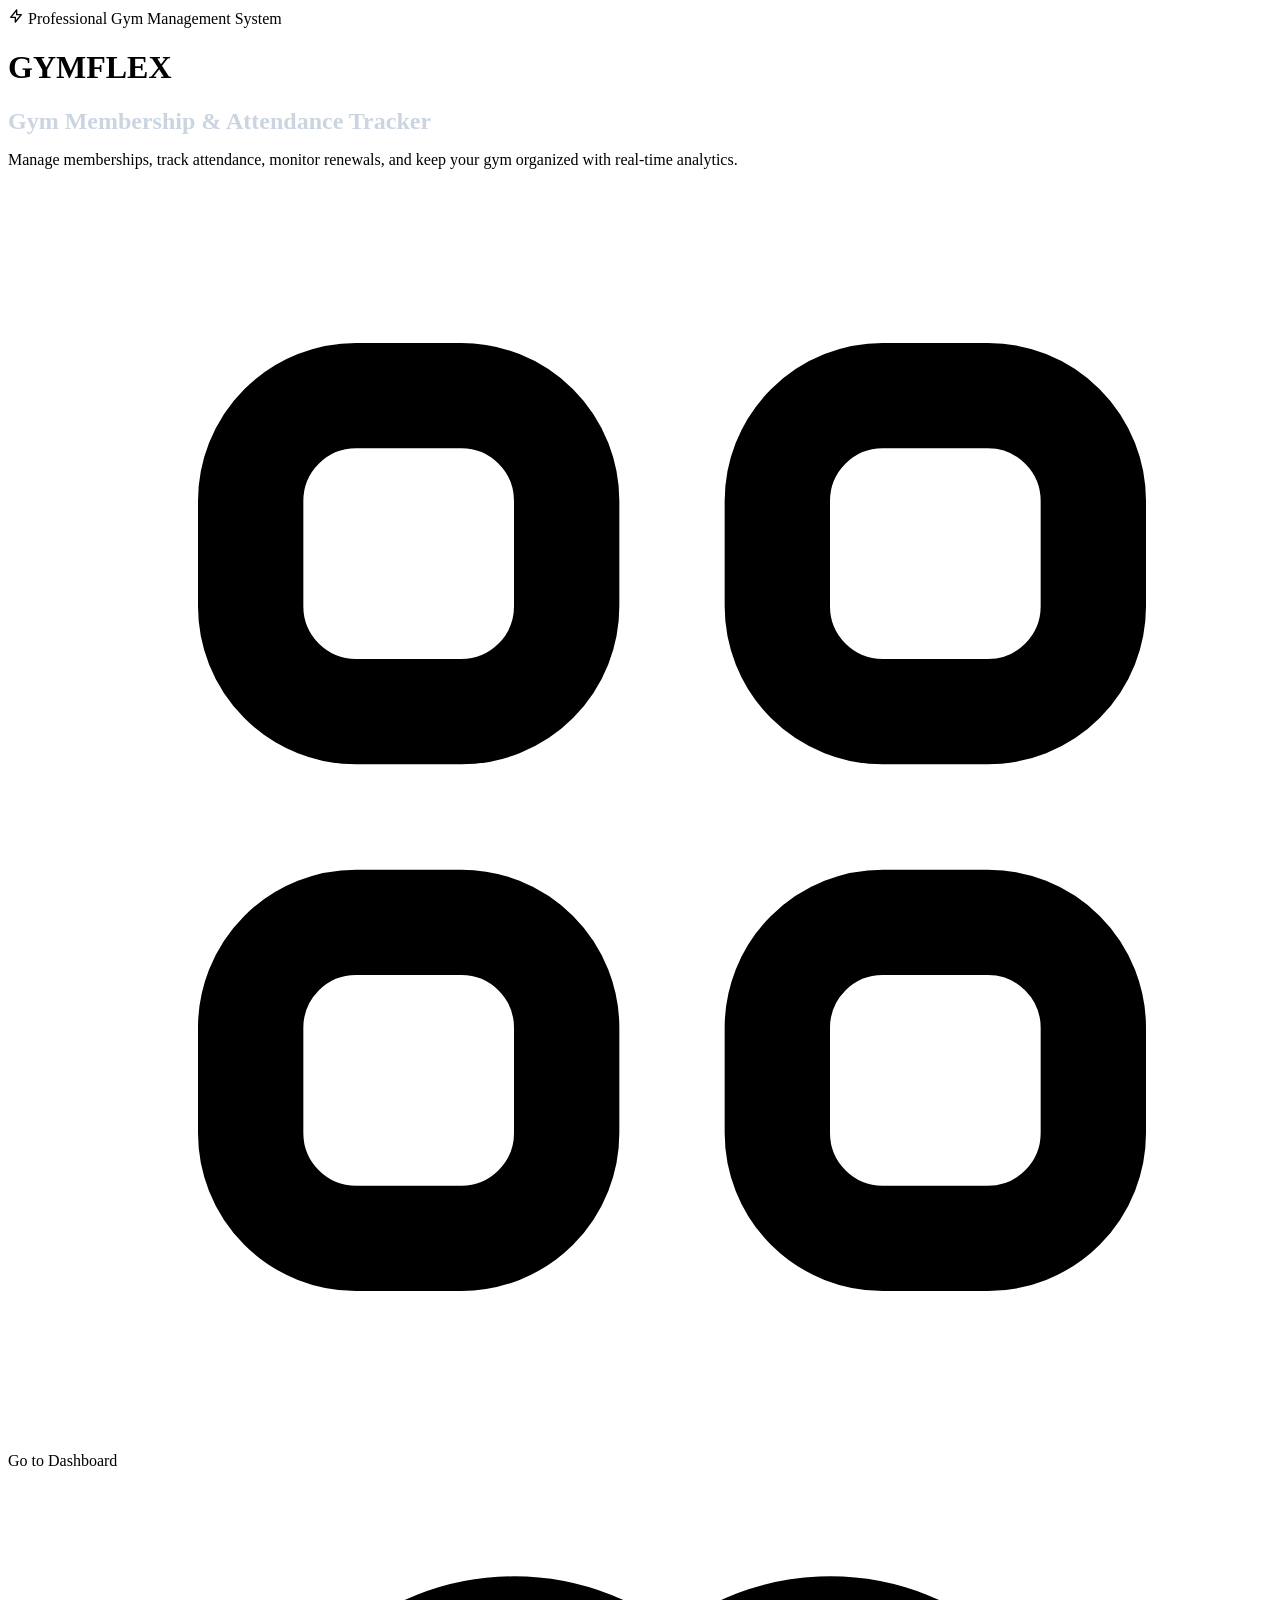
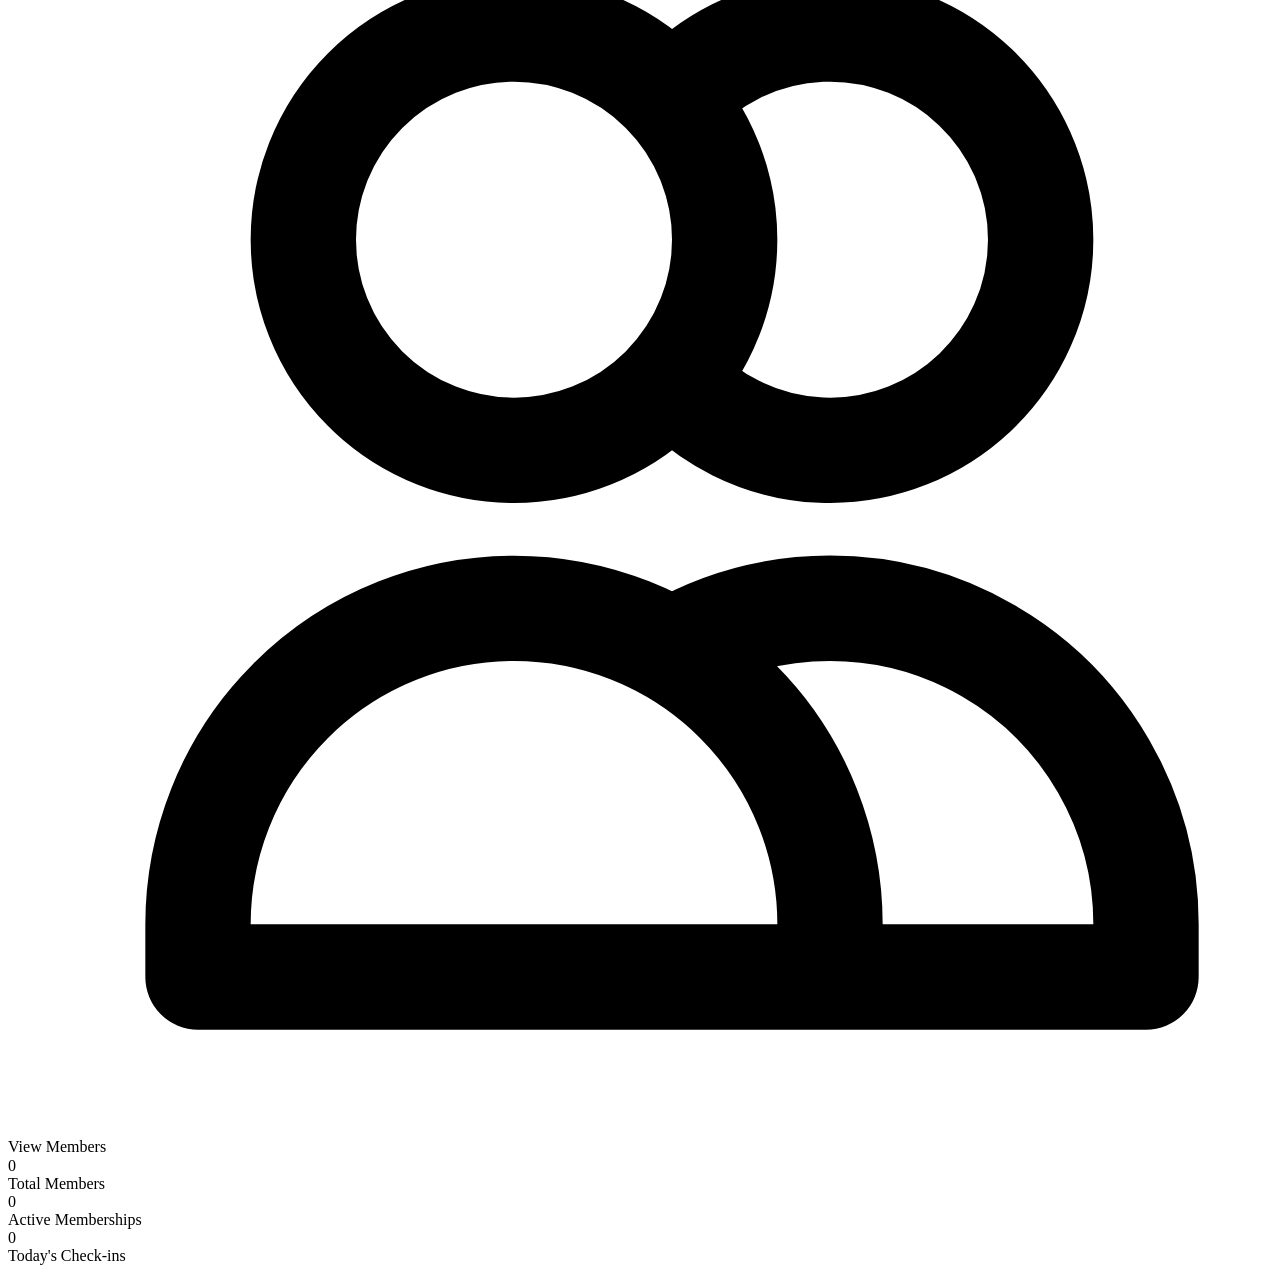
<file: src/main/resources/templates/index.html>
<!DOCTYPE html>
<html xmlns:th="http://www.thymeleaf.org">
<head>
    <meta charset="UTF-8">
    <meta name="viewport" content="width=device-width, initial-scale=1.0">
    <title>GymFlex — Gym Membership and Attendance Tracker</title>
    <link rel="stylesheet" th:href="@{/css/style.css}">
</head>
<body>

<div class="hero-section">
    <div class="hero-glow"></div>
    <div class="hero-content">
        <div class="hero-tag">
            <svg style="width:16px;height:16px" fill="none" viewBox="0 0 24 24" stroke="currentColor">
                <path stroke-linecap="round" stroke-linejoin="round" stroke-width="2" d="M13 10V3L4 14h7v7l9-11h-7z" />
            </svg>
            Professional Gym Management System
        </div>

        <h1 class="hero-title">GYM<span>FLEX</span></h1>
        <h2 style="font-size: 1.5rem; font-weight: 600; color: #cbd5e1; margin-bottom: 1rem;">Gym Membership & Attendance Tracker</h2>
        <p class="hero-desc">
            Manage memberships, track attendance, monitor renewals, and keep your gym organized with real-time analytics.
        </p>

        <div class="hero-buttons">
            <a th:href="@{/dashboard}" class="btn btn-primary" style="padding: 0.9rem 2rem; font-size: 1rem;">
                <svg fill="none" viewBox="0 0 24 24" stroke="currentColor">
                    <path stroke-linecap="round" stroke-linejoin="round" stroke-width="2" d="M4 6a2 2 0 012-2h2a2 2 0 012 2v2a2 2 0 01-2 2H6a2 2 0 01-2-2V6zM14 6a2 2 0 012-2h2a2 2 0 012 2v2a2 2 0 01-2 2h-2a2 2 0 01-2-2V6zM4 16a2 2 0 012-2h2a2 2 0 012 2v2a2 2 0 01-2 2H6a2 2 0 01-2-2v-2zM14 16a2 2 0 012-2h2a2 2 0 012 2v2a2 2 0 01-2 2h-2a2 2 0 01-2-2v-2z" />
                </svg>
                <span>Go to Dashboard</span>
            </a>

            <a th:href="@{/members}" class="btn btn-secondary" style="padding: 0.9rem 2rem; font-size: 1rem;">
                <svg fill="none" viewBox="0 0 24 24" stroke="currentColor">
                    <path stroke-linecap="round" stroke-linejoin="round" stroke-width="2" d="M12 4.354a4 4 0 110 5.292M15 21H3v-1a6 6 0 0112 0v1zm0 0h6v-1a6 6 0 00-9-5.197M13 7a4 4 0 11-8 0 4 4 0 018 0z" />
                </svg>
                <span>View Members</span>
            </a>
        </div>

        <div class="hero-stats-row">
            <div class="hero-stat-item">
                <div class="hero-stat-number" th:text="${totalMembers}">0</div>
                <div class="hero-stat-label">Total Members</div>
            </div>
            <div class="hero-stat-item">
                <div class="hero-stat-number" th:text="${activeMembers}">0</div>
                <div class="hero-stat-label">Active Memberships</div>
            </div>
            <div class="hero-stat-item">
                <div class="hero-stat-number" th:text="${todayCheckIns}">0</div>
                <div class="hero-stat-label">Today's Check-ins</div>
            </div>
        </div>
    </div>
</div>

<footer th:replace="~{fragments/footer :: footer}"></footer>

</body>
</html>
</file>
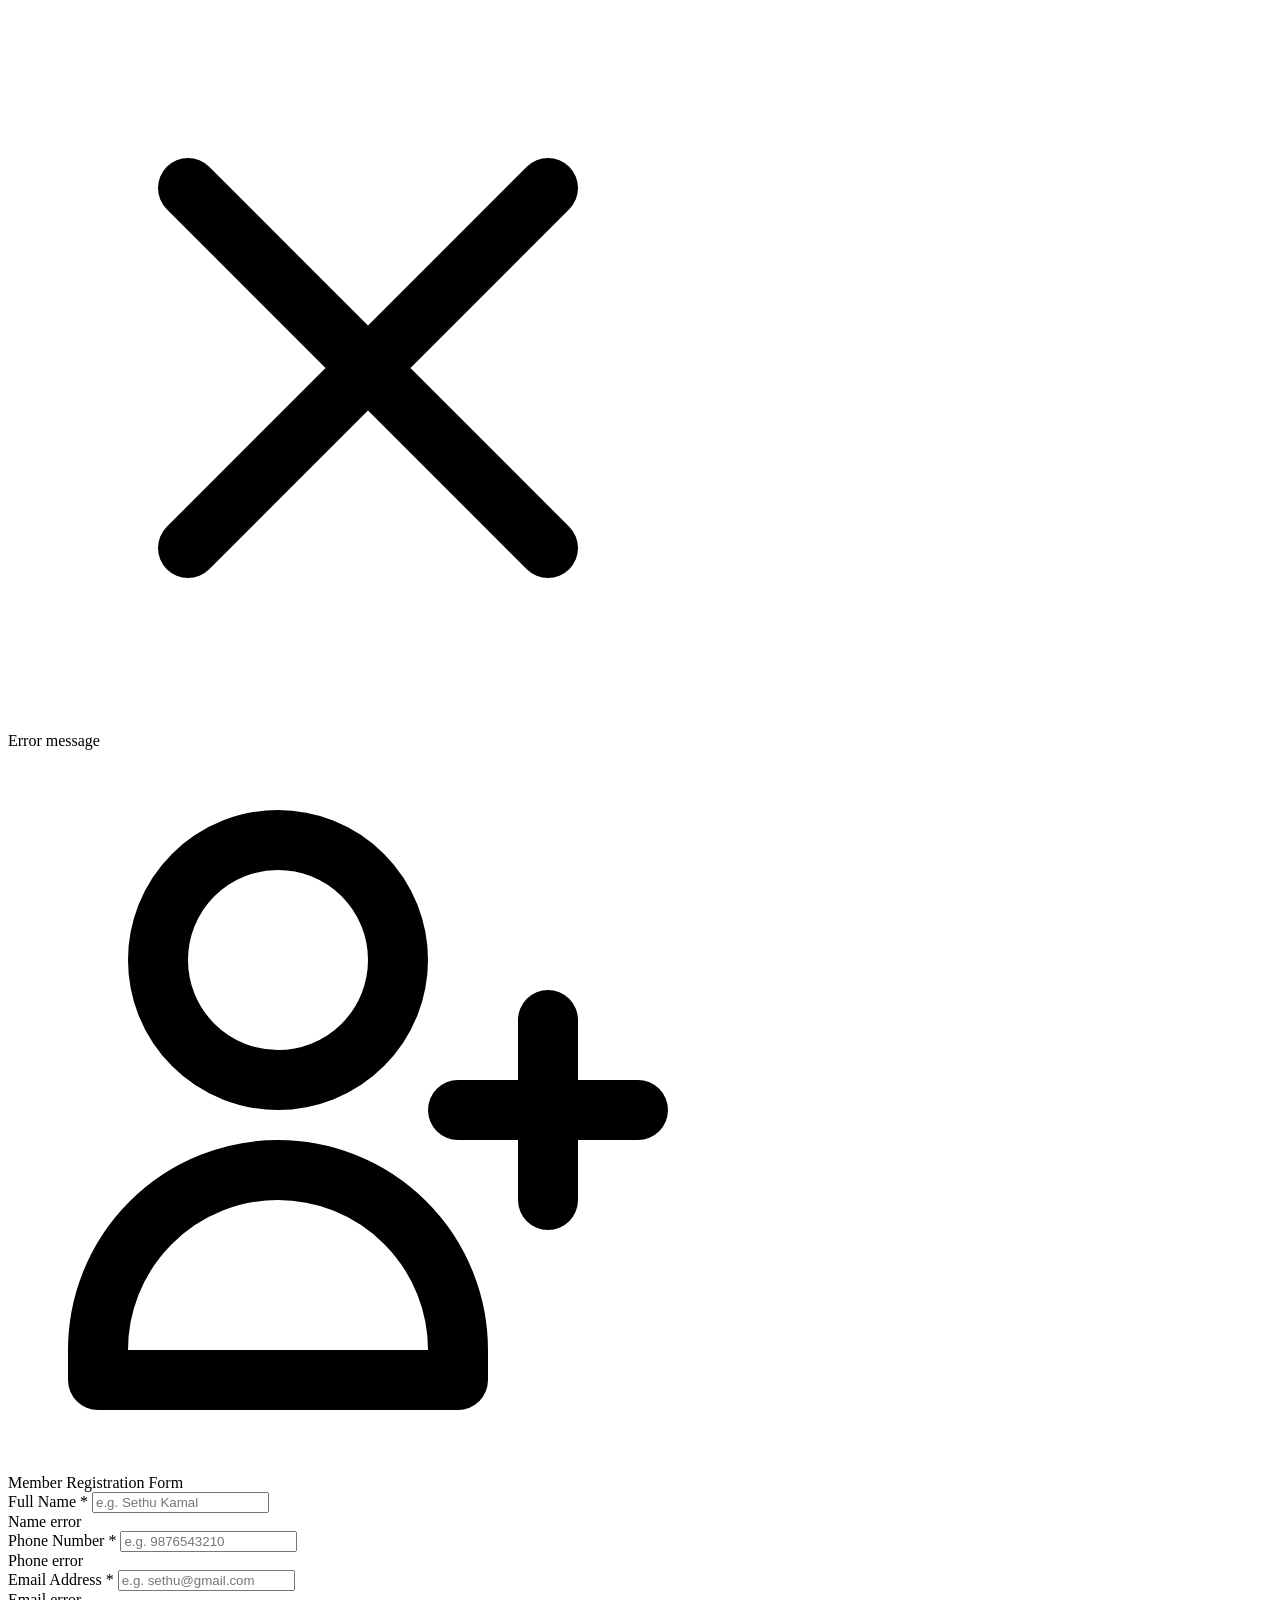
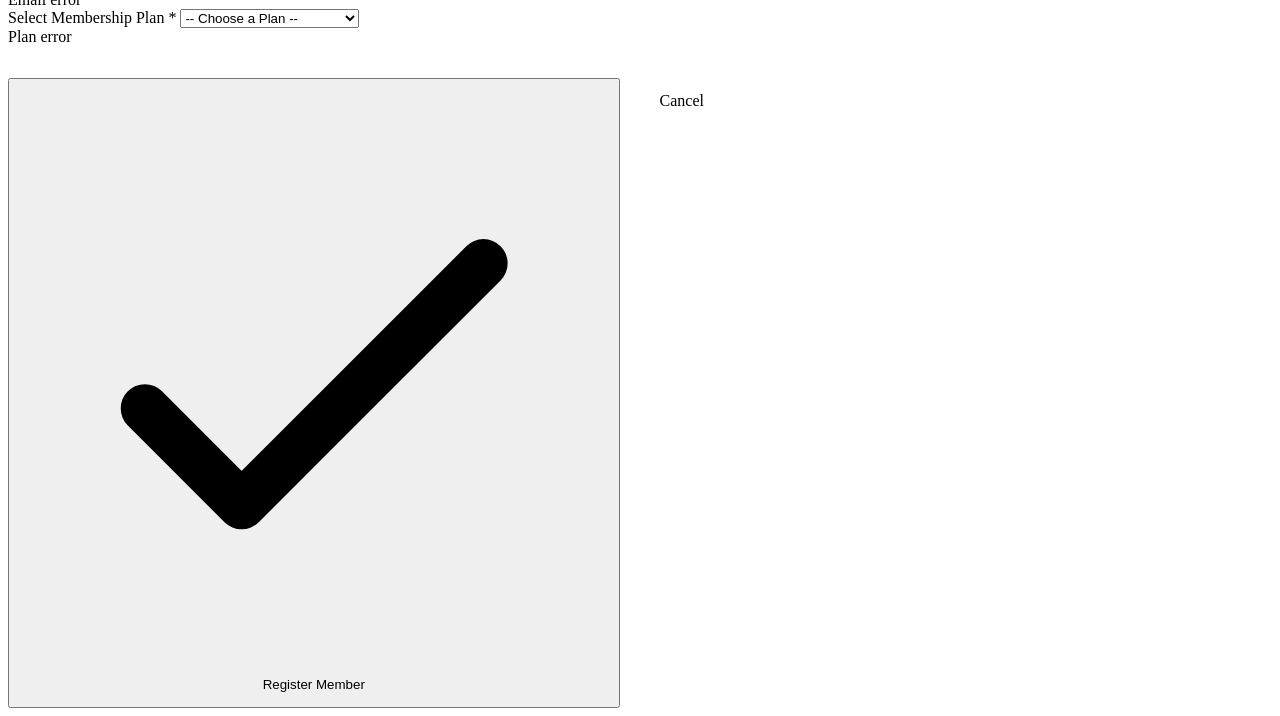
<file: src/main/resources/templates/add-member.html>
<!DOCTYPE html>
<html xmlns:th="http://www.thymeleaf.org">
<head>
    <meta charset="UTF-8">
    <meta name="viewport" content="width=device-width, initial-scale=1.0">
    <title>Register Member — GymFlex</title>
    <link rel="stylesheet" th:href="@{/css/style.css}">
</head>
<body>

<div class="app-wrapper">
    <!-- Sidebar -->
    <aside th:replace="~{fragments/sidebar :: sidebar}"></aside>

    <!-- Main Content -->
    <div class="main-content">
        <!-- Header -->
        <header th:replace="~{fragments/header :: header('Register New Member', 'Add a new member and assign an initial membership plan')}"></header>

        <main class="content-body" style="max-width: 720px;">
            <!-- Flash / Error Notifications -->
            <div th:if="${errorMessage}" class="alert alert-error">
                <svg fill="none" viewBox="0 0 24 24" stroke="currentColor">
                    <path stroke-linecap="round" stroke-linejoin="round" stroke-width="2" d="M6 18L18 6M6 6l12 12" />
                </svg>
                <span th:text="${errorMessage}">Error message</span>
            </div>

            <div class="gym-card">
                <div class="card-header-flex">
                    <div class="card-title">
                        <svg fill="none" viewBox="0 0 24 24" stroke="currentColor">
                            <path stroke-linecap="round" stroke-linejoin="round" stroke-width="2" d="M18 9v3m0 0v3m0-3h3m-3 0h-3m-2-5a4 4 0 11-8 0 4 4 0 018 0zM3 20a6 6 0 0112 0v1H3v-1z" />
                        </svg>
                        <span>Member Registration Form</span>
                    </div>
                </div>

                <form th:action="@{/members/add}" th:object="${registerRequest}" method="post">
                    <!-- Full Name -->
                    <div class="form-group">
                        <label class="form-label" for="name">Full Name *</label>
                        <input type="text" id="name" th:field="*{name}" class="form-control" placeholder="e.g. Sethu Kamal" required>
                        <div th:if="${#fields.hasErrors('name')}" th:errors="*{name}" class="form-error">Name error</div>
                    </div>

                    <!-- Phone Number -->
                    <div class="form-group">
                        <label class="form-label" for="phone">Phone Number *</label>
                        <input type="tel" id="phone" th:field="*{phone}" class="form-control" placeholder="e.g. 9876543210" required>
                        <div th:if="${#fields.hasErrors('phone')}" th:errors="*{phone}" class="form-error">Phone error</div>
                    </div>

                    <!-- Email Address -->
                    <div class="form-group">
                        <label class="form-label" for="email">Email Address *</label>
                        <input type="email" id="email" th:field="*{email}" class="form-control" placeholder="e.g. sethu@gmail.com" required>
                        <div th:if="${#fields.hasErrors('email')}" th:errors="*{email}" class="form-error">Email error</div>
                    </div>

                    <!-- Membership Plan -->
                    <div class="form-group">
                        <label class="form-label" for="planId">Select Membership Plan *</label>
                        <select id="planId" th:field="*{planId}" class="form-control" required>
                            <option value="" disabled selected>-- Choose a Plan --</option>
                            <option th:each="p : ${plans}" 
                                    th:value="${p.id}" 
                                    th:text="${p.name + ' (' + p.durationMonths + ' Month' + (p.durationMonths > 1 ? 's' : '') + ' - ₹' + #numbers.formatDecimal(p.price, 0, 'COMMA', 0, 'POINT') + ')'}">
                                Monthly (1 Month - ₹1000)
                            </option>
                        </select>
                        <div th:if="${#fields.hasErrors('planId')}" th:errors="*{planId}" class="form-error">Plan error</div>
                    </div>

                    <!-- Action Buttons -->
                    <div style="display: flex; gap: 1rem; margin-top: 2rem;">
                        <button type="submit" class="btn btn-primary" style="flex: 1; padding: 0.85rem;">
                            <svg fill="none" viewBox="0 0 24 24" stroke="currentColor">
                                <path stroke-linecap="round" stroke-linejoin="round" stroke-width="2" d="M5 13l4 4L19 7" />
                            </svg>
                            <span>Register Member</span>
                        </button>
                        <a th:href="@{/members}" class="btn btn-secondary" style="padding: 0.85rem 1.5rem;">
                            Cancel
                        </a>
                    </div>
                </form>
            </div>
        </main>

        <footer th:replace="~{fragments/footer :: footer}"></footer>
    </div>
</div>

<script th:src="@{/js/app.js}"></script>
</body>
</html>
</file>
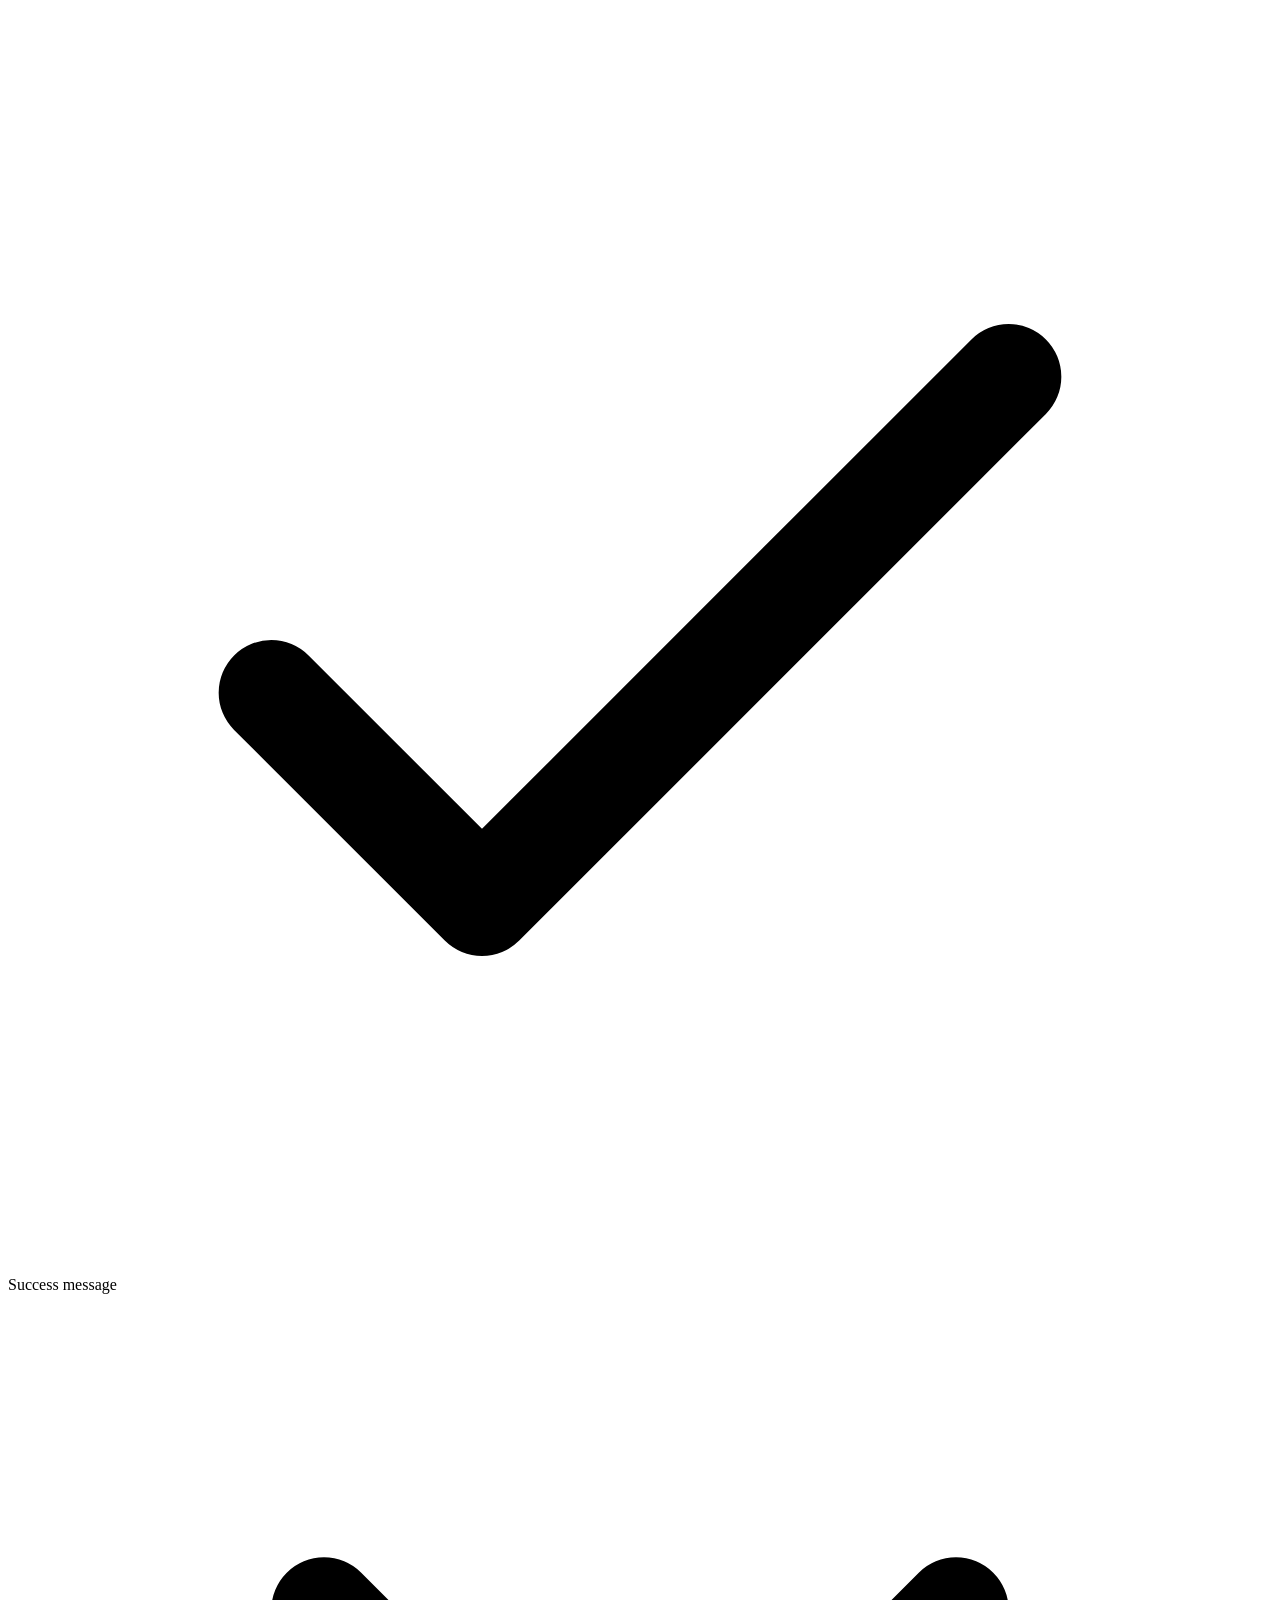
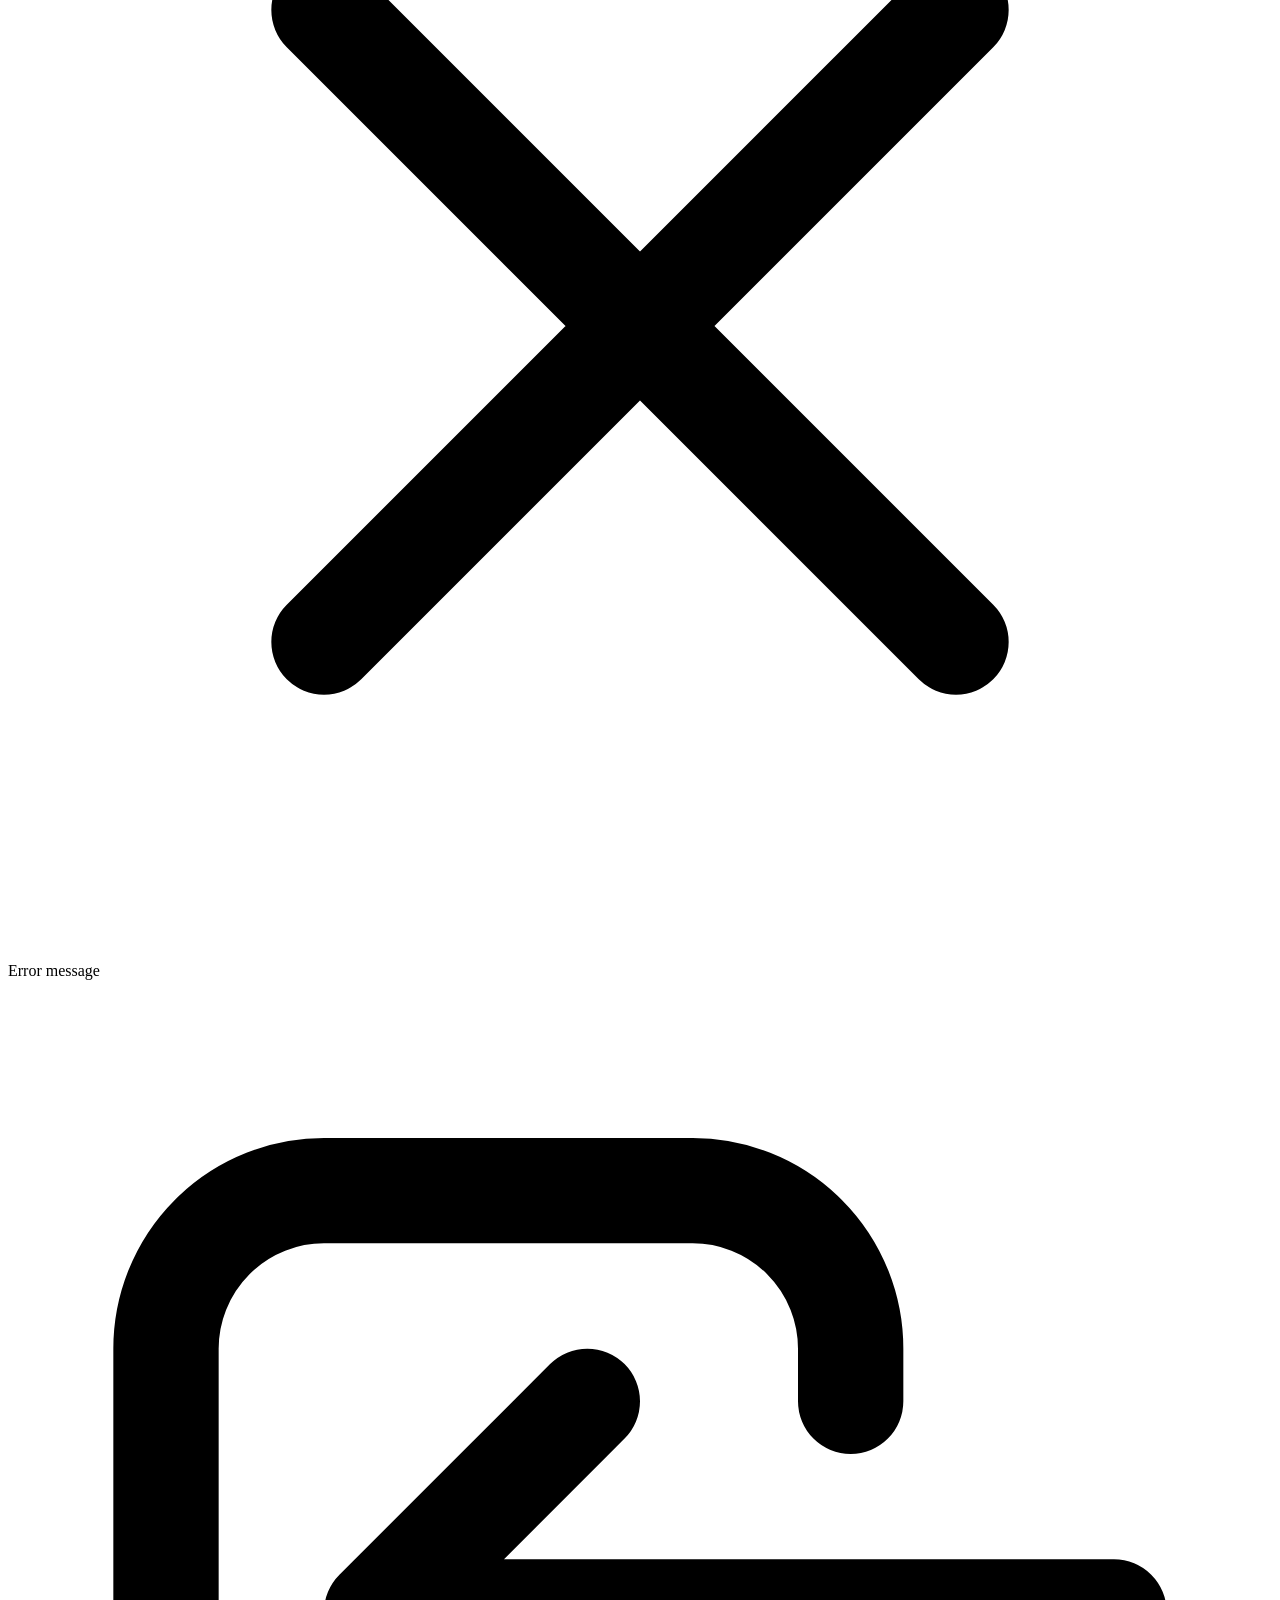
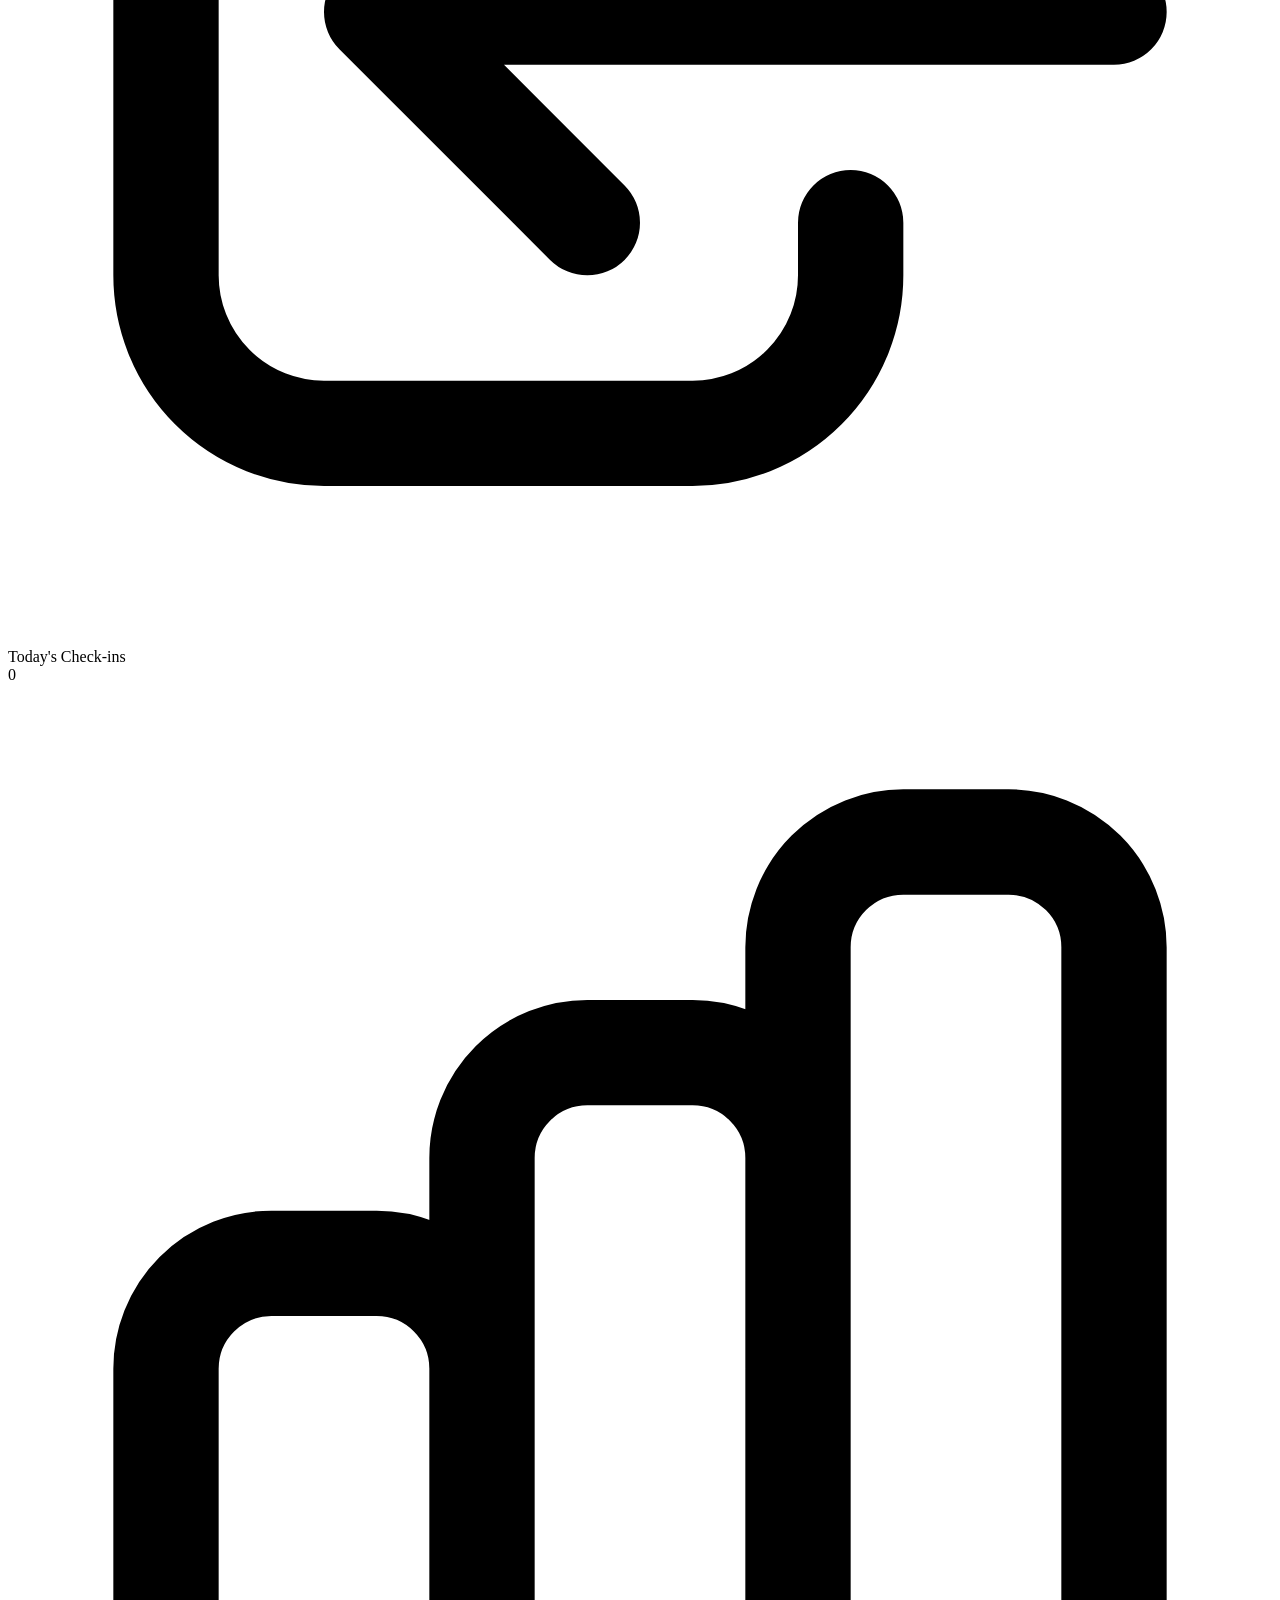
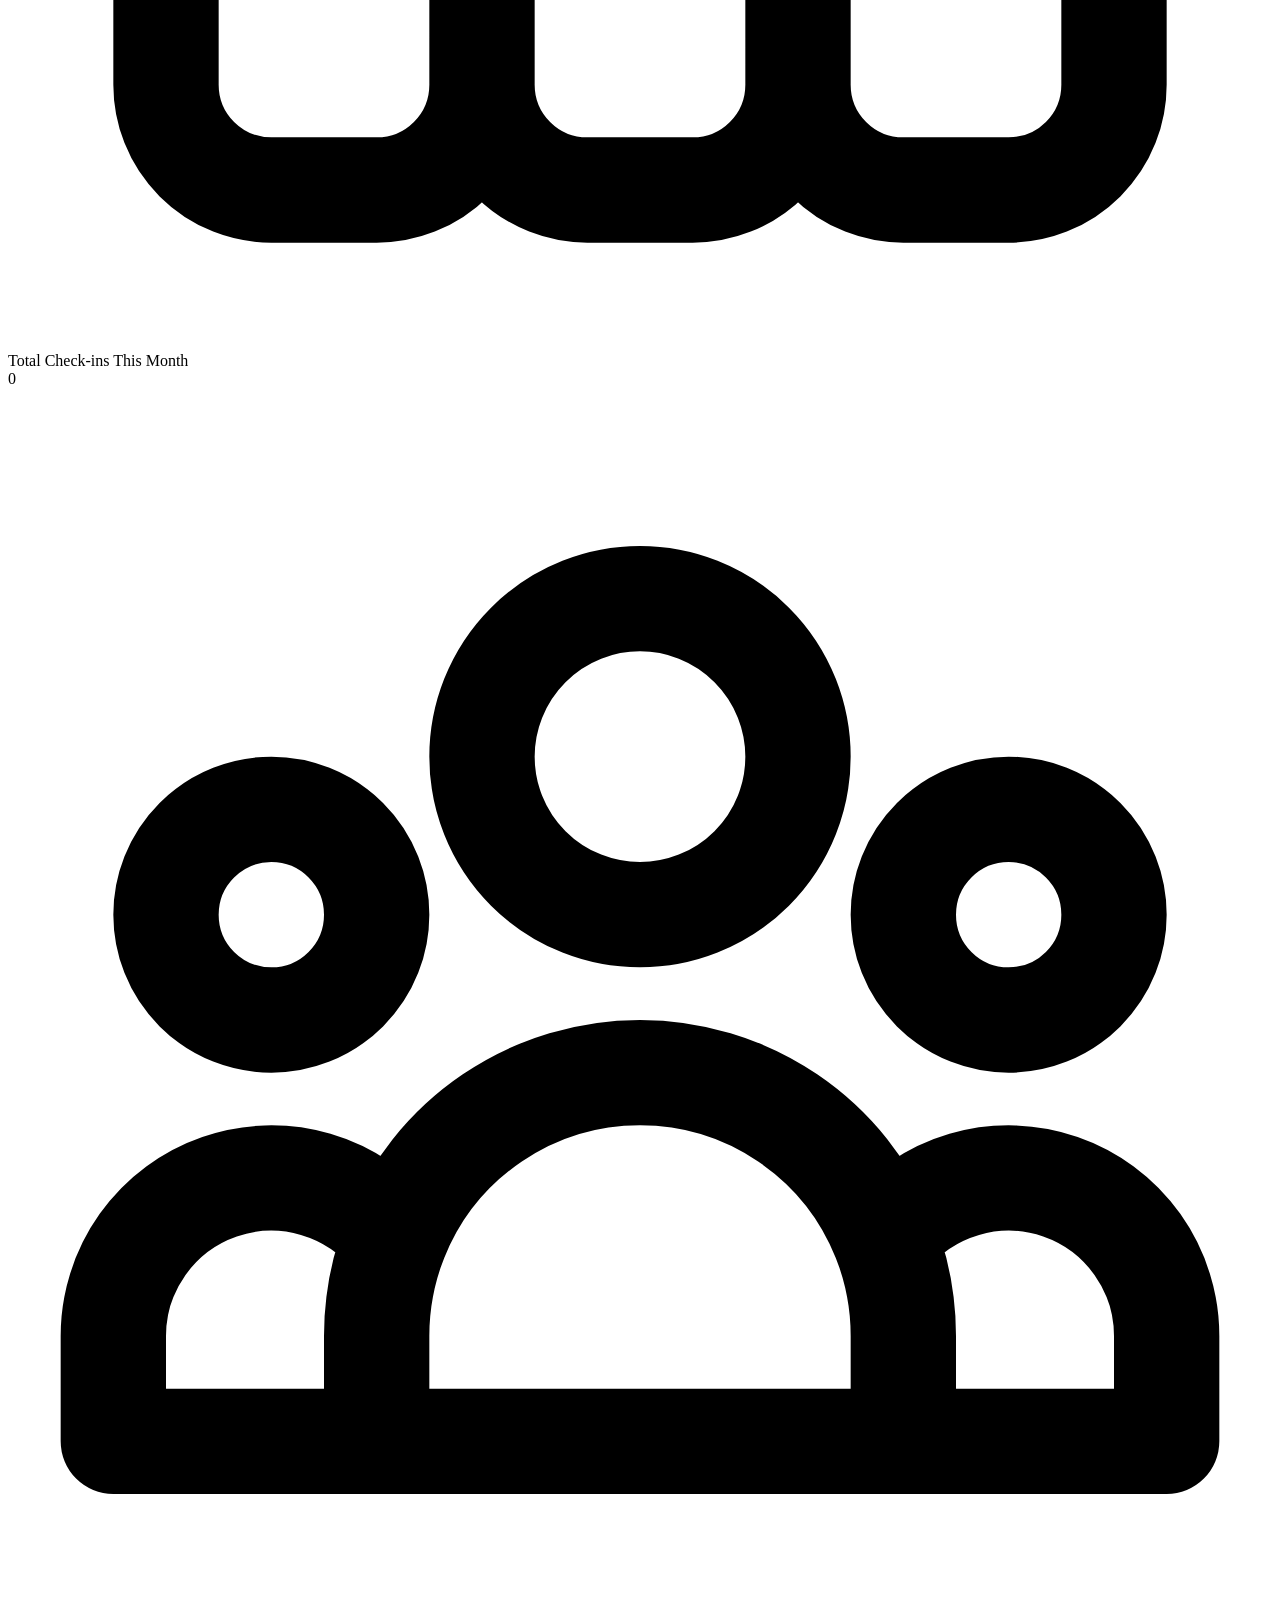
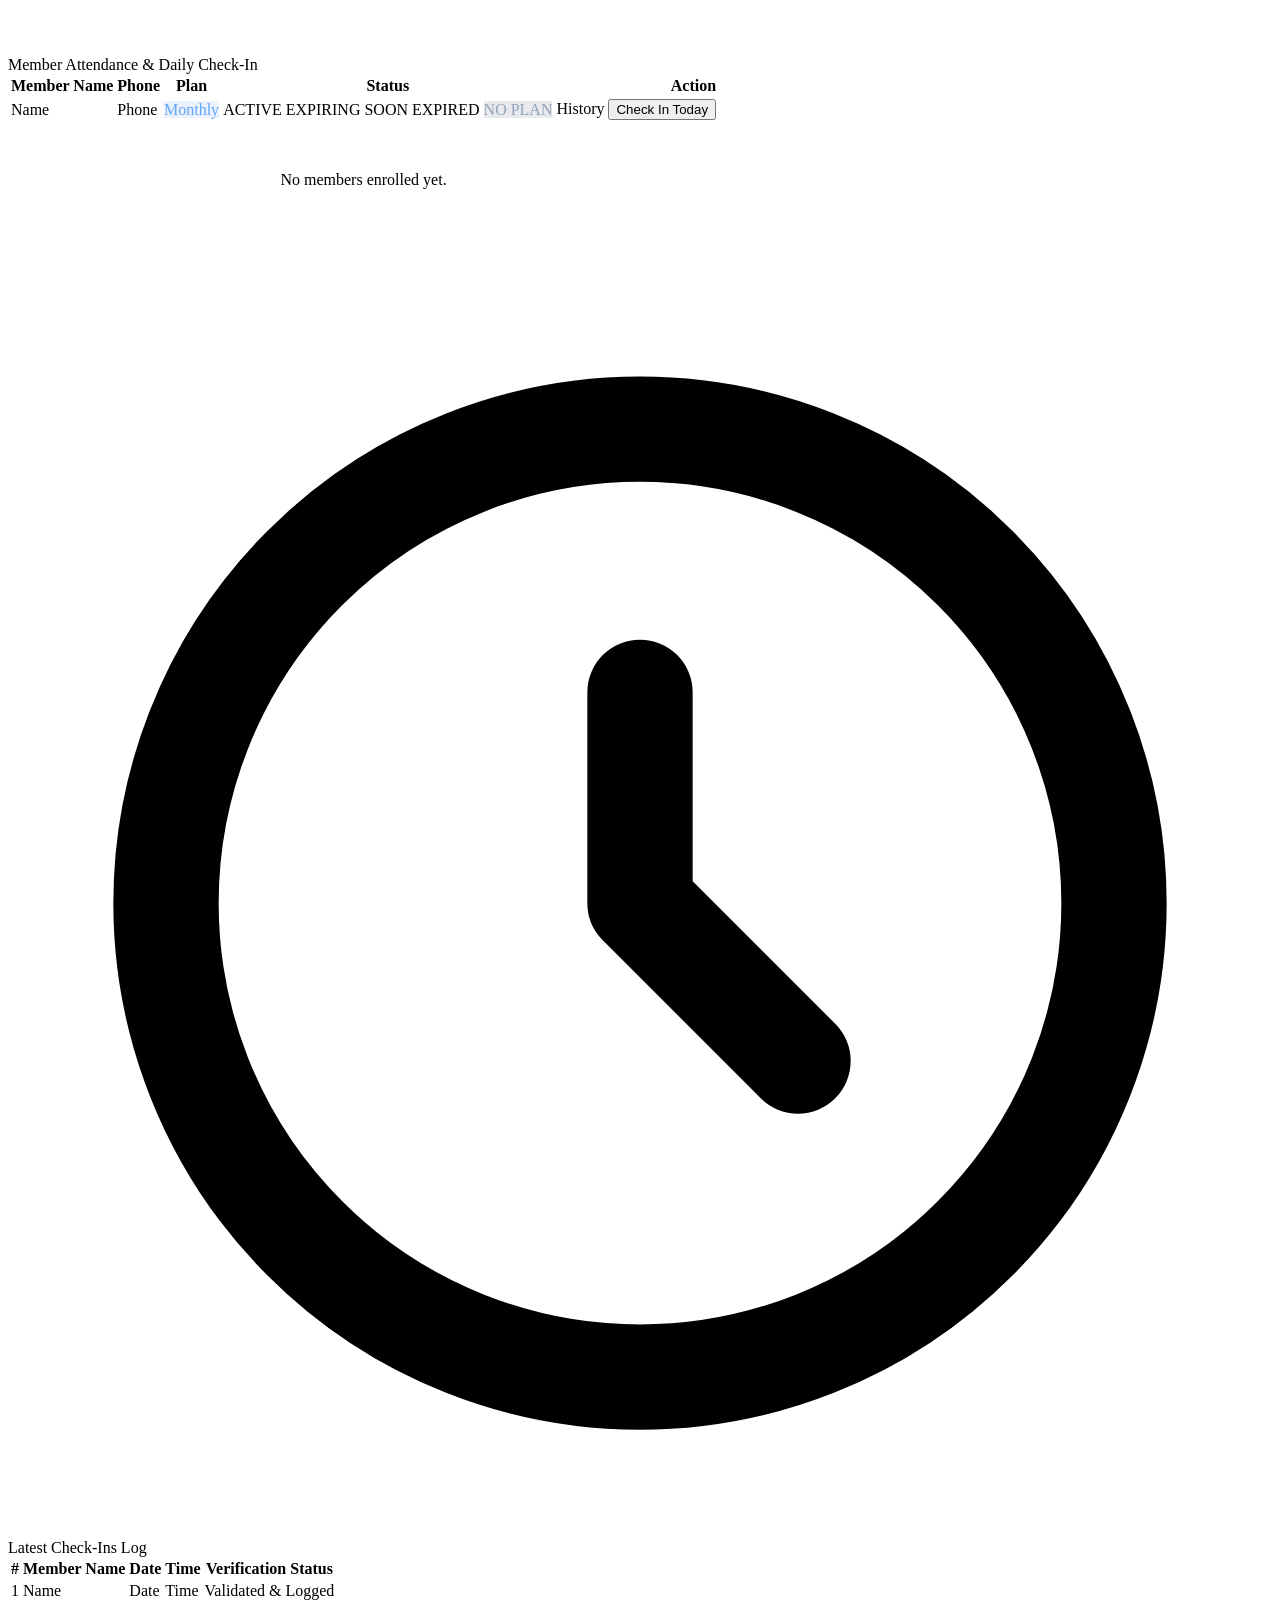
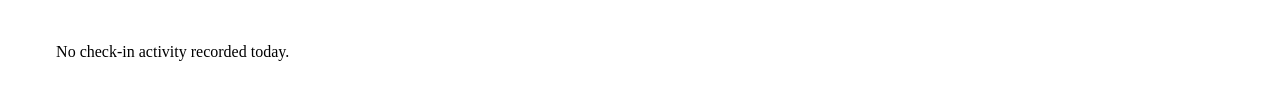
<file: src/main/resources/templates/attendance.html>
<!DOCTYPE html>
<html xmlns:th="http://www.thymeleaf.org">
<head>
    <meta charset="UTF-8">
    <meta name="viewport" content="width=device-width, initial-scale=1.0">
    <title>Attendance Tracker — GymFlex</title>
    <link rel="stylesheet" th:href="@{/css/style.css}">
</head>
<body>

<div class="app-wrapper">
    <!-- Sidebar -->
    <aside th:replace="~{fragments/sidebar :: sidebar}"></aside>

    <!-- Main Content -->
    <div class="main-content">
        <!-- Header -->
        <header th:replace="~{fragments/header :: header('Attendance Tracker', 'Real-time check-ins and monthly attendance overview')}"></header>

        <main class="content-body">
            <!-- Flash Notifications -->
            <div th:if="${successMessage}" class="alert alert-success">
                <svg fill="none" viewBox="0 0 24 24" stroke="currentColor">
                    <path stroke-linecap="round" stroke-linejoin="round" stroke-width="2" d="M5 13l4 4L19 7" />
                </svg>
                <span th:text="${successMessage}">Success message</span>
            </div>

            <div th:if="${errorMessage}" class="alert alert-error">
                <svg fill="none" viewBox="0 0 24 24" stroke="currentColor">
                    <path stroke-linecap="round" stroke-linejoin="round" stroke-width="2" d="M6 18L18 6M6 6l12 12" />
                </svg>
                <span th:text="${errorMessage}">Error message</span>
            </div>

            <!-- Attendance Stats Grid -->
            <div class="metrics-grid">
                <div class="metric-card emerald">
                    <div class="metric-icon-box emerald">
                        <svg fill="none" viewBox="0 0 24 24" stroke="currentColor">
                            <path stroke-linecap="round" stroke-linejoin="round" stroke-width="2" d="M11 16l-4-4m0 0l4-4m-4 4h14m-5 4v1a3 3 0 01-3 3H6a3 3 0 01-3-3V7a3 3 0 013-3h7a3 3 0 013 3v1" />
                        </svg>
                    </div>
                    <div class="metric-details">
                        <div class="metric-label">Today's Check-ins</div>
                        <div class="metric-value" th:text="${todayCheckIns}">0</div>
                    </div>
                </div>

                <div class="metric-card blue">
                    <div class="metric-icon-box blue">
                        <svg fill="none" viewBox="0 0 24 24" stroke="currentColor">
                            <path stroke-linecap="round" stroke-linejoin="round" stroke-width="2" d="M9 19v-6a2 2 0 00-2-2H5a2 2 0 00-2 2v6a2 2 0 002 2h2a2 2 0 002-2zm0 0V9a2 2 0 012-2h2a2 2 0 012 2v10m-6 0a2 2 0 002 2h2a2 2 0 002-2m0 0V5a2 2 0 012-2h2a2 2 0 012 2v14a2 2 0 01-2 2h-2a2 2 0 01-2-2z" />
                        </svg>
                    </div>
                    <div class="metric-details">
                        <div class="metric-label">Total Check-ins This Month</div>
                        <div class="metric-value" th:text="${monthCheckIns}">0</div>
                    </div>
                </div>
            </div>

            <!-- Member-wise Attendance Table -->
            <div class="gym-card" style="margin-bottom: 2rem;">
                <div class="card-header-flex">
                    <div class="card-title">
                        <svg fill="none" viewBox="0 0 24 24" stroke="currentColor">
                            <path stroke-linecap="round" stroke-linejoin="round" stroke-width="2" d="M17 20h5v-2a3 3 0 00-5.356-1.857M17 20H7m10 0v-2c0-.656-.126-1.283-.356-1.857M7 20H2v-2a3 3 0 015.356-1.857M7 20v-2c0-.656.126-1.283.356-1.857m0 0a5.002 5.002 0 019.288 0M15 7a3 3 0 11-6 0 3 3 0 016 0zm6 3a2 2 0 11-4 0 2 2 0 014 0zM7 10a2 2 0 11-4 0 2 2 0 014 0z" />
                        </svg>
                        <span>Member Attendance & Daily Check-In</span>
                    </div>
                </div>

                <div class="table-responsive">
                    <table class="gym-table">
                        <thead>
                            <tr>
                                <th>Member Name</th>
                                <th>Phone</th>
                                <th>Plan</th>
                                <th>Status</th>
                                <th style="text-align: right;">Action</th>
                            </tr>
                        </thead>
                        <tbody>
                            <tr th:each="m : ${members}">
                                <td>
                                    <a th:href="@{/members/{id}(id=${m.id})}" class="text-primary-bold" th:text="${m.name}" style="text-decoration:none;">Name</a>
                                </td>
                                <td th:text="${m.phone}">Phone</td>
                                <td>
                                    <span class="badge" style="background: rgba(59, 130, 246, 0.1); color:#60a5fa;" th:text="${m.planName}">Monthly</span>
                                </td>
                                <td>
                                    <span th:if="${m.status == 'ACTIVE'}" class="badge badge-active">
                                        <span class="badge-dot"></span> ACTIVE
                                    </span>
                                    <span th:if="${m.status == 'EXPIRING_SOON'}" class="badge badge-warning">
                                        <span class="badge-dot"></span> EXPIRING SOON
                                    </span>
                                    <span th:if="${m.status == 'EXPIRED'}" class="badge badge-expired">
                                        <span class="badge-dot"></span> EXPIRED
                                    </span>
                                    <span th:if="${m.status == 'NO_MEMBERSHIP'}" class="badge" style="background: rgba(100, 116, 139, 0.15); color: #94a3b8;">
                                        NO PLAN
                                    </span>
                                </td>
                                <td style="text-align: right;">
                                    <div class="action-buttons-group" style="justify-content: flex-end;">
                                        <a th:href="@{/members/{id}(id=${m.id})}" class="btn btn-secondary btn-sm">History</a>
                                        <form th:action="@{/members/{id}/checkin(id=${m.id})}" method="post" style="display:inline;">
                                            <input type="hidden" name="redirectUrl" value="/attendance">
                                            <button type="submit" class="btn btn-primary btn-sm">
                                                Check In Today
                                            </button>
                                        </form>
                                    </div>
                                </td>
                            </tr>
                            <tr th:if="${#lists.isEmpty(members)}">
                                <td colspan="5" style="text-align: center; color: var(--text-muted); padding: 3rem;">
                                    No members enrolled yet.
                                </td>
                            </tr>
                        </tbody>
                    </table>
                </div>
            </div>

            <!-- Recent Check-ins Real-time Log -->
            <div class="gym-card">
                <div class="card-header-flex">
                    <div class="card-title">
                        <svg fill="none" viewBox="0 0 24 24" stroke="currentColor">
                            <path stroke-linecap="round" stroke-linejoin="round" stroke-width="2" d="M12 8v4l3 3m6-3a9 9 0 11-18 0 9 9 0 0118 0z" />
                        </svg>
                        <span>Latest Check-Ins Log</span>
                    </div>
                </div>

                <div class="table-responsive">
                    <table class="gym-table">
                        <thead>
                            <tr>
                                <th>#</th>
                                <th>Member Name</th>
                                <th>Date</th>
                                <th>Time</th>
                                <th>Verification Status</th>
                            </tr>
                        </thead>
                        <tbody>
                            <tr th:each="ci, stat : ${recentCheckIns}">
                                <td th:text="${stat.count}" style="color: var(--text-muted);">1</td>
                                <td>
                                    <a th:href="@{/members/{id}(id=${ci.member.id})}" class="text-primary-bold" th:text="${ci.member.name}" style="text-decoration:none;">Name</a>
                                </td>
                                <td th:text="${#temporals.format(ci.checkInTime, 'dd MMM yyyy')}">Date</td>
                                <td th:text="${#temporals.format(ci.checkInTime, 'hh:mm:ss a')}">Time</td>
                                <td>
                                    <span class="badge badge-active">
                                        <span class="badge-dot"></span> Validated & Logged
                                    </span>
                                </td>
                            </tr>
                            <tr th:if="${#lists.isEmpty(recentCheckIns)}">
                                <td colspan="5" style="text-align: center; color: var(--text-muted); padding: 2.5rem;">
                                    No check-in activity recorded today.
                                </td>
                            </tr>
                        </tbody>
                    </table>
                </div>
            </div>

        </main>

        <footer th:replace="~{fragments/footer :: footer}"></footer>
    </div>
</div>

<script th:src="@{/js/app.js}"></script>
</body>
</html>
</file>
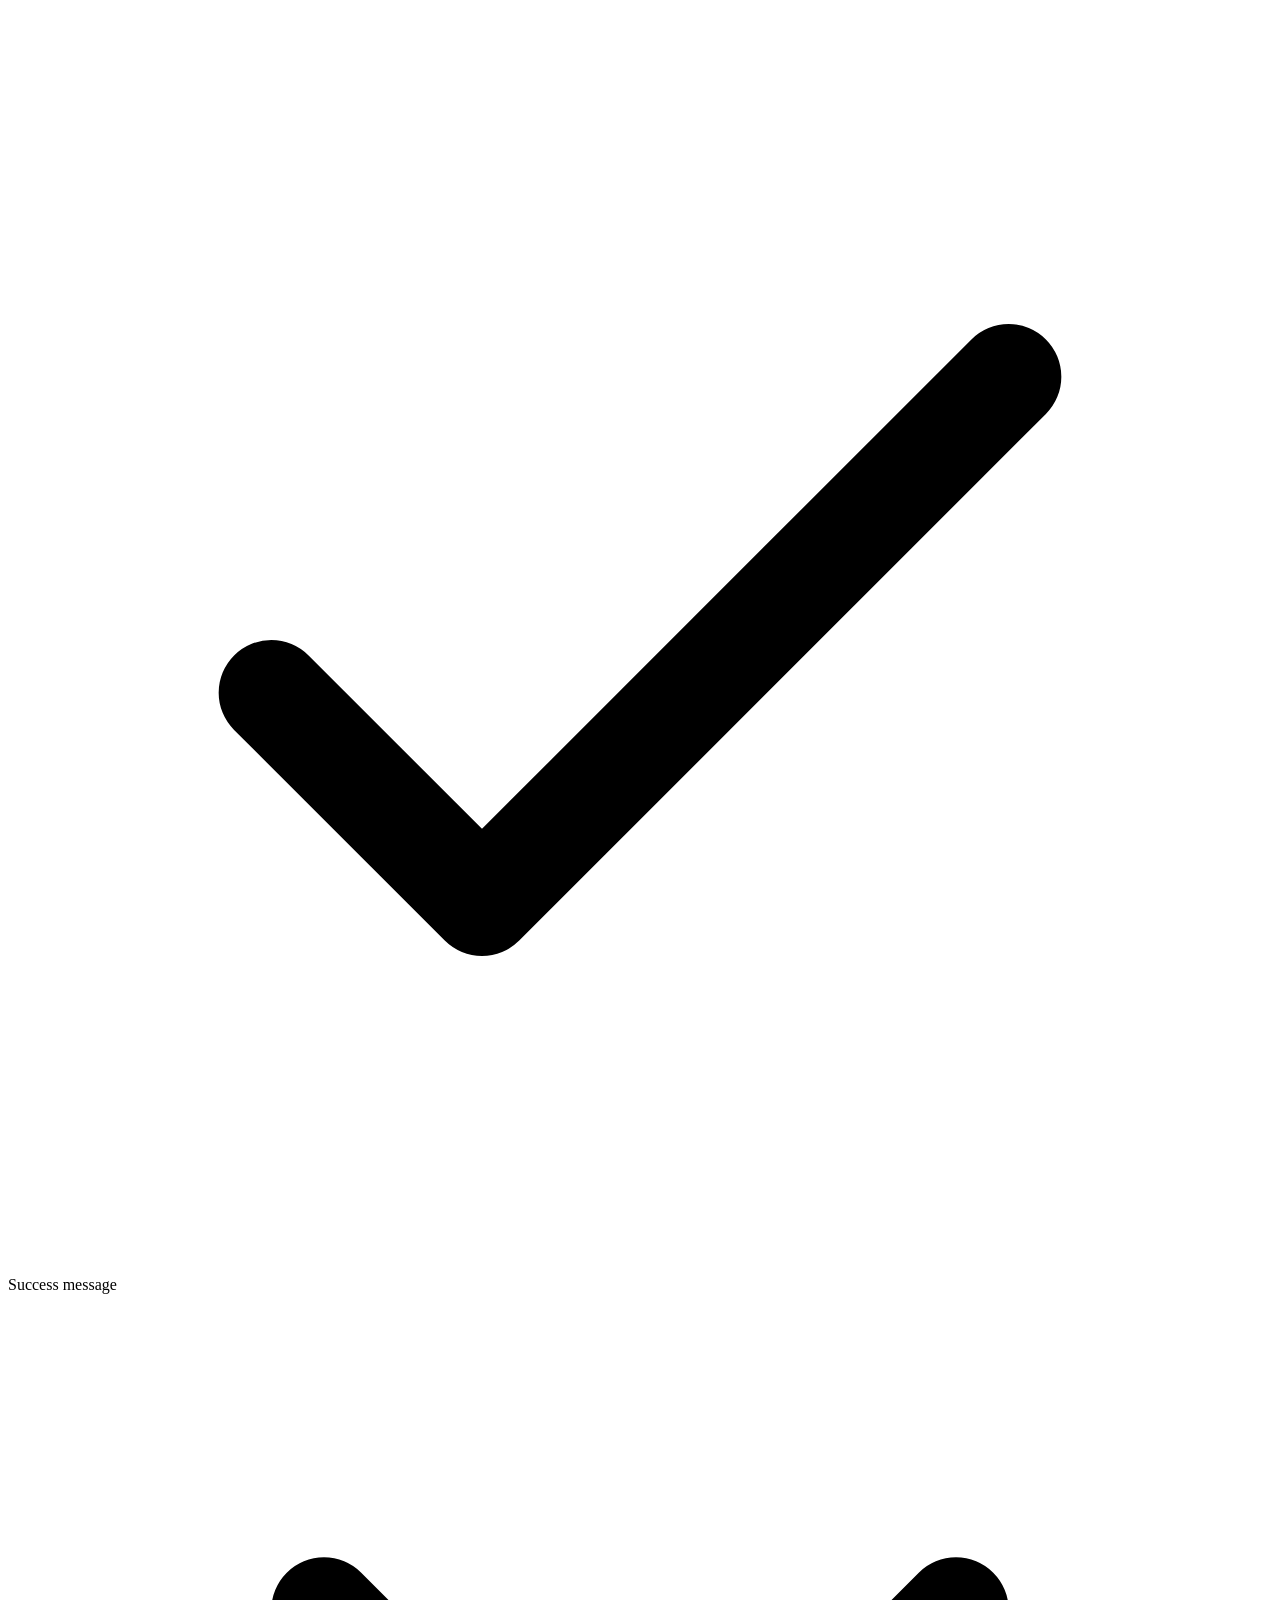
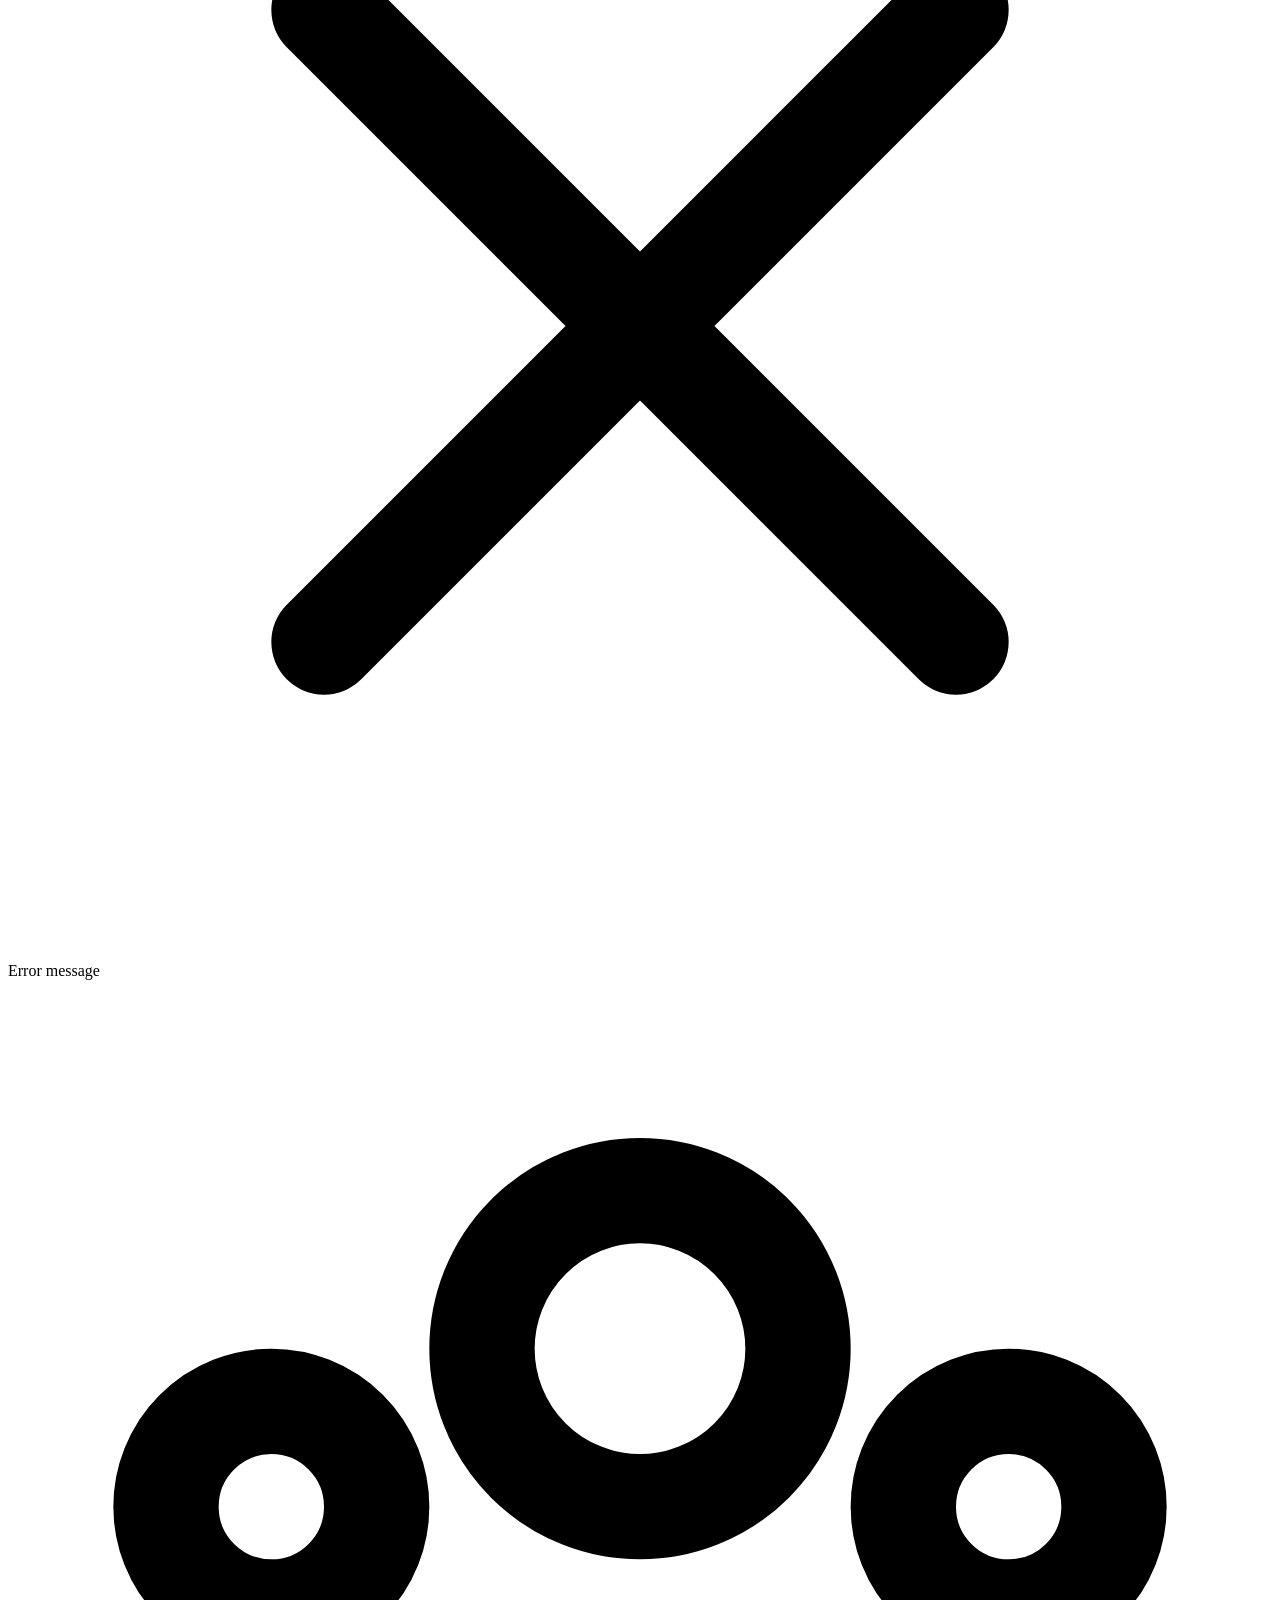
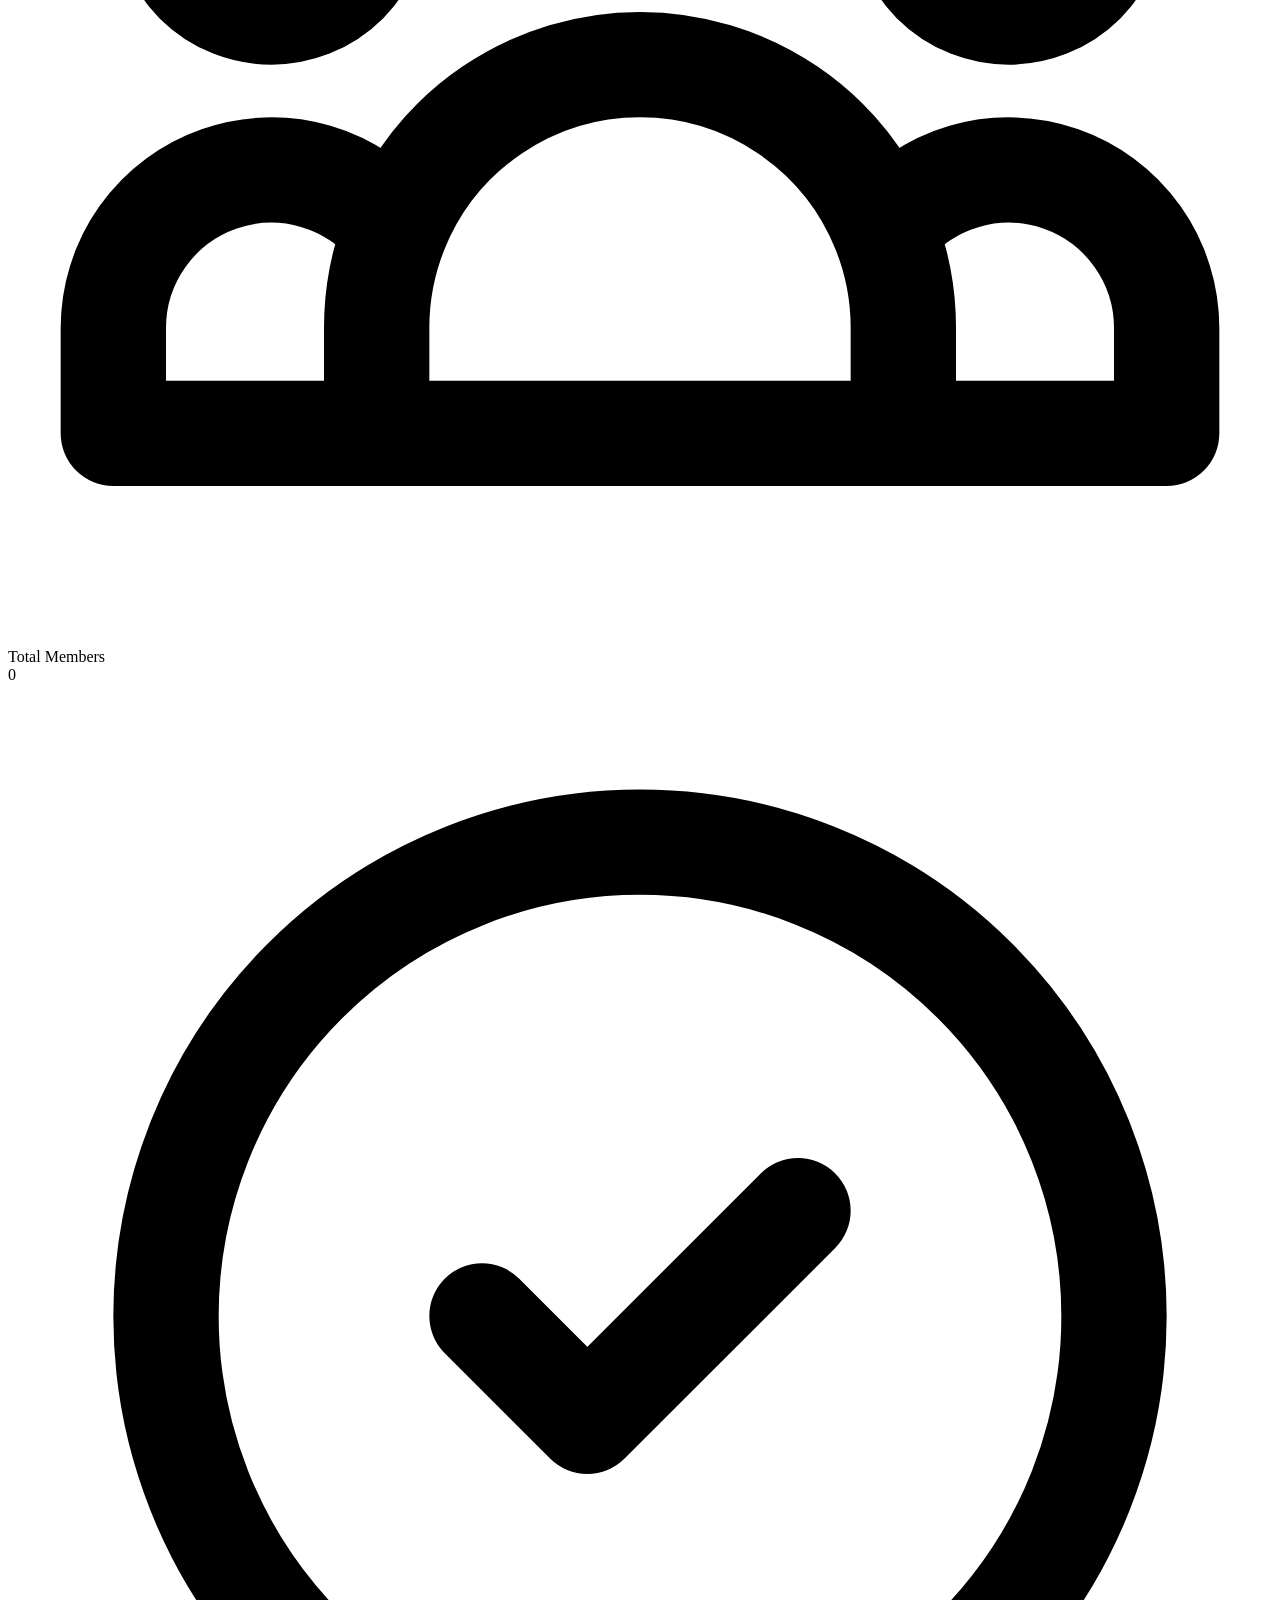
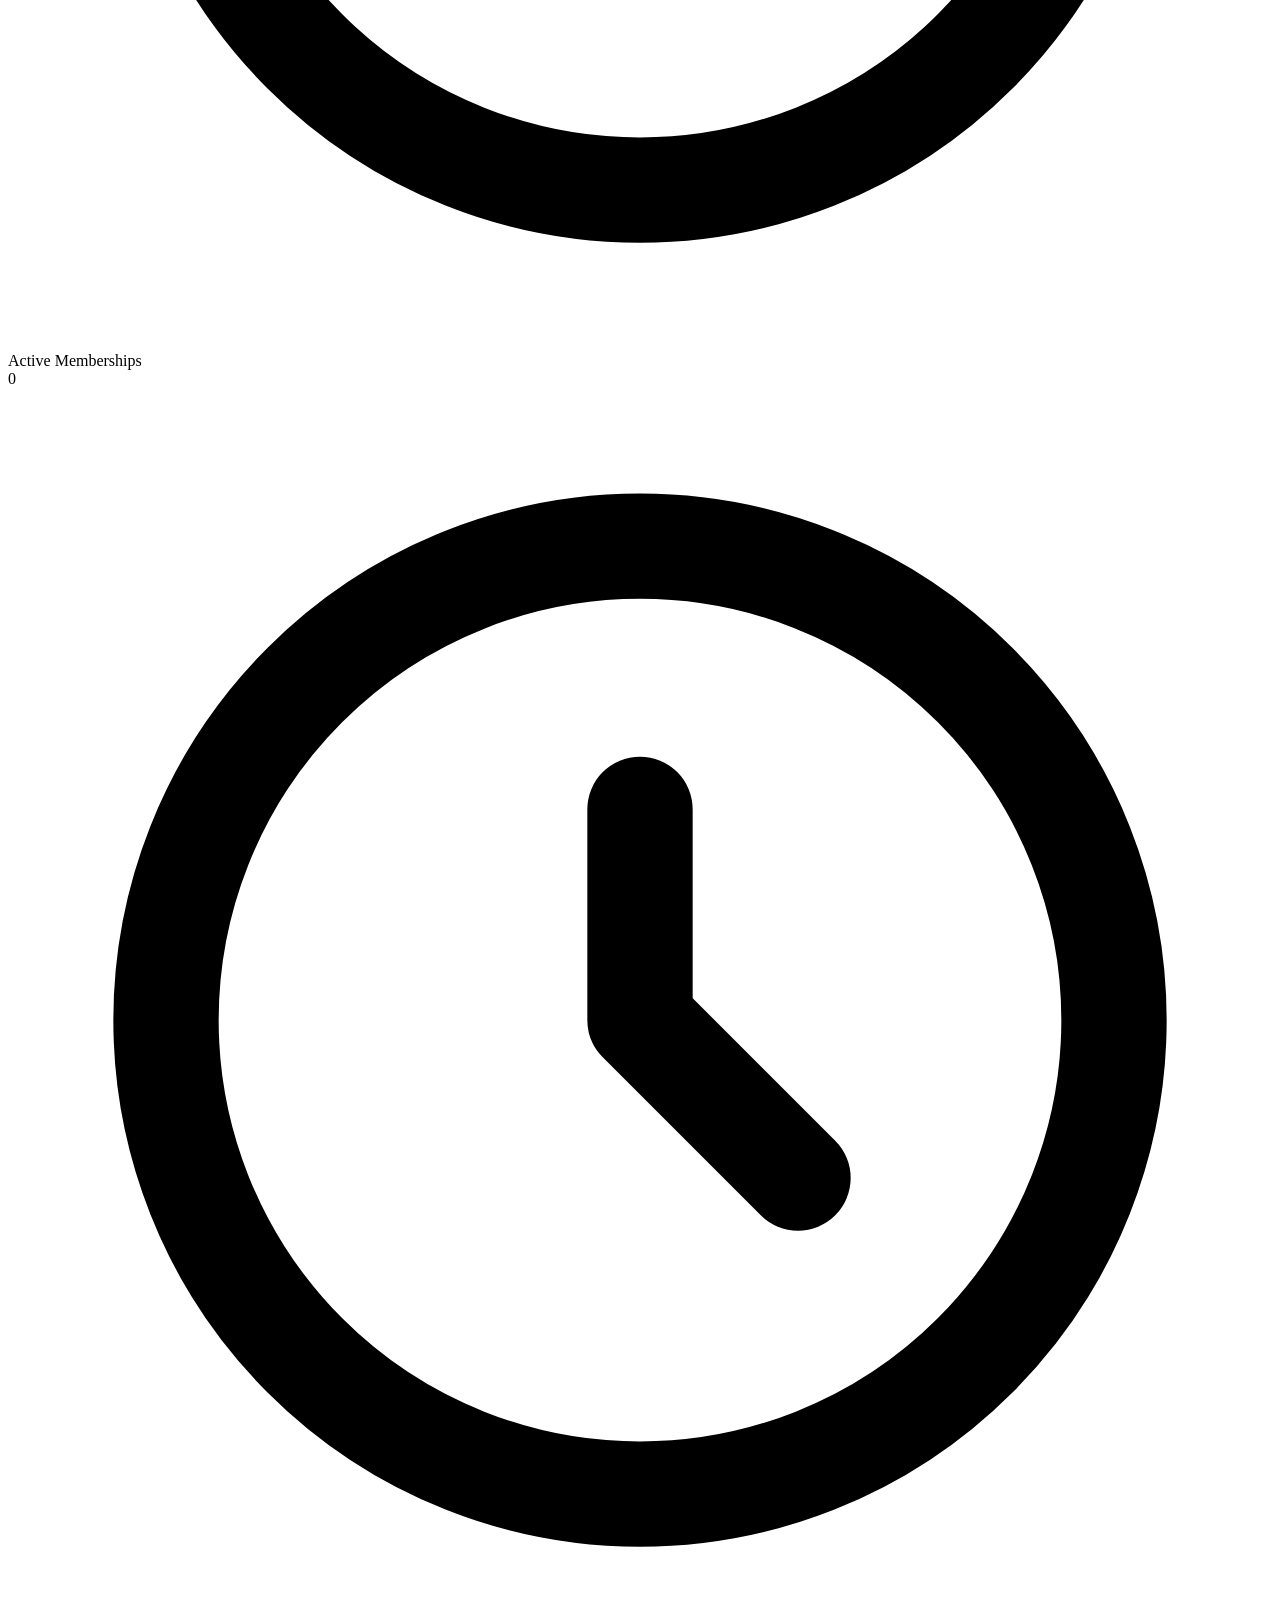
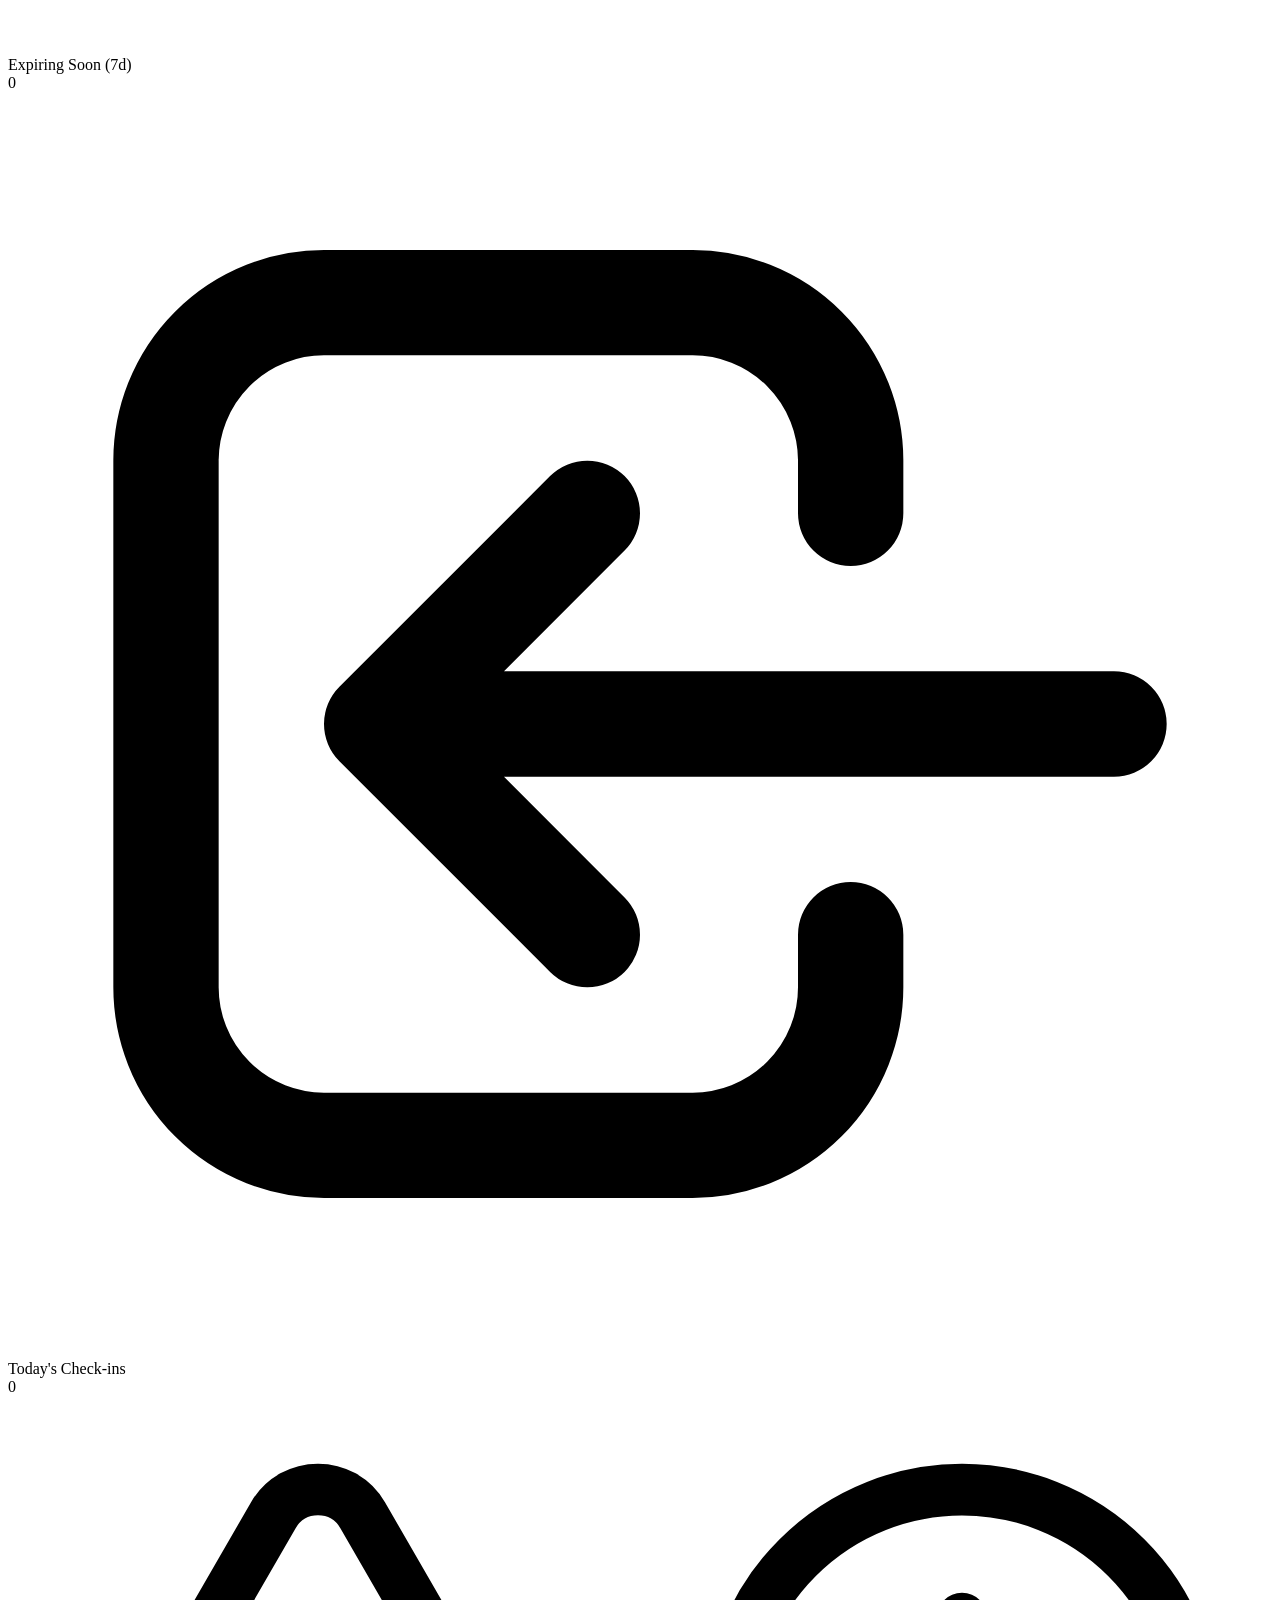
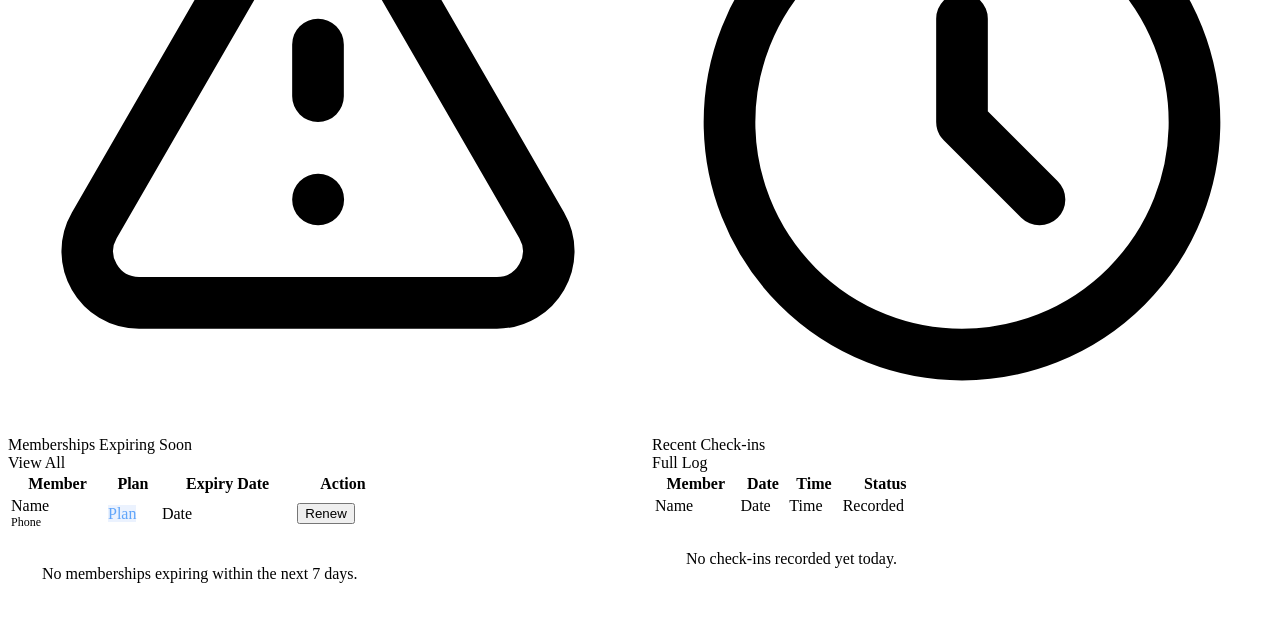
<file: src/main/resources/templates/dashboard.html>
<!DOCTYPE html>
<html xmlns:th="http://www.thymeleaf.org">
<head>
    <meta charset="UTF-8">
    <meta name="viewport" content="width=device-width, initial-scale=1.0">
    <title>Dashboard — GymFlex</title>
    <link rel="stylesheet" th:href="@{/css/style.css}">
</head>
<body>

<div class="app-wrapper">
    <!-- Sidebar -->
    <aside th:replace="~{fragments/sidebar :: sidebar}"></aside>

    <!-- Main Content -->
    <div class="main-content">
        <!-- Header -->
        <header th:replace="~{fragments/header :: header('Good Morning, ' + (session.loggedInUser != null ? session.loggedInUser : 'Gym Admin'), 'Overview & Daily Activity')}"></header>

        <main class="content-body">
            <!-- Flash Notifications -->
            <div th:if="${successMessage}" class="alert alert-success">
                <svg fill="none" viewBox="0 0 24 24" stroke="currentColor">
                    <path stroke-linecap="round" stroke-linejoin="round" stroke-width="2" d="M5 13l4 4L19 7" />
                </svg>
                <span th:text="${successMessage}">Success message</span>
            </div>

            <div th:if="${errorMessage}" class="alert alert-error">
                <svg fill="none" viewBox="0 0 24 24" stroke="currentColor">
                    <path stroke-linecap="round" stroke-linejoin="round" stroke-width="2" d="M6 18L18 6M6 6l12 12" />
                </svg>
                <span th:text="${errorMessage}">Error message</span>
            </div>

            <!-- Metrics Cards Grid -->
            <div class="metrics-grid">
                <div class="metric-card emerald">
                    <div class="metric-icon-box emerald">
                        <svg fill="none" viewBox="0 0 24 24" stroke="currentColor">
                            <path stroke-linecap="round" stroke-linejoin="round" stroke-width="2" d="M17 20h5v-2a3 3 0 00-5.356-1.857M17 20H7m10 0v-2c0-.656-.126-1.283-.356-1.857M7 20H2v-2a3 3 0 015.356-1.857M7 20v-2c0-.656.126-1.283.356-1.857m0 0a5.002 5.002 0 019.288 0M15 7a3 3 0 11-6 0 3 3 0 016 0zm6 3a2 2 0 11-4 0 2 2 0 014 0zM7 10a2 2 0 11-4 0 2 2 0 014 0z" />
                        </svg>
                    </div>
                    <div class="metric-details">
                        <div class="metric-label">Total Members</div>
                        <div class="metric-value" th:text="${totalMembers}">0</div>
                    </div>
                </div>

                <div class="metric-card blue">
                    <div class="metric-icon-box blue">
                        <svg fill="none" viewBox="0 0 24 24" stroke="currentColor">
                            <path stroke-linecap="round" stroke-linejoin="round" stroke-width="2" d="M9 12l2 2 4-4m6 2a9 9 0 11-18 0 9 9 0 0118 0z" />
                        </svg>
                    </div>
                    <div class="metric-details">
                        <div class="metric-label">Active Memberships</div>
                        <div class="metric-value" th:text="${activeMembers}">0</div>
                    </div>
                </div>

                <div class="metric-card orange">
                    <div class="metric-icon-box orange">
                        <svg fill="none" viewBox="0 0 24 24" stroke="currentColor">
                            <path stroke-linecap="round" stroke-linejoin="round" stroke-width="2" d="M12 8v4l3 3m6-3a9 9 0 11-18 0 9 9 0 0118 0z" />
                        </svg>
                    </div>
                    <div class="metric-details">
                        <div class="metric-label">Expiring Soon (7d)</div>
                        <div class="metric-value" th:text="${expiringSoonCount}">0</div>
                    </div>
                </div>

                <div class="metric-card emerald">
                    <div class="metric-icon-box emerald">
                        <svg fill="none" viewBox="0 0 24 24" stroke="currentColor">
                            <path stroke-linecap="round" stroke-linejoin="round" stroke-width="2" d="M11 16l-4-4m0 0l4-4m-4 4h14m-5 4v1a3 3 0 01-3 3H6a3 3 0 01-3-3V7a3 3 0 013-3h7a3 3 0 013 3v1" />
                        </svg>
                    </div>
                    <div class="metric-details">
                        <div class="metric-label">Today's Check-ins</div>
                        <div class="metric-value" th:text="${todayCheckIns}">0</div>
                    </div>
                </div>
            </div>

            <!-- Two-Column Grid: Expiring Soon & Recent Check-ins -->
            <div style="display: grid; grid-template-columns: repeat(auto-fit, minmax(420px, 1fr)); gap: 1.5rem; margin-top: 1rem;">
                
                <!-- Membership Expiring Soon Card -->
                <div class="gym-card">
                    <div class="card-header-flex">
                        <div class="card-title">
                            <svg fill="none" viewBox="0 0 24 24" stroke="currentColor">
                                <path stroke-linecap="round" stroke-linejoin="round" stroke-width="2" d="M12 9v2m0 4h.01m-6.938 4h13.856c1.54 0 2.502-1.667 1.732-3L13.732 4c-.77-1.333-2.694-1.333-3.464 0L3.34 16c-.77 1.333.192 3 1.732 3z" />
                            </svg>
                            <span>Memberships Expiring Soon</span>
                        </div>
                        <a th:href="@{/members/expiring}" class="btn btn-secondary btn-sm">View All</a>
                    </div>

                    <div class="table-responsive">
                        <table class="gym-table">
                            <thead>
                                <tr>
                                    <th>Member</th>
                                    <th>Plan</th>
                                    <th>Expiry Date</th>
                                    <th>Action</th>
                                </tr>
                            </thead>
                            <tbody>
                                <tr th:each="ms : ${expiringMemberships}">
                                    <td>
                                        <a th:href="@{/members/{id}(id=${ms.member.id})}" class="text-primary-bold" th:text="${ms.member.name}" style="text-decoration:none;">Name</a>
                                        <div style="font-size: 0.75rem; color: var(--text-muted);" th:text="${ms.member.phone}">Phone</div>
                                    </td>
                                    <td>
                                        <span class="badge" style="background: rgba(59, 130, 246, 0.1); color:#60a5fa;" th:text="${ms.plan.name}">Plan</span>
                                    </td>
                                    <td>
                                        <span class="badge badge-warning" th:text="${#temporals.format(ms.expiryDate, 'dd-MM-yyyy')}">Date</span>
                                    </td>
                                    <td>
                                        <form th:action="@{/members/{id}/renew(id=${ms.member.id})}" method="post" style="display:inline;" onsubmit="return confirmAction('Renew this membership? Expiry will extend by plan duration.');">
                                            <input type="hidden" name="redirectUrl" value="/dashboard">
                                            <button type="submit" class="btn btn-warning btn-sm">Renew</button>
                                        </form>
                                    </td>
                                </tr>
                                <tr th:if="${#lists.isEmpty(expiringMemberships)}">
                                    <td colspan="4" style="text-align: center; color: var(--text-muted); padding: 2rem;">
                                        No memberships expiring within the next 7 days.
                                    </td>
                                </tr>
                            </tbody>
                        </table>
                    </div>
                </div>

                <!-- Recent Check-ins Card -->
                <div class="gym-card">
                    <div class="card-header-flex">
                        <div class="card-title">
                            <svg fill="none" viewBox="0 0 24 24" stroke="currentColor">
                                <path stroke-linecap="round" stroke-linejoin="round" stroke-width="2" d="M12 8v4l3 3m6-3a9 9 0 11-18 0 9 9 0 0118 0z" />
                            </svg>
                            <span>Recent Check-ins</span>
                        </div>
                        <a th:href="@{/attendance}" class="btn btn-secondary btn-sm">Full Log</a>
                    </div>

                    <div class="table-responsive">
                        <table class="gym-table">
                            <thead>
                                <tr>
                                    <th>Member</th>
                                    <th>Date</th>
                                    <th>Time</th>
                                    <th>Status</th>
                                </tr>
                            </thead>
                            <tbody>
                                <tr th:each="ci : ${recentCheckIns}">
                                    <td>
                                        <a th:href="@{/members/{id}(id=${ci.member.id})}" class="text-primary-bold" th:text="${ci.member.name}" style="text-decoration:none;">Name</a>
                                    </td>
                                    <td th:text="${#temporals.format(ci.checkInTime, 'dd MMM yyyy')}">Date</td>
                                    <td th:text="${#temporals.format(ci.checkInTime, 'hh:mm a')}">Time</td>
                                    <td>
                                        <span class="badge badge-active">
                                            <span class="badge-dot"></span> Recorded
                                        </span>
                                    </td>
                                </tr>
                                <tr th:if="${#lists.isEmpty(recentCheckIns)}">
                                    <td colspan="4" style="text-align: center; color: var(--text-muted); padding: 2rem;">
                                        No check-ins recorded yet today.
                                    </td>
                                </tr>
                            </tbody>
                        </table>
                    </div>
                </div>

            </div>
        </main>

        <footer th:replace="~{fragments/footer :: footer}"></footer>
    </div>
</div>

<script th:src="@{/js/app.js}"></script>
</body>
</html>
</file>
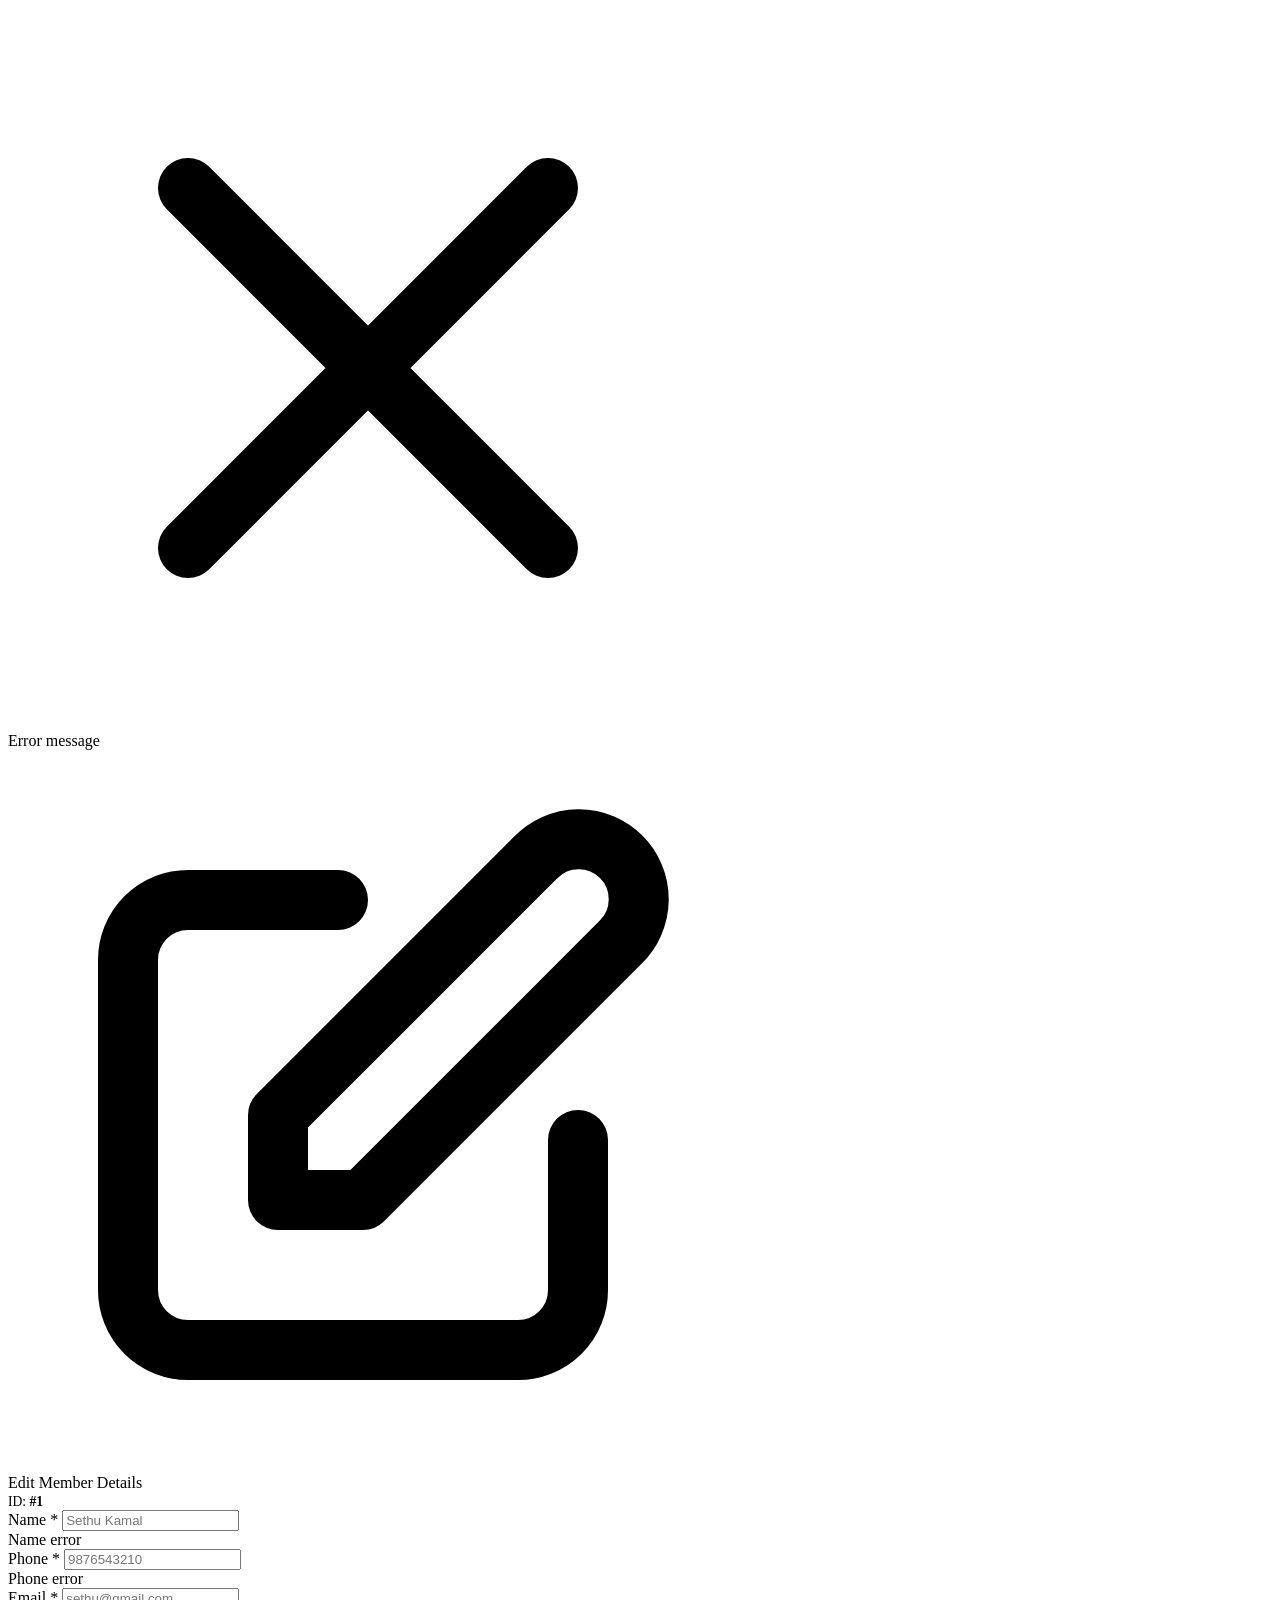
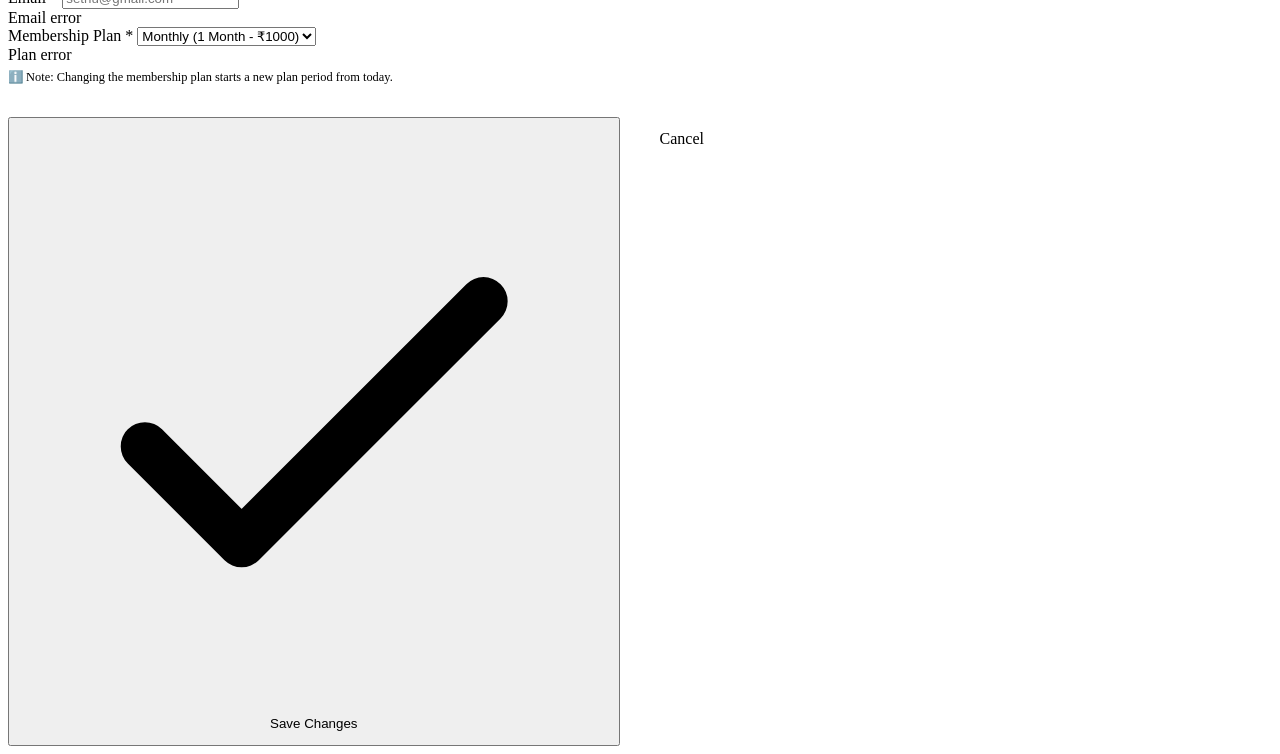
<file: src/main/resources/templates/edit-member.html>
<!DOCTYPE html>
<html xmlns:th="http://www.thymeleaf.org">
<head>
    <meta charset="UTF-8">
    <meta name="viewport" content="width=device-width, initial-scale=1.0">
    <title>Edit Member — GymFlex</title>
    <link rel="stylesheet" th:href="@{/css/style.css}">
</head>
<body>

<div class="app-wrapper">
    <!-- Sidebar -->
    <aside th:replace="~{fragments/sidebar :: sidebar}"></aside>

    <!-- Main Content -->
    <div class="main-content">
        <!-- Header -->
        <header th:replace="~{fragments/header :: header('Edit Member', 'Update personal details and membership plan')}"></header>

        <main class="content-body" style="max-width: 720px;">
            <!-- Flash / Error Notifications -->
            <div th:if="${errorMessage}" class="alert alert-error">
                <svg fill="none" viewBox="0 0 24 24" stroke="currentColor">
                    <path stroke-linecap="round" stroke-linejoin="round" stroke-width="2" d="M6 18L18 6M6 6l12 12" />
                </svg>
                <span th:text="${errorMessage}">Error message</span>
            </div>

            <div class="gym-card">
                <div class="card-header-flex">
                    <div class="card-title">
                        <svg fill="none" viewBox="0 0 24 24" stroke="currentColor">
                            <path stroke-linecap="round" stroke-linejoin="round" stroke-width="2" d="M11 5H6a2 2 0 00-2 2v11a2 2 0 002 2h11a2 2 0 002-2v-5m-1.414-9.414a2 2 0 112.828 2.828L11.828 15H9v-2.828l8.586-8.586z" />
                        </svg>
                        <span>Edit Member Details</span>
                    </div>
                    <span th:if="${member != null}" style="font-size: 0.85rem; color: var(--text-muted);">
                        ID: <strong th:text="${member.id}" style="color: var(--primary);">#1</strong>
                    </span>
                </div>

                <form th:action="@{/members/{id}/edit(id=${memberId})}" th:object="${updateRequest}" method="post">
                    <!-- Full Name -->
                    <div class="form-group">
                        <label class="form-label" for="name">Name *</label>
                        <input type="text" id="name" th:field="*{name}" class="form-control" placeholder="Sethu Kamal" required>
                        <div th:if="${#fields.hasErrors('name')}" th:errors="*{name}" class="form-error">Name error</div>
                    </div>

                    <!-- Phone Number -->
                    <div class="form-group">
                        <label class="form-label" for="phone">Phone *</label>
                        <input type="tel" id="phone" th:field="*{phone}" class="form-control" placeholder="9876543210" required>
                        <div th:if="${#fields.hasErrors('phone')}" th:errors="*{phone}" class="form-error">Phone error</div>
                    </div>

                    <!-- Email Address -->
                    <div class="form-group">
                        <label class="form-label" for="email">Email *</label>
                        <input type="email" id="email" th:field="*{email}" class="form-control" placeholder="sethu@gmail.com" required>
                        <div th:if="${#fields.hasErrors('email')}" th:errors="*{email}" class="form-error">Email error</div>
                    </div>

                    <!-- Membership Plan -->
                    <div class="form-group">
                        <label class="form-label" for="planId">Membership Plan *</label>
                        <select id="planId" th:field="*{planId}" class="form-control" required>
                            <option value="" disabled>-- Choose a Plan --</option>
                            <option th:each="p : ${plans}" 
                                    th:value="${p.id}" 
                                    th:selected="${updateRequest.planId != null and updateRequest.planId == p.id}"
                                    th:text="${p.name + ' (' + p.durationMonths + ' Month' + (p.durationMonths > 1 ? 's' : '') + ' - ₹' + #numbers.formatDecimal(p.price, 0, 'COMMA', 0, 'POINT') + ')'}">
                                Monthly (1 Month - ₹1000)
                            </option>
                        </select>
                        <div th:if="${#fields.hasErrors('planId')}" th:errors="*{planId}" class="form-error">Plan error</div>
                        <div style="font-size: 0.775rem; color: var(--text-muted); margin-top: 0.35rem;">
                            ℹ️ Note: Changing the membership plan starts a new plan period from today.
                        </div>
                    </div>

                    <!-- Action Buttons -->
                    <div style="display: flex; gap: 1rem; margin-top: 2rem;">
                        <button type="submit" class="btn btn-primary" style="flex: 1; padding: 0.85rem;">
                            <svg fill="none" viewBox="0 0 24 24" stroke="currentColor">
                                <path stroke-linecap="round" stroke-linejoin="round" stroke-width="2" d="M5 13l4 4L19 7" />
                            </svg>
                            <span>Save Changes</span>
                        </button>
                        <a th:href="@{/members}" class="btn btn-secondary" style="padding: 0.85rem 1.5rem;">
                            Cancel
                        </a>
                    </div>
                </form>
            </div>
        </main>

        <footer th:replace="~{fragments/footer :: footer}"></footer>
    </div>
</div>

<script th:src="@{/js/app.js}"></script>
</body>
</html>
</file>
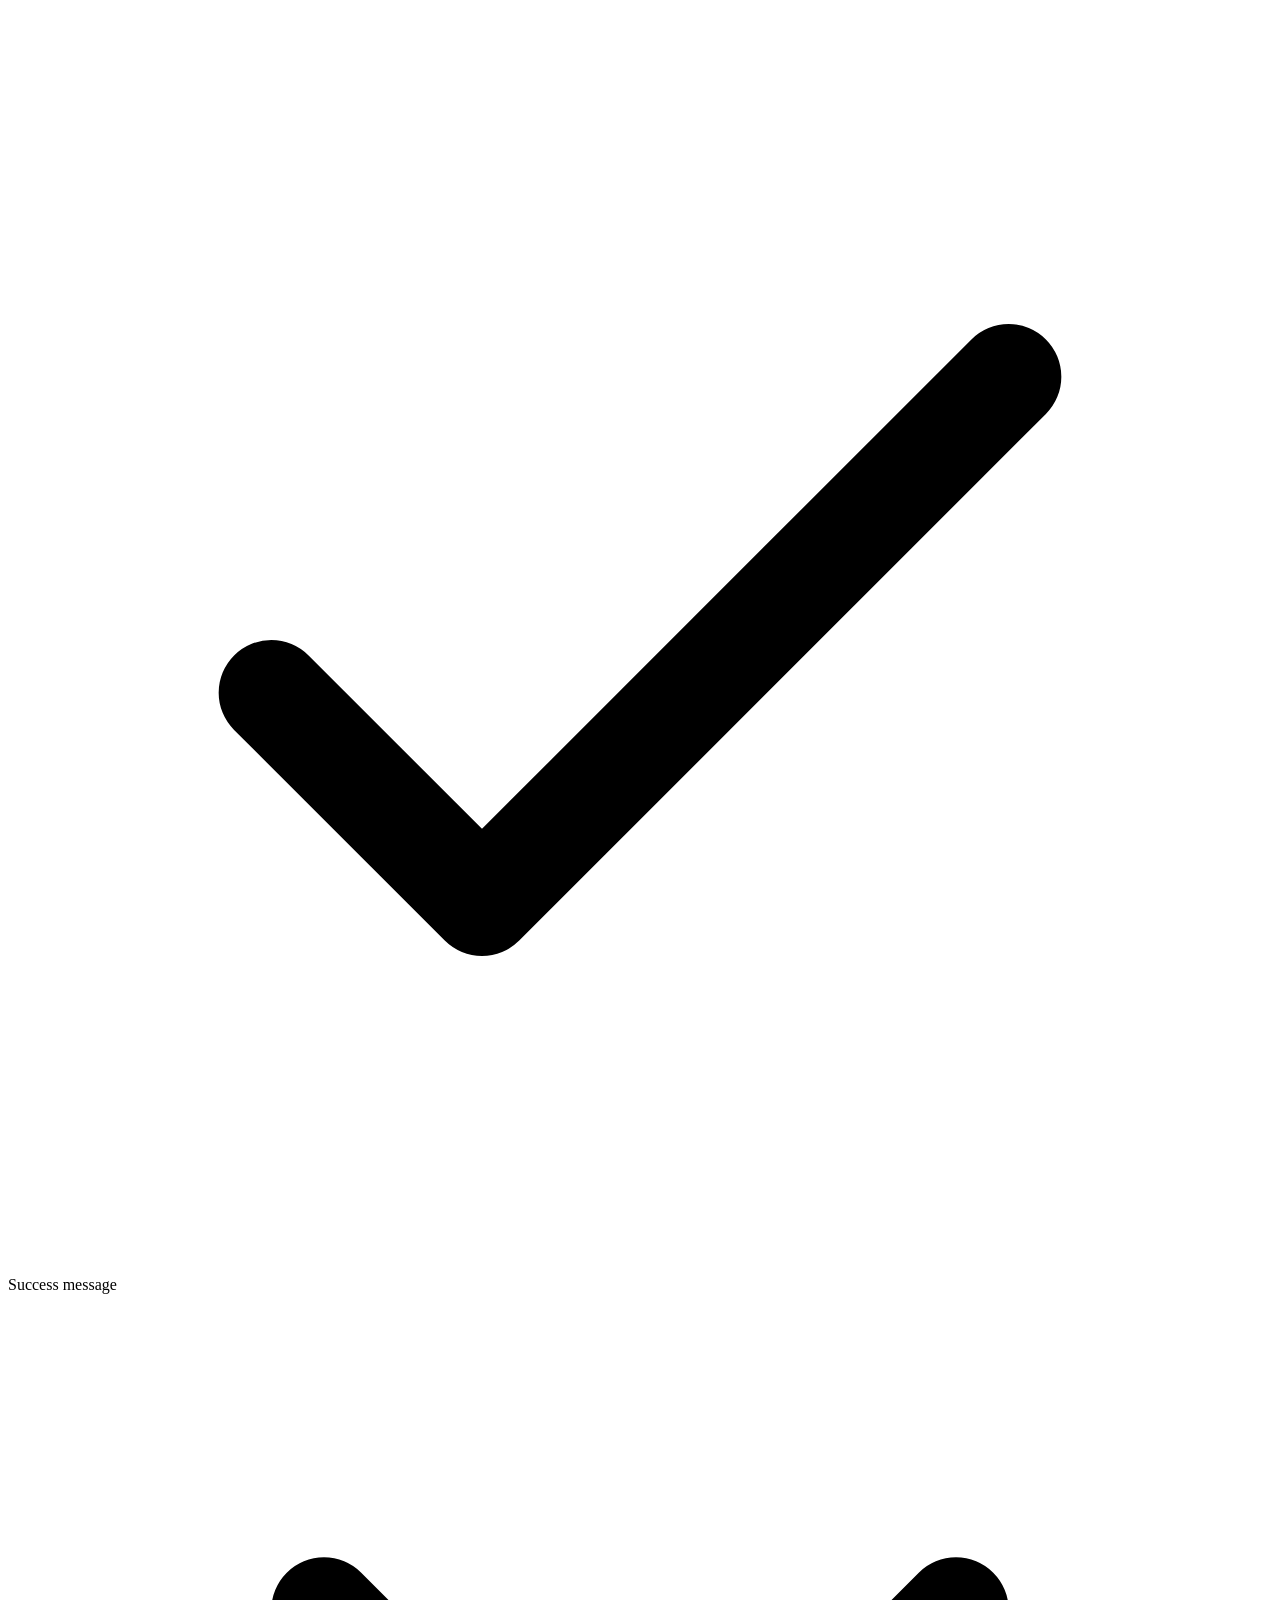
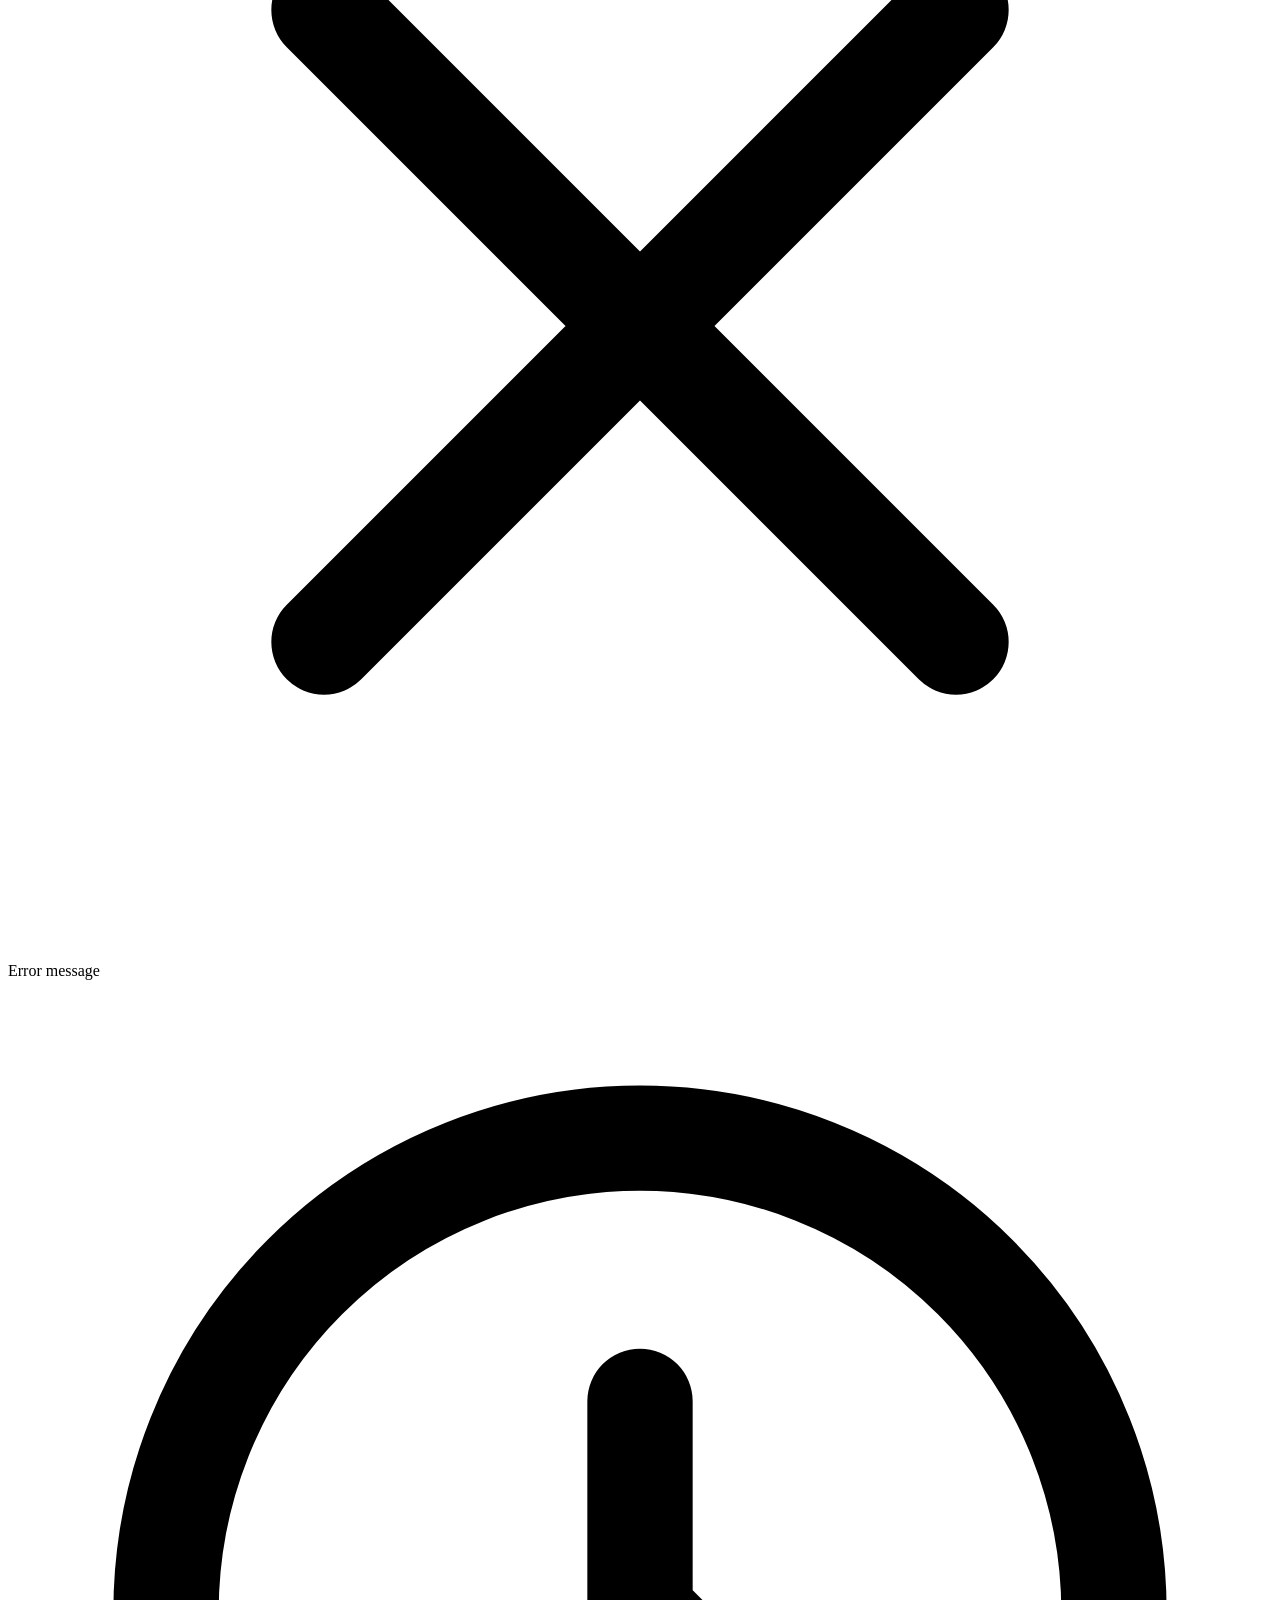
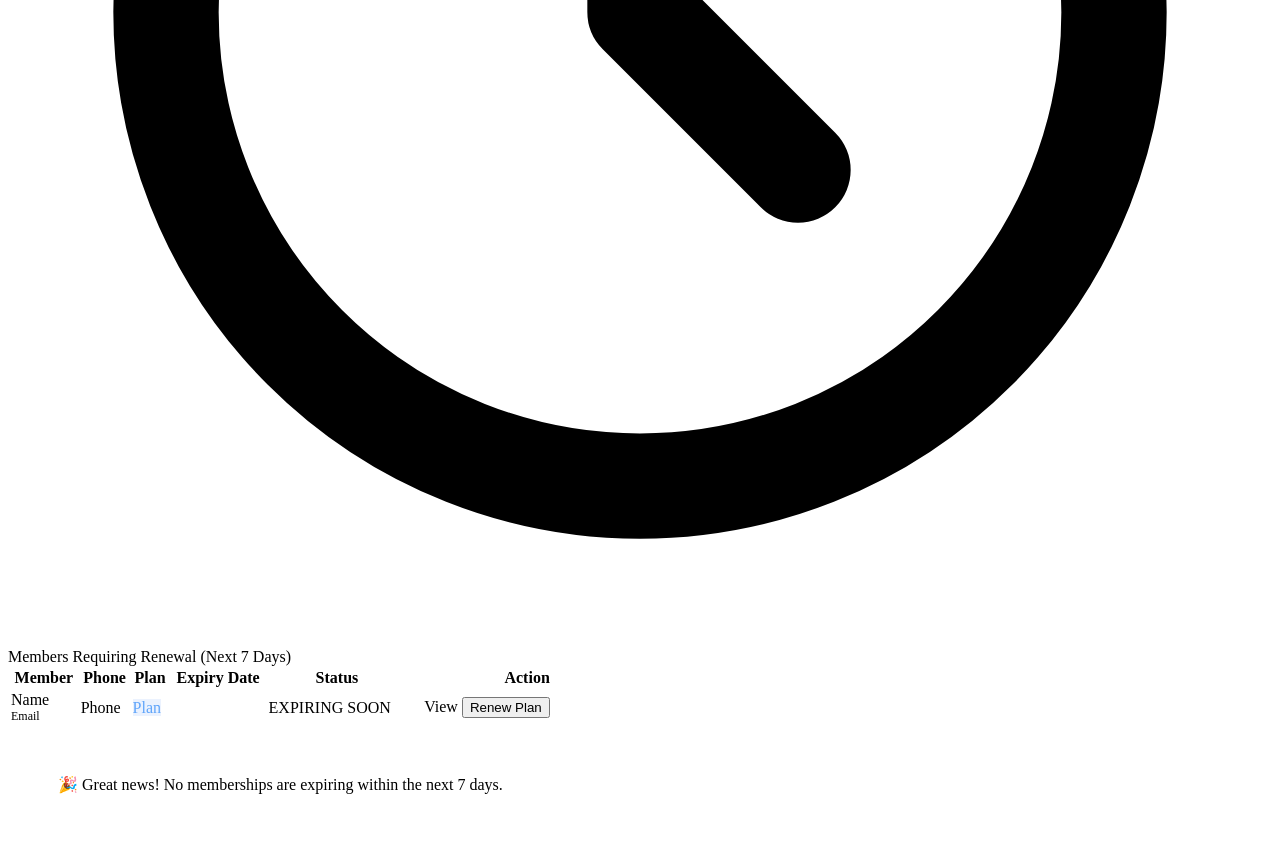
<file: src/main/resources/templates/expiring-members.html>
<!DOCTYPE html>
<html xmlns:th="http://www.thymeleaf.org">
<head>
    <meta charset="UTF-8">
    <meta name="viewport" content="width=device-width, initial-scale=1.0">
    <title>Expiring Memberships — GymFlex</title>
    <link rel="stylesheet" th:href="@{/css/style.css}">
</head>
<body>

<div class="app-wrapper">
    <!-- Sidebar -->
    <aside th:replace="~{fragments/sidebar :: sidebar}"></aside>

    <!-- Main Content -->
    <div class="main-content">
        <!-- Header -->
        <header th:replace="~{fragments/header :: header('Memberships Expiring Soon', 'Members whose membership expires within the next 7 days')}"></header>

        <main class="content-body">
            <!-- Flash Notifications -->
            <div th:if="${successMessage}" class="alert alert-success">
                <svg fill="none" viewBox="0 0 24 24" stroke="currentColor">
                    <path stroke-linecap="round" stroke-linejoin="round" stroke-width="2" d="M5 13l4 4L19 7" />
                </svg>
                <span th:text="${successMessage}">Success message</span>
            </div>

            <div th:if="${errorMessage}" class="alert alert-error">
                <svg fill="none" viewBox="0 0 24 24" stroke="currentColor">
                    <path stroke-linecap="round" stroke-linejoin="round" stroke-width="2" d="M6 18L18 6M6 6l12 12" />
                </svg>
                <span th:text="${errorMessage}">Error message</span>
            </div>

            <div class="gym-card">
                <div class="card-header-flex">
                    <div class="card-title">
                        <svg fill="none" viewBox="0 0 24 24" stroke="currentColor">
                            <path stroke-linecap="round" stroke-linejoin="round" stroke-width="2" d="M12 8v4l3 3m6-3a9 9 0 11-18 0 9 9 0 0118 0z" />
                        </svg>
                        <span>Members Requiring Renewal (Next 7 Days)</span>
                    </div>
                </div>

                <div class="table-responsive">
                    <table class="gym-table">
                        <thead>
                            <tr>
                                <th>Member</th>
                                <th>Phone</th>
                                <th>Plan</th>
                                <th>Expiry Date</th>
                                <th>Status</th>
                                <th style="text-align: right;">Action</th>
                            </tr>
                        </thead>
                        <tbody>
                            <tr th:each="ms : ${expiringMemberships}">
                                <td>
                                    <a th:href="@{/members/{id}(id=${ms.member.id})}" class="text-primary-bold" th:text="${ms.member.name}" style="text-decoration:none;">Name</a>
                                    <div style="font-size: 0.75rem; color: var(--text-muted);" th:text="${ms.member.email}">Email</div>
                                </td>
                                <td th:text="${ms.member.phone}">Phone</td>
                                <td>
                                    <span class="badge" style="background: rgba(59, 130, 246, 0.1); color:#60a5fa;" th:text="${ms.plan.name}">Plan</span>
                                </td>
                                <td style="font-weight: 600; color: #fff;" th:text="${#temporals.format(ms.expiryDate, 'dd-MM-yyyy')}">Date</td>
                                <td>
                                    <span class="badge badge-warning">
                                        <span class="badge-dot"></span> EXPIRING SOON
                                    </span>
                                </td>
                                <td style="text-align: right;">
                                    <div class="action-buttons-group" style="justify-content: flex-end;">
                                        <a th:href="@{/members/{id}(id=${ms.member.id})}" class="btn btn-secondary btn-sm">View</a>
                                        <form th:action="@{/members/{id}/renew(id=${ms.member.id})}" method="post" style="display:inline;" onsubmit="return confirmAction('Renew membership for ' + this.getAttribute('data-name') + '?');" th:data-name="${ms.member.name}">
                                            <input type="hidden" name="redirectUrl" value="/members/expiring">
                                            <button type="submit" class="btn btn-warning btn-sm">
                                                Renew Plan
                                            </button>
                                        </form>
                                    </div>
                                </td>
                            </tr>
                            <tr th:if="${#lists.isEmpty(expiringMemberships)}">
                                <td colspan="6" style="text-align: center; color: var(--text-muted); padding: 3rem;">
                                    🎉 Great news! No memberships are expiring within the next 7 days.
                                </td>
                            </tr>
                        </tbody>
                    </table>
                </div>
            </div>
        </main>

        <footer th:replace="~{fragments/footer :: footer}"></footer>
    </div>
</div>

<script th:src="@{/js/app.js}"></script>
</body>
</html>
</file>
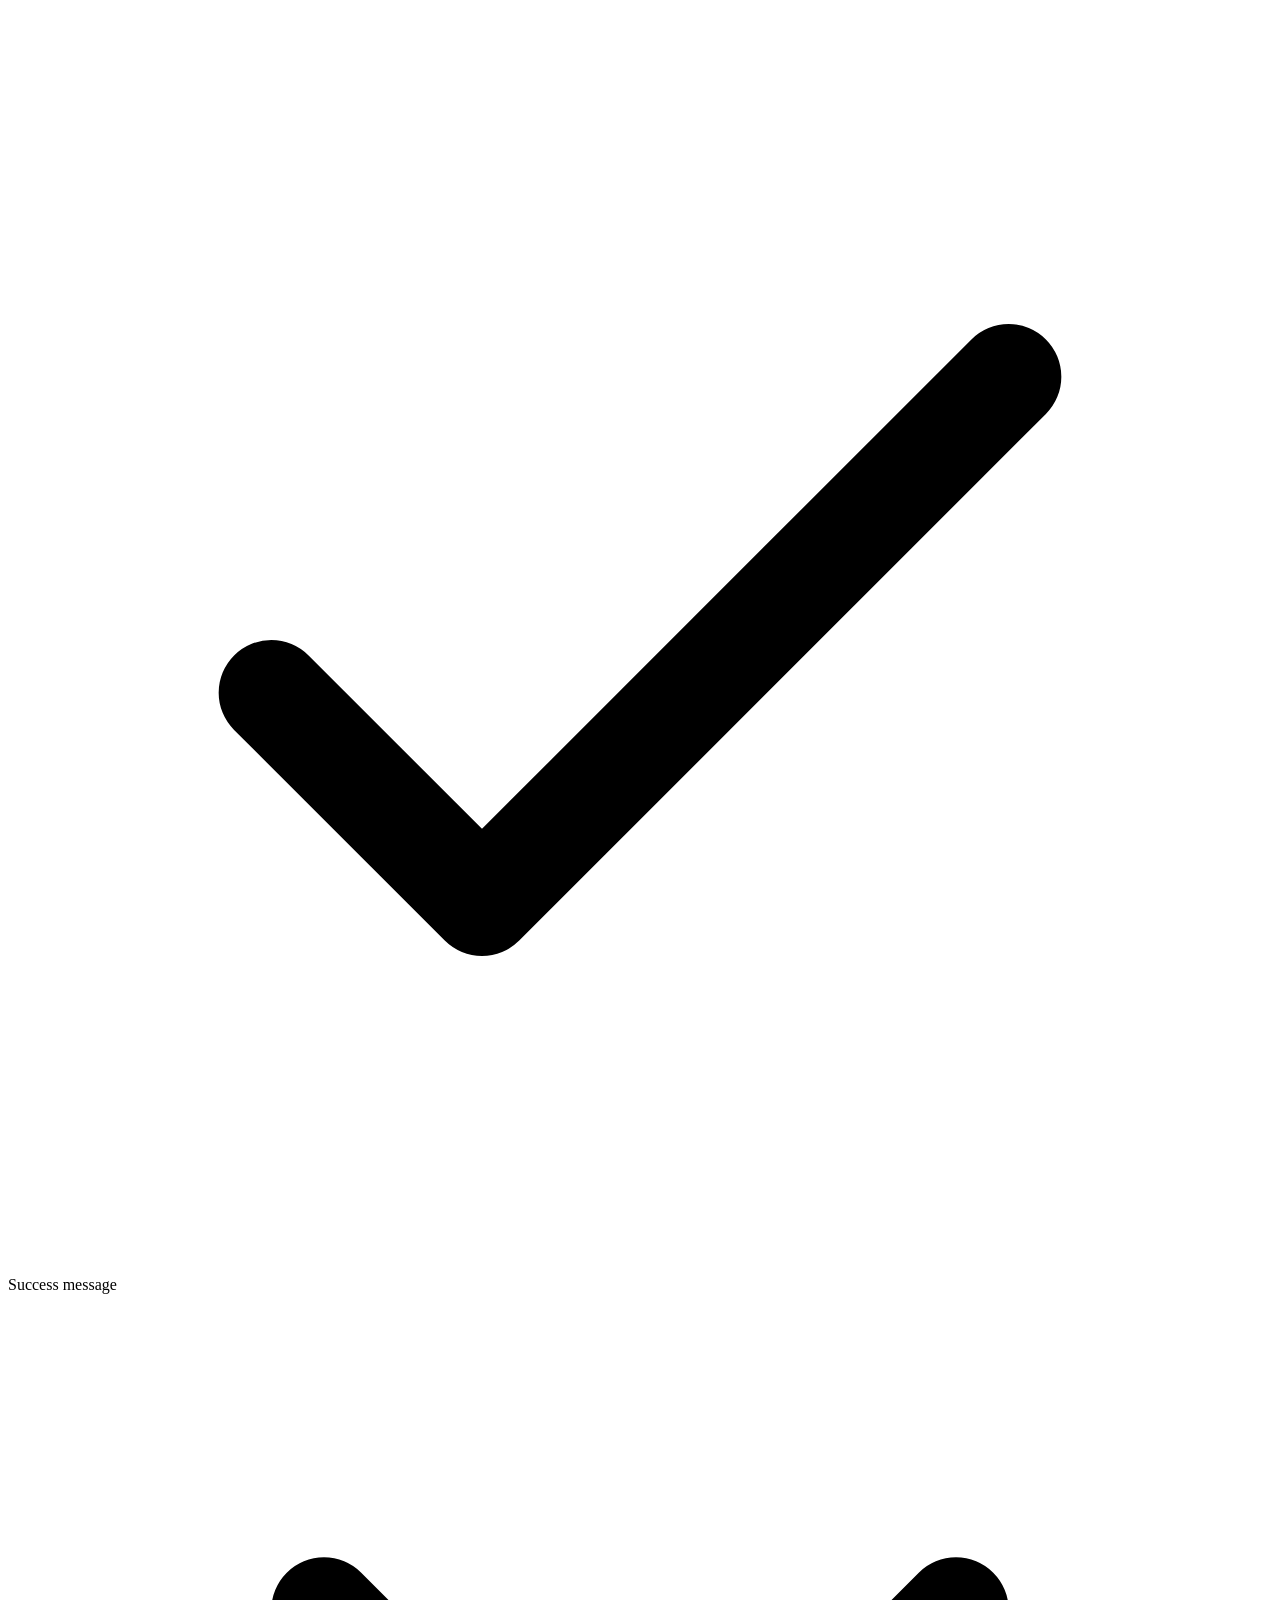
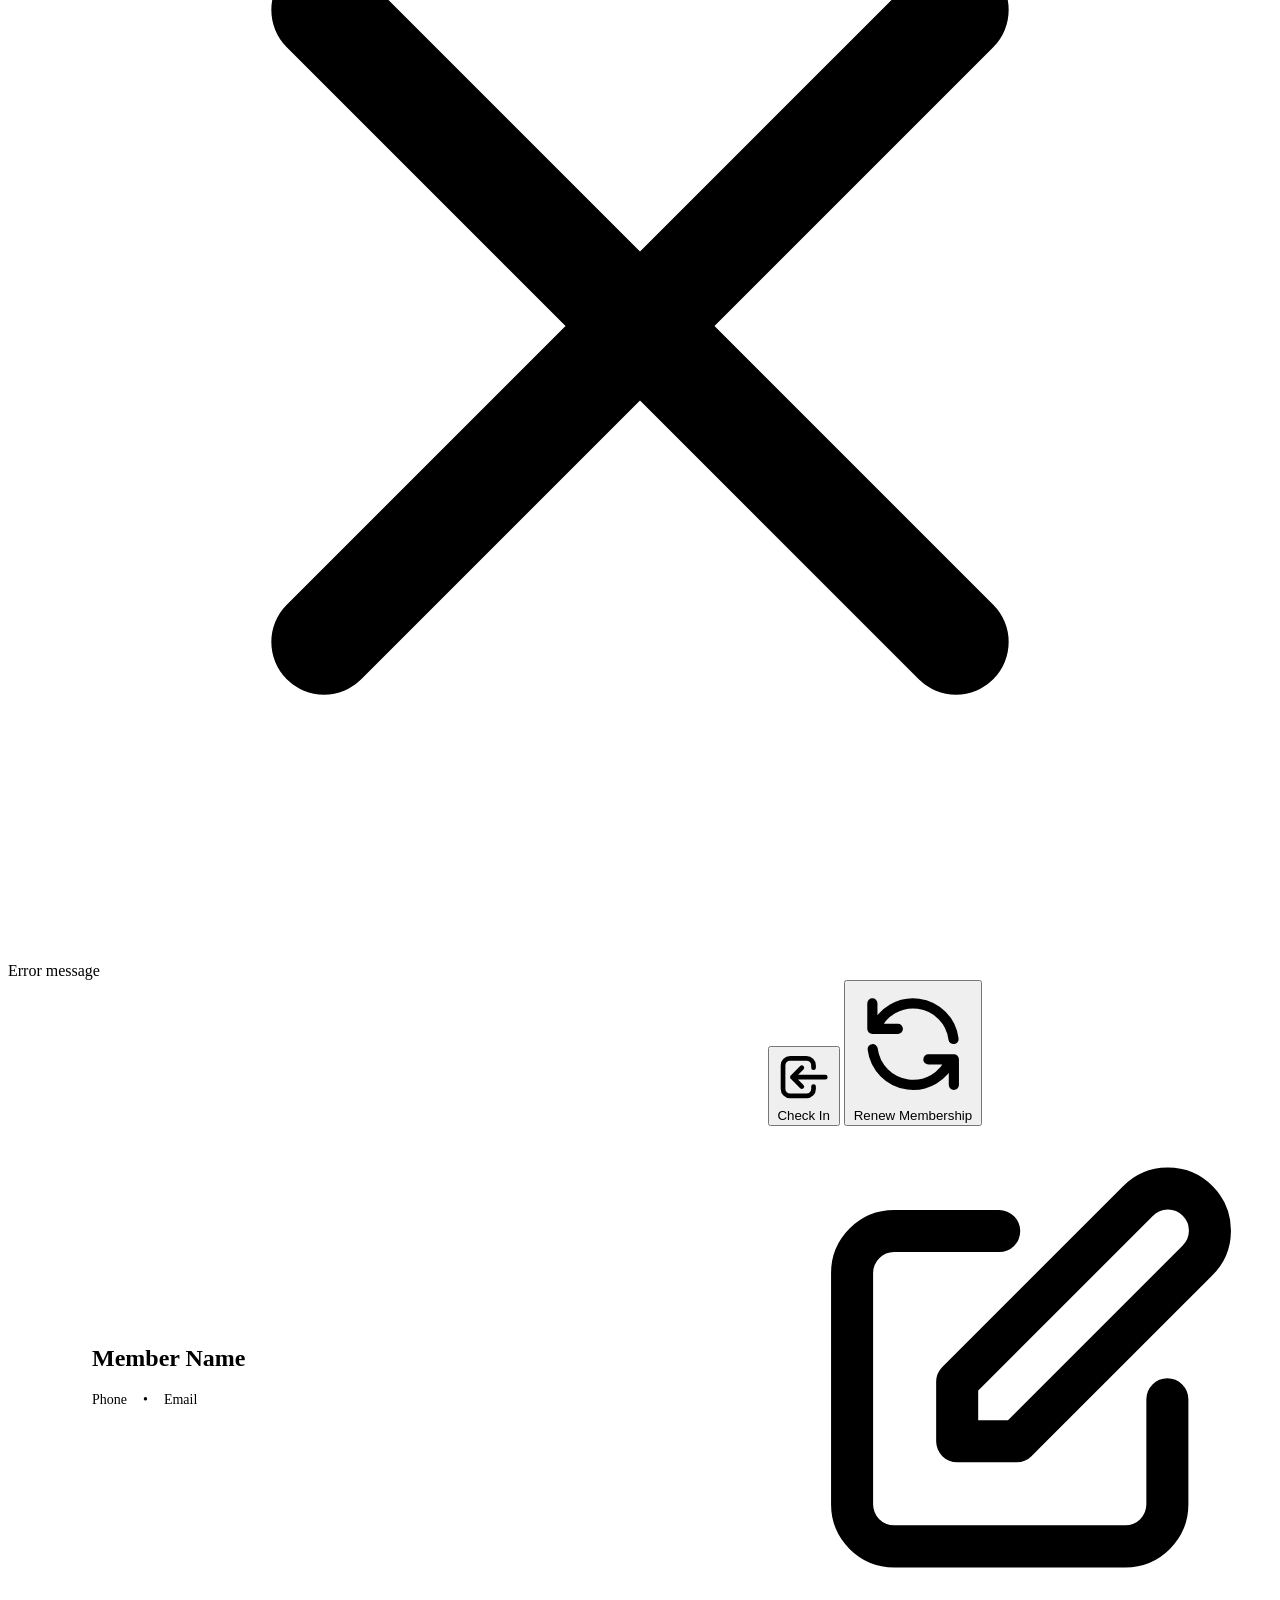
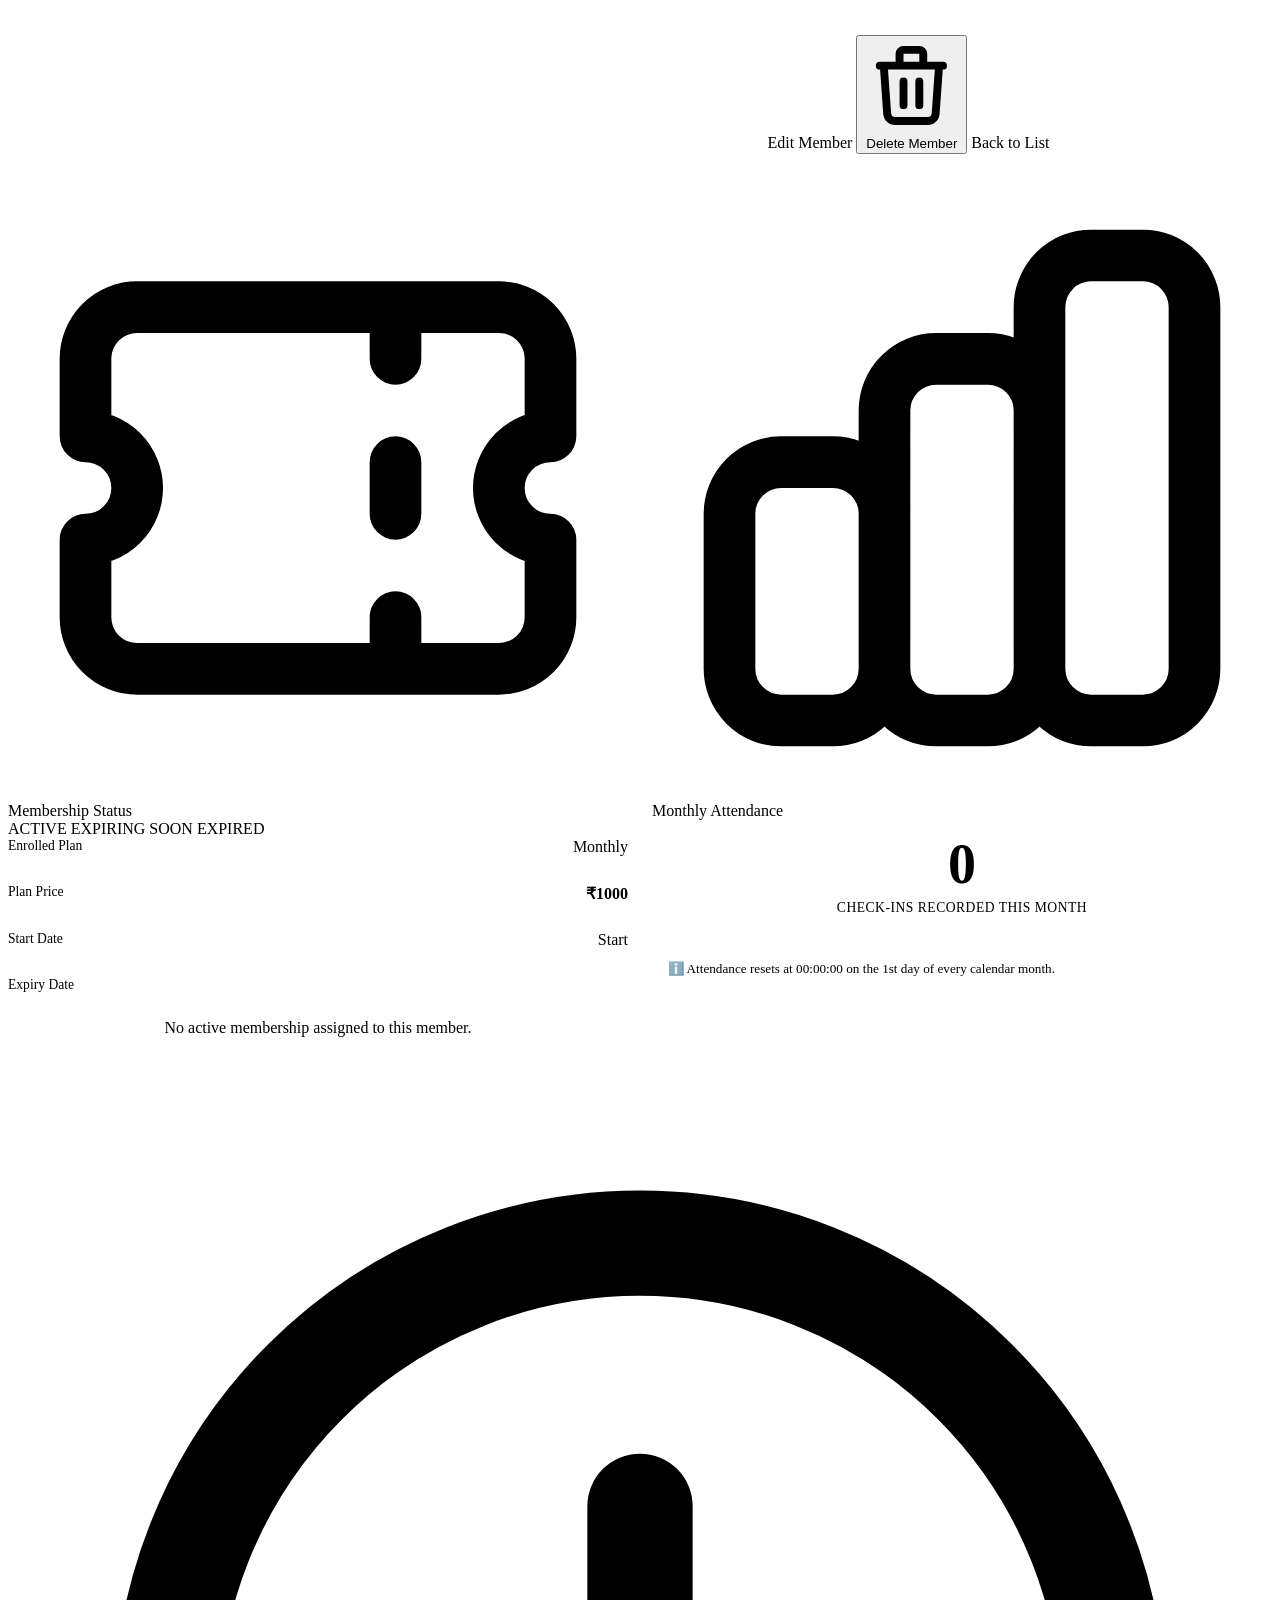
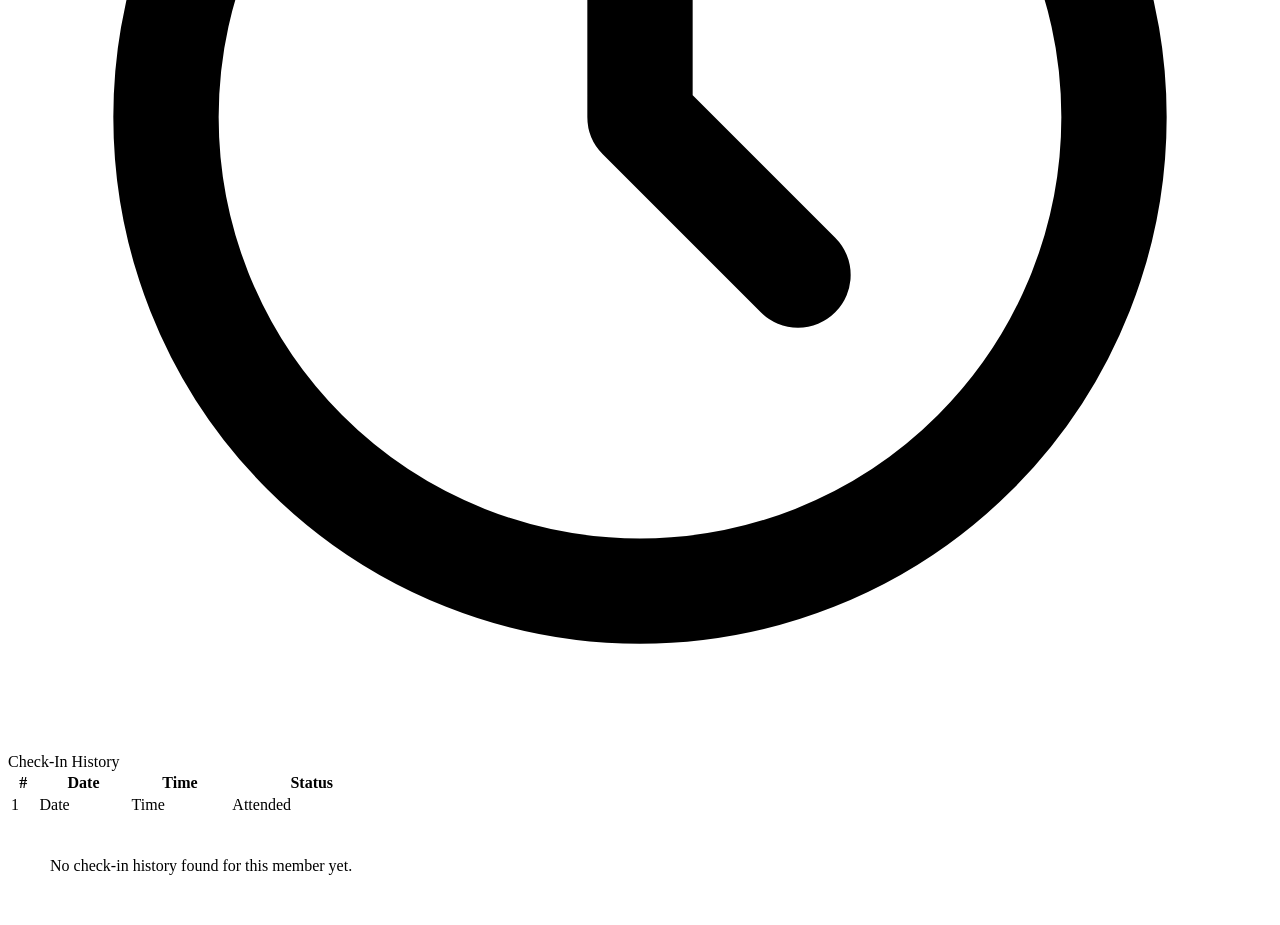
<file: src/main/resources/templates/member-details.html>
<!DOCTYPE html>
<html xmlns:th="http://www.thymeleaf.org">
<head>
    <meta charset="UTF-8">
    <meta name="viewport" content="width=device-width, initial-scale=1.0">
    <title th:text="${member.name + ' — Member Profile'}">Member Profile — GymFlex</title>
    <link rel="stylesheet" th:href="@{/css/style.css}">
</head>
<body>

<div class="app-wrapper">
    <!-- Sidebar -->
    <aside th:replace="~{fragments/sidebar :: sidebar}"></aside>

    <!-- Main Content -->
    <div class="main-content">
        <!-- Header -->
        <header th:replace="~{fragments/header :: header('Member Profile', 'View membership details and attendance log')}"></header>

        <main class="content-body">
            <!-- Flash Notifications -->
            <div th:if="${successMessage}" class="alert alert-success">
                <svg fill="none" viewBox="0 0 24 24" stroke="currentColor">
                    <path stroke-linecap="round" stroke-linejoin="round" stroke-width="2" d="M5 13l4 4L19 7" />
                </svg>
                <span th:text="${successMessage}">Success message</span>
            </div>

            <div th:if="${errorMessage}" class="alert alert-error">
                <svg fill="none" viewBox="0 0 24 24" stroke="currentColor">
                    <path stroke-linecap="round" stroke-linejoin="round" stroke-width="2" d="M6 18L18 6M6 6l12 12" />
                </svg>
                <span th:text="${errorMessage}">Error message</span>
            </div>

            <!-- Profile Summary Header Banner -->
            <div class="gym-card" style="margin-bottom: 1.5rem; display: flex; align-items: center; justify-content: space-between; flex-wrap: wrap; gap: 1.5rem;">
                <div style="display: flex; align-items: center; gap: 1.25rem;">
                    <div style="width: 64px; height: 64px; border-radius: 50%; background: linear-gradient(135deg, var(--primary), #059669); display: flex; align-items: center; justify-content: center; font-size: 1.5rem; font-weight: 800; color: #fff; box-shadow: var(--shadow-glow);">
                        <span th:text="${#strings.substring(member.name, 0, 1)}">S</span>
                    </div>
                    <div>
                        <h2 style="font-size: 1.5rem; font-weight: 800; color: var(--text-primary);" th:text="${member.name}">Member Name</h2>
                        <div style="display: flex; align-items: center; gap: 1rem; color: var(--text-secondary); font-size: 0.875rem; margin-top: 0.25rem;">
                            <span th:text="${member.phone}">Phone</span> &bull; 
                            <span th:text="${member.email}">Email</span>
                        </div>
                    </div>
                </div>

                <div class="action-buttons-group">
                    <!-- Check-in Action -->
                    <form th:action="@{/members/{id}/checkin(id=${member.id})}" method="post" style="display:inline;">
                        <input type="hidden" name="redirectUrl" th:value="'/members/' + ${member.id}">
                        <button type="submit" class="btn btn-primary">
                            <svg fill="none" viewBox="0 0 24 24" stroke="currentColor">
                                <path stroke-linecap="round" stroke-linejoin="round" stroke-width="2" d="M11 16l-4-4m0 0l4-4m-4 4h14m-5 4v1a3 3 0 01-3 3H6a3 3 0 01-3-3V7a3 3 0 013-3h7a3 3 0 013 3v1" />
                            </svg>
                            <span>Check In</span>
                        </button>
                    </form>

                    <!-- Renew Action -->
                    <form th:action="@{/members/{id}/renew(id=${member.id})}" method="post" style="display:inline;" onsubmit="return confirmAction('Renew membership? The expiry will be extended from the current expiry date.');">
                        <input type="hidden" name="redirectUrl" th:value="'/members/' + ${member.id}">
                        <button type="submit" class="btn btn-warning">
                            <svg fill="none" viewBox="0 0 24 24" stroke="currentColor">
                                <path stroke-linecap="round" stroke-linejoin="round" stroke-width="2" d="M4 4v5h.582m15.356 2A8.001 8.001 0 004.582 9m0 0H9m11 11v-5h-.581m0 0a8.003 8.003 0 01-15.357-2m15.357 2H15" />
                            </svg>
                            <span>Renew Membership</span>
                        </button>
                    </form>

                    <!-- Edit Member Action -->
                    <a th:href="@{/members/{id}/edit(id=${member.id})}" class="btn btn-secondary">
                        <svg fill="none" viewBox="0 0 24 24" stroke="currentColor">
                            <path stroke-linecap="round" stroke-linejoin="round" stroke-width="2" d="M11 5H6a2 2 0 00-2 2v11a2 2 0 002 2h11a2 2 0 002-2v-5m-1.414-9.414a2 2 0 112.828 2.828L11.828 15H9v-2.828l8.586-8.586z" />
                        </svg>
                        <span>Edit Member</span>
                    </a>

                    <!-- Delete Member Action -->
                    <button type="button" class="btn btn-danger" 
                            th:data-id="${member.id}" 
                            th:data-name="${member.name}"
                            onclick="openDeleteModal(this.getAttribute('data-id'), this.getAttribute('data-name'))">
                        <svg fill="none" viewBox="0 0 24 24" stroke="currentColor">
                            <path stroke-linecap="round" stroke-linejoin="round" stroke-width="2" d="M19 7l-.867 12.142A2 2 0 0116.138 21H7.862a2 2 0 01-1.995-1.858L5 7m5 4v6m4-6v6m1-10V4a1 1 0 00-1-1h-4a1 1 0 00-1 1v3M4 7h16" />
                        </svg>
                        <span>Delete Member</span>
                    </button>

                    <a th:href="@{/members}" class="btn btn-secondary">
                        Back to List
                    </a>
                </div>
            </div>

            <!-- Two-Column Cards: Membership Info & Monthly Attendance -->
            <div style="display: grid; grid-template-columns: repeat(auto-fit, minmax(350px, 1fr)); gap: 1.5rem; margin-bottom: 1.5rem;">
                
                <!-- Membership Card -->
                <div class="gym-card">
                    <div class="card-header-flex">
                        <div class="card-title">
                            <svg fill="none" viewBox="0 0 24 24" stroke="currentColor">
                                <path stroke-linecap="round" stroke-linejoin="round" stroke-width="2" d="M15 5v2m0 4v2m0 4v2M5 5a2 2 0 00-2 2v3a2 2 0 110 4v3a2 2 0 002 2h14a2 2 0 002-2v-3a2 2 0 110-4V7a2 2 0 00-2-2H5z" />
                            </svg>
                            <span>Membership Status</span>
                        </div>
                        <div>
                            <span th:if="${membershipStatus == 'ACTIVE'}" class="badge badge-active">
                                <span class="badge-dot"></span> ACTIVE
                            </span>
                            <span th:if="${membershipStatus == 'EXPIRING_SOON'}" class="badge badge-warning">
                                <span class="badge-dot"></span> EXPIRING SOON
                            </span>
                            <span th:if="${membershipStatus == 'EXPIRED'}" class="badge badge-expired">
                                <span class="badge-dot"></span> EXPIRED
                            </span>
                        </div>
                    </div>

                    <div th:if="${membership != null}" style="display: flex; flex-direction: column; gap: 1rem;">
                        <div style="display: flex; justify-content: space-between; padding-bottom: 0.75rem; border-bottom: 1px solid var(--border-color);">
                            <span style="color: var(--text-muted); font-size: 0.85rem;">Enrolled Plan</span>
                            <span class="text-primary-bold" th:text="${membership.plan.name + ' (' + membership.plan.durationMonths + ' Mo)'}">Monthly</span>
                        </div>
                        <div style="display: flex; justify-content: space-between; padding-bottom: 0.75rem; border-bottom: 1px solid var(--border-color);">
                            <span style="color: var(--text-muted); font-size: 0.85rem;">Plan Price</span>
                            <span style="color: var(--primary); font-weight: 700;" th:text="${'₹' + #numbers.formatDecimal(membership.plan.price, 0, 'COMMA', 0, 'POINT')}">₹1000</span>
                        </div>
                        <div style="display: flex; justify-content: space-between; padding-bottom: 0.75rem; border-bottom: 1px solid var(--border-color);">
                            <span style="color: var(--text-muted); font-size: 0.85rem;">Start Date</span>
                            <span th:text="${#temporals.format(membership.startDate, 'dd MMMM yyyy')}">Start</span>
                        </div>
                        <div style="display: flex; justify-content: space-between;">
                            <span style="color: var(--text-muted); font-size: 0.85rem;">Expiry Date</span>
                            <span style="font-weight: 700; color: #fff;" th:text="${#temporals.format(membership.expiryDate, 'dd MMMM yyyy')}">Expiry</span>
                        </div>
                    </div>

                    <div th:if="${membership == null}" style="color: var(--text-muted); padding: 1.5rem 0; text-align: center;">
                        No active membership assigned to this member.
                    </div>
                </div>

                <!-- Monthly Attendance Card -->
                <div class="gym-card">
                    <div class="card-header-flex">
                        <div class="card-title">
                            <svg fill="none" viewBox="0 0 24 24" stroke="currentColor">
                                <path stroke-linecap="round" stroke-linejoin="round" stroke-width="2" d="M9 19v-6a2 2 0 00-2-2H5a2 2 0 00-2 2v6a2 2 0 002 2h2a2 2 0 002-2zm0 0V9a2 2 0 012-2h2a2 2 0 012 2v10m-6 0a2 2 0 002 2h2a2 2 0 002-2m0 0V5a2 2 0 012-2h2a2 2 0 012 2v14a2 2 0 01-2 2h-2a2 2 0 01-2-2z" />
                            </svg>
                            <span>Monthly Attendance</span>
                        </div>
                    </div>

                    <div style="text-align: center; padding: 1rem 0;">
                        <div style="font-size: 3.5rem; font-weight: 800; color: var(--primary); line-height: 1;" th:text="${attendanceCount}">0</div>
                        <div style="font-size: 0.85rem; color: var(--text-muted); margin-top: 0.5rem; text-transform: uppercase; letter-spacing: 0.5px;">Check-ins Recorded This Month</div>
                    </div>

                    <div style="background: var(--bg-surface); padding: 0.85rem 1rem; border-radius: var(--radius-md); font-size: 0.825rem; color: var(--text-secondary); margin-top: 1rem; border: 1px solid var(--border-color);">
                        ℹ️ Attendance resets at 00:00:00 on the 1st day of every calendar month.
                    </div>
                </div>

            </div>

            <!-- Check-in History Table -->
            <div class="gym-card">
                <div class="card-header-flex">
                    <div class="card-title">
                        <svg fill="none" viewBox="0 0 24 24" stroke="currentColor">
                            <path stroke-linecap="round" stroke-linejoin="round" stroke-width="2" d="M12 8v4l3 3m6-3a9 9 0 11-18 0 9 9 0 0118 0z" />
                        </svg>
                        <span>Check-In History</span>
                    </div>
                </div>

                <div class="table-responsive">
                    <table class="gym-table">
                        <thead>
                            <tr>
                                <th>#</th>
                                <th>Date</th>
                                <th>Time</th>
                                <th>Status</th>
                            </tr>
                        </thead>
                        <tbody>
                            <tr th:each="ci, stat : ${checkIns}">
                                <td th:text="${stat.count}" style="color: var(--text-muted);">1</td>
                                <td th:text="${#temporals.format(ci.checkInTime, 'EEEE, dd MMMM yyyy')}">Date</td>
                                <td th:text="${#temporals.format(ci.checkInTime, 'hh:mm:ss a')}">Time</td>
                                <td>
                                    <span class="badge badge-active">
                                        <span class="badge-dot"></span> Attended
                                    </span>
                                </td>
                            </tr>
                            <tr th:if="${#lists.isEmpty(checkIns)}">
                                <td colspan="4" style="text-align: center; color: var(--text-muted); padding: 2.5rem;">
                                    No check-in history found for this member yet.
                                </td>
                            </tr>
                        </tbody>
                    </table>
                </div>
            </div>

        </main>

        <footer th:replace="~{fragments/footer :: footer}"></footer>
    </div>
</div>

<!-- Delete Confirmation Modal -->
<div id="deleteModal" class="modal-backdrop" style="display: none;">
    <div class="modal-dialog">
        <div class="modal-header">
            <div class="modal-title-box">
                <div class="modal-icon red">
                    <svg fill="none" viewBox="0 0 24 24" stroke="currentColor">
                        <path stroke-linecap="round" stroke-linejoin="round" stroke-width="2" d="M12 9v2m0 4h.01m-6.938 4h13.856c1.54 0 2.502-1.667 1.732-3L13.732 4c-.77-1.333-2.694-1.333-3.464 0L3.34 16c-.77 1.333.192 3 1.732 3z" />
                    </svg>
                </div>
                <h3>Delete Member?</h3>
            </div>
            <button type="button" class="modal-close" onclick="closeDeleteModal()">&times;</button>
        </div>
        <div class="modal-body">
            <p id="deleteModalMessage" style="font-size: 1rem; color: var(--text-primary); margin-bottom: 0.5rem; font-weight: 600;">
                Are you sure you want to delete this member?
            </p>
            <p style="font-size: 0.825rem; color: var(--text-muted);">
                This will permanently remove the member and their associated membership and check-in records. This action cannot be undone.
            </p>
        </div>
        <div class="modal-footer">
            <button type="button" class="btn btn-secondary" onclick="closeDeleteModal()">Cancel</button>
            <form id="deleteForm" method="post" style="display: inline;">
                <button type="submit" class="btn btn-danger">
                    <svg fill="none" viewBox="0 0 24 24" stroke="currentColor">
                        <path stroke-linecap="round" stroke-linejoin="round" stroke-width="2" d="M19 7l-.867 12.142A2 2 0 0116.138 21H7.862a2 2 0 01-1.995-1.858L5 7m5 4v6m4-6v6m1-10V4a1 1 0 00-1-1h-4a1 1 0 00-1 1v3M4 7h16" />
                    </svg>
                    <span>Delete</span>
                </button>
            </form>
        </div>
    </div>
</div>

<script th:src="@{/js/app.js}"></script>
</body>
</html>
</file>
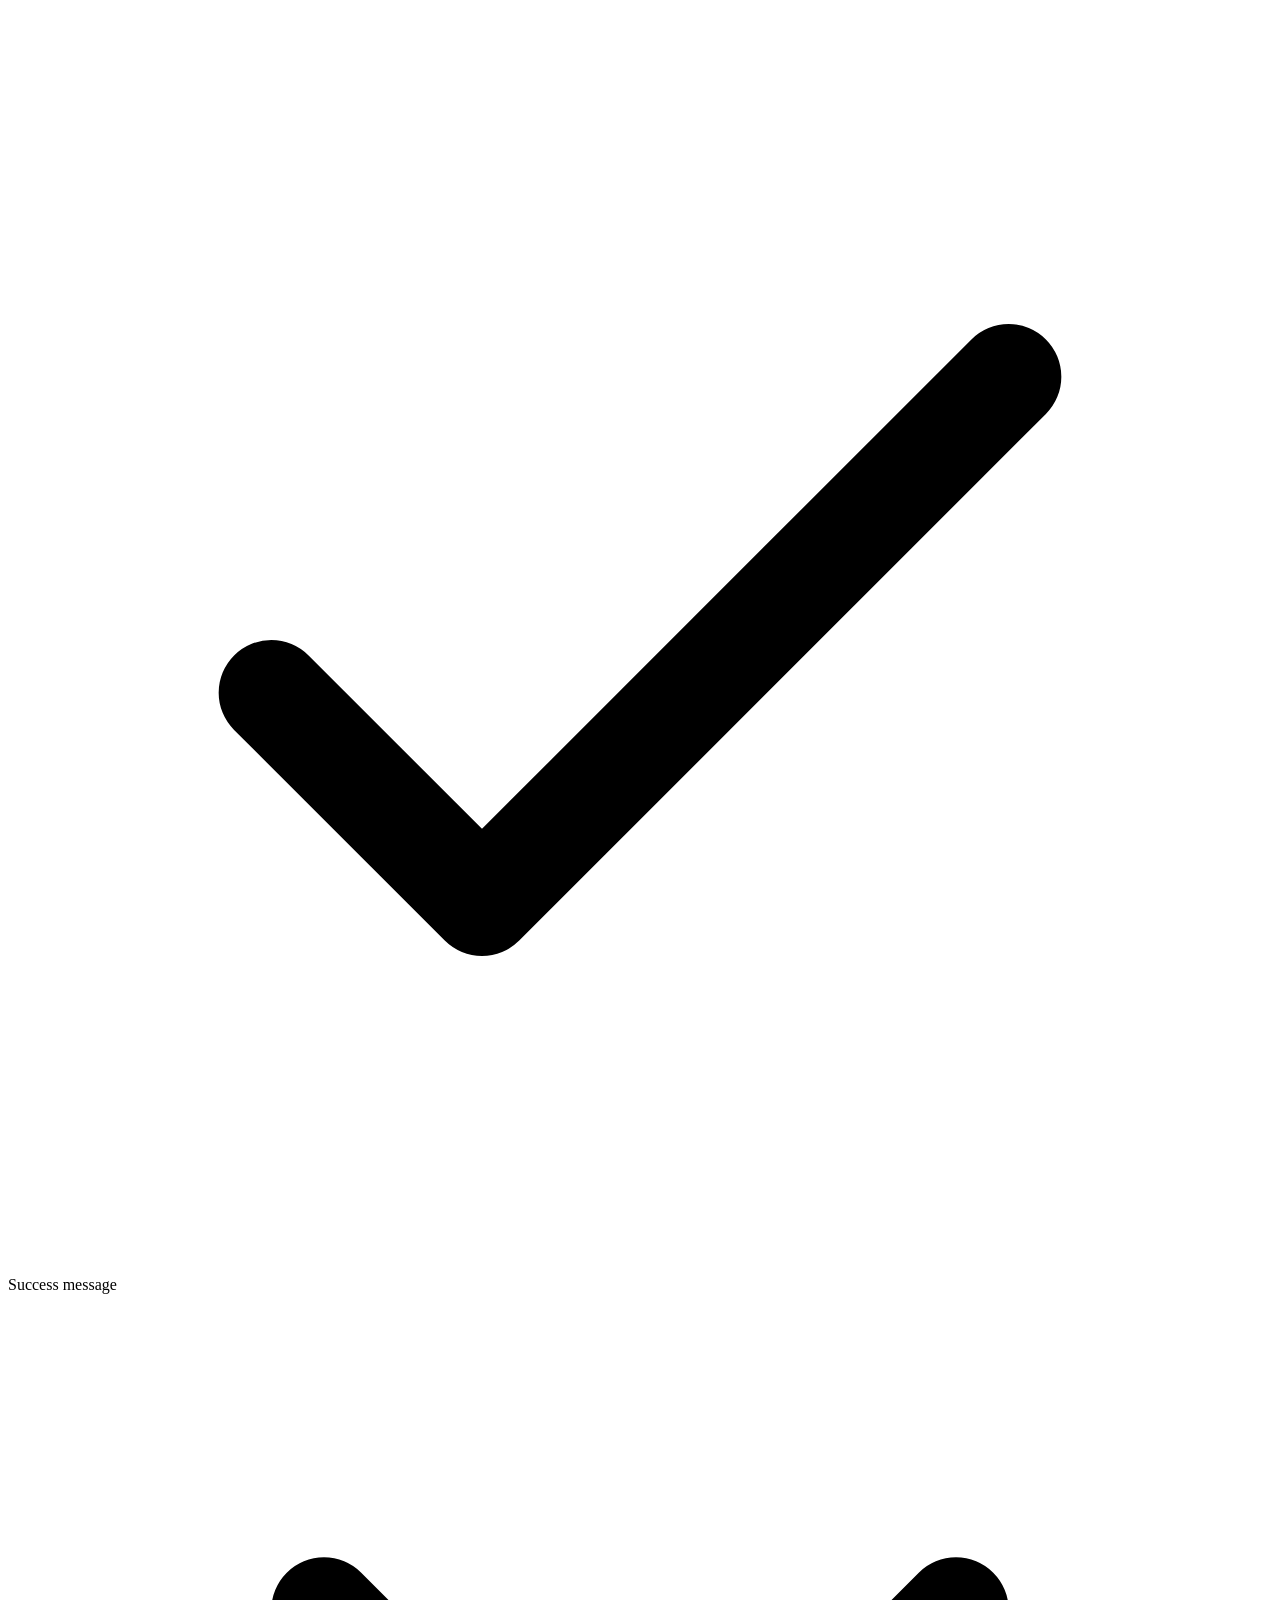
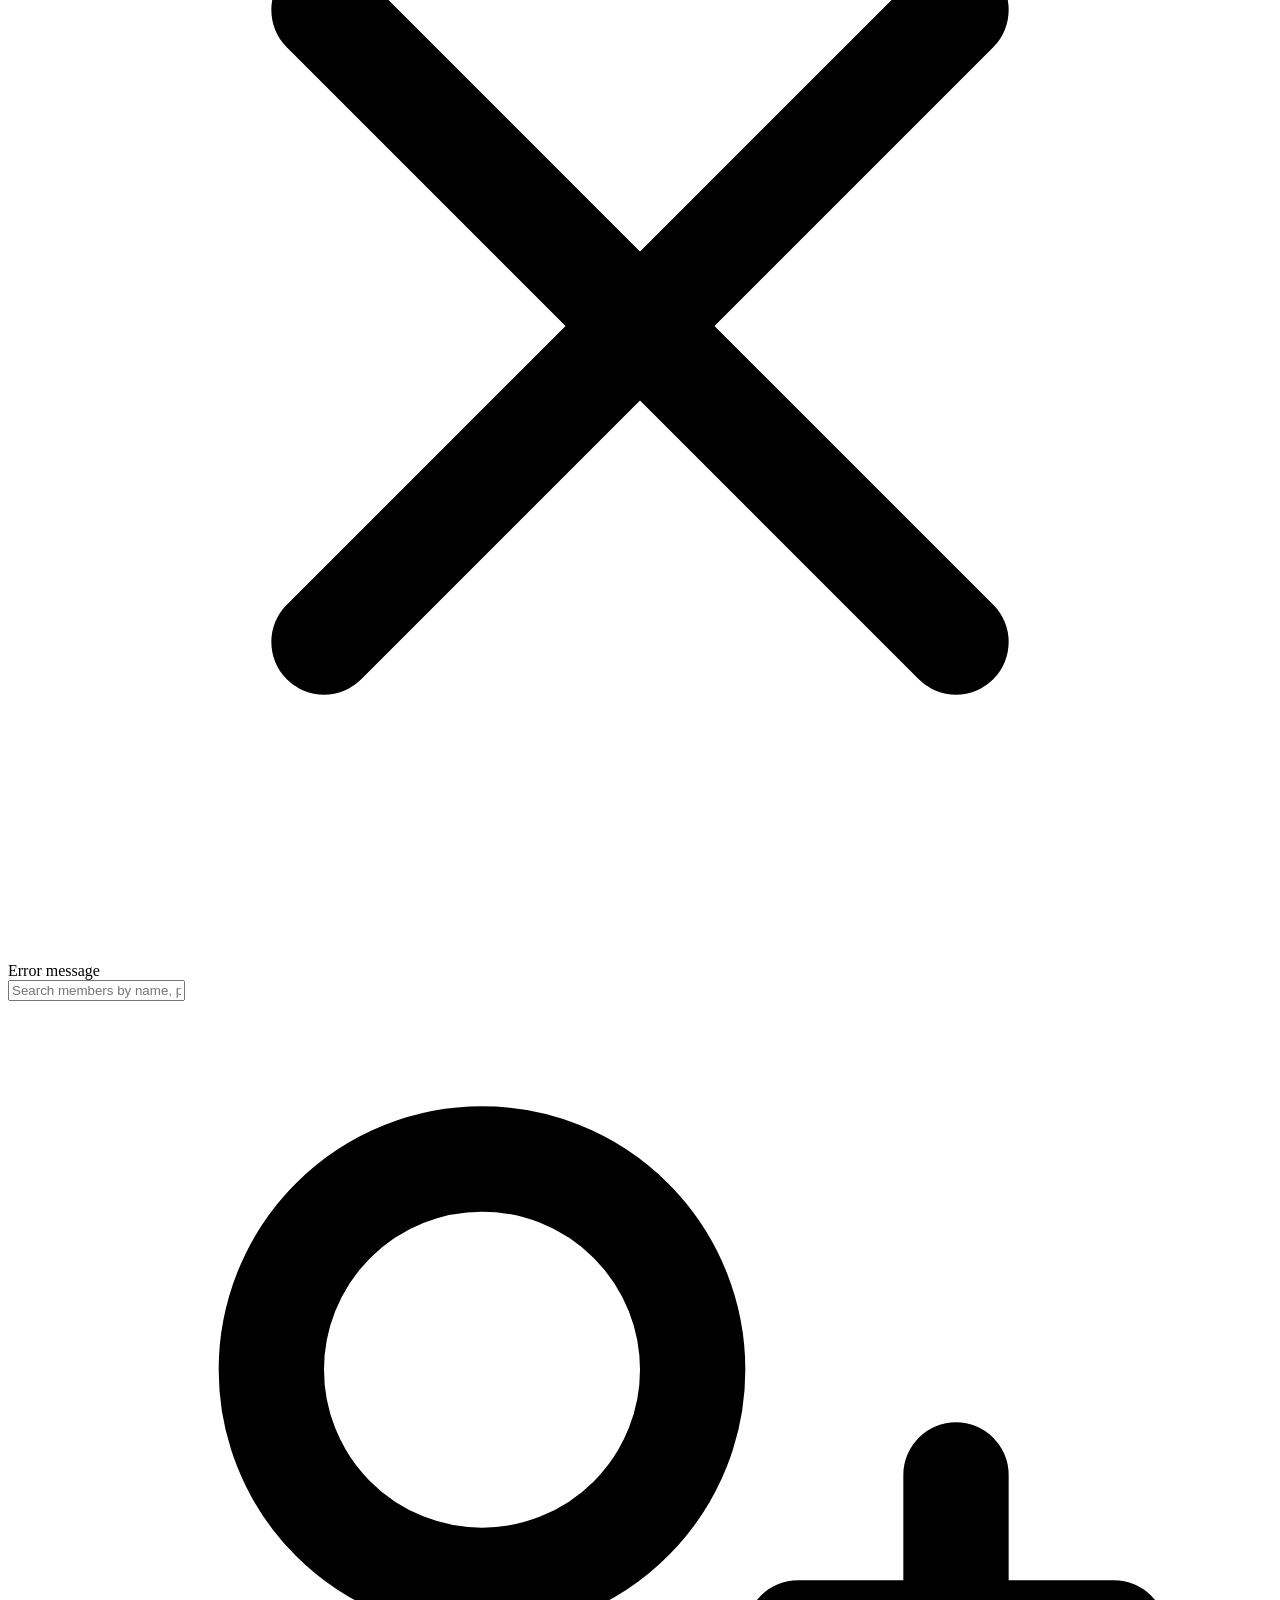
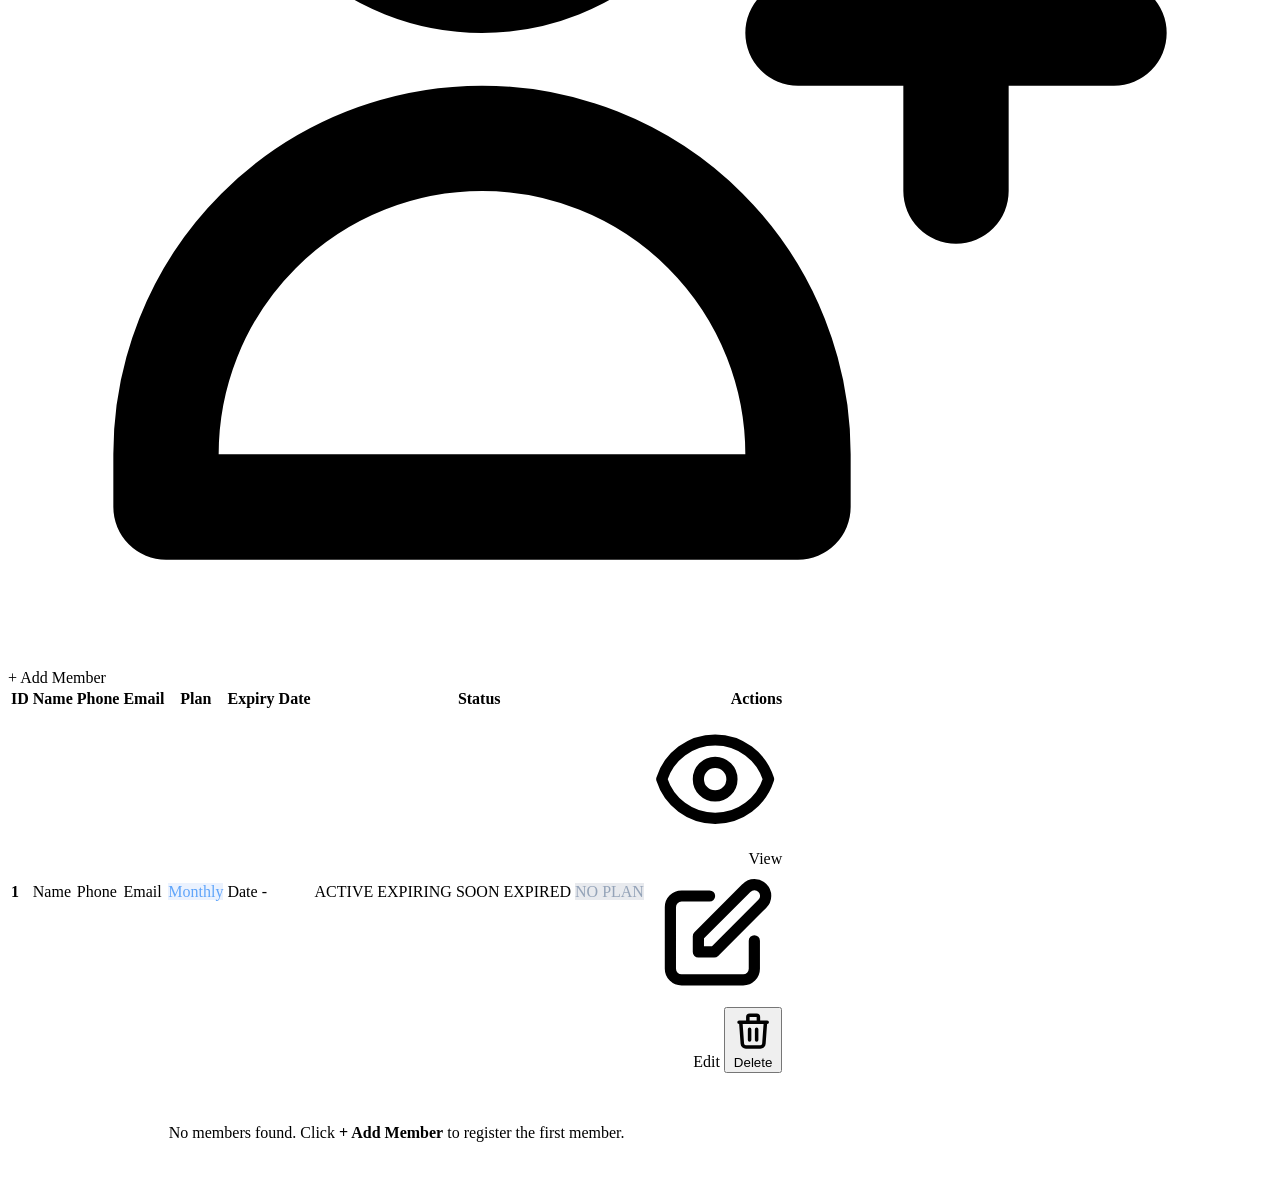
<file: src/main/resources/templates/members.html>
<!DOCTYPE html>
<html xmlns:th="http://www.thymeleaf.org">
<head>
    <meta charset="UTF-8">
    <meta name="viewport" content="width=device-width, initial-scale=1.0">
    <title>Members — GymFlex</title>
    <link rel="stylesheet" th:href="@{/css/style.css}">
</head>
<body>

<div class="app-wrapper">
    <!-- Sidebar -->
    <aside th:replace="~{fragments/sidebar :: sidebar}"></aside>

    <!-- Main Content -->
    <div class="main-content">
        <!-- Header -->
        <header th:replace="~{fragments/header :: header('Members Directory', 'Manage gym members, check-ins, and renewals')}"></header>

        <main class="content-body">
            <!-- Flash Notifications -->
            <div th:if="${successMessage}" class="alert alert-success">
                <svg fill="none" viewBox="0 0 24 24" stroke="currentColor">
                    <path stroke-linecap="round" stroke-linejoin="round" stroke-width="2" d="M5 13l4 4L19 7" />
                </svg>
                <span th:text="${successMessage}">Success message</span>
            </div>

            <div th:if="${errorMessage}" class="alert alert-error">
                <svg fill="none" viewBox="0 0 24 24" stroke="currentColor">
                    <path stroke-linecap="round" stroke-linejoin="round" stroke-width="2" d="M6 18L18 6M6 6l12 12" />
                </svg>
                <span th:text="${errorMessage}">Error message</span>
            </div>

            <div class="gym-card">
                <!-- Search & Actions Bar -->
                <div class="card-header-flex" style="flex-wrap: wrap; gap: 1rem;">
                    <div style="flex: 1; min-width: 260px; max-width: 450px;">
                        <input type="text" id="memberSearchInput" class="form-control" placeholder="Search members by name, phone, email, or plan...">
                    </div>
                    <a th:href="@{/members/add}" class="btn btn-primary">
                        <svg fill="none" viewBox="0 0 24 24" stroke="currentColor">
                            <path stroke-linecap="round" stroke-linejoin="round" stroke-width="2" d="M18 9v3m0 0v3m0-3h3m-3 0h-3m-2-5a4 4 0 11-8 0 4 4 0 018 0zM3 20a6 6 0 0112 0v1H3v-1z" />
                        </svg>
                        <span>+ Add Member</span>
                    </a>
                </div>

                <!-- Members Table -->
                <div class="table-responsive">
                    <table id="membersTable" class="gym-table">
                        <thead>
                            <tr>
                                <th>ID</th>
                                <th>Name</th>
                                <th>Phone</th>
                                <th>Email</th>
                                <th>Plan</th>
                                <th>Expiry Date</th>
                                <th>Status</th>
                                <th style="text-align: right;">Actions</th>
                            </tr>
                        </thead>
                        <tbody>
                            <tr th:each="m : ${members}">
                                <td th:text="${m.id}" style="color: var(--text-muted); font-weight: 600;">1</td>
                                <td>
                                    <a th:href="@{/members/{id}(id=${m.id})}" class="text-primary-bold" th:text="${m.name}" style="text-decoration: none;">Name</a>
                                </td>
                                <td th:text="${m.phone}">Phone</td>
                                <td th:text="${m.email}">Email</td>
                                <td>
                                    <span class="badge" style="background: rgba(59, 130, 246, 0.1); color:#60a5fa;" th:text="${m.planName}">Monthly</span>
                                </td>
                                <td>
                                    <span th:if="${m.expiryDate != null}" th:text="${#temporals.format(m.expiryDate, 'dd-MM-yyyy')}">Date</span>
                                    <span th:if="${m.expiryDate == null}" style="color: var(--text-muted);">-</span>
                                </td>
                                <td>
                                    <!-- Status Badges -->
                                    <span th:if="${m.status == 'ACTIVE'}" class="badge badge-active">
                                        <span class="badge-dot"></span> ACTIVE
                                    </span>
                                    <span th:if="${m.status == 'EXPIRING_SOON'}" class="badge badge-warning">
                                        <span class="badge-dot"></span> EXPIRING SOON
                                    </span>
                                    <span th:if="${m.status == 'EXPIRED'}" class="badge badge-expired">
                                        <span class="badge-dot"></span> EXPIRED
                                    </span>
                                    <span th:if="${m.status == 'NO_MEMBERSHIP'}" class="badge" style="background: rgba(100, 116, 139, 0.15); color: #94a3b8;">
                                        NO PLAN
                                    </span>
                                </td>
                                <td style="text-align: right;">
                                    <div class="action-buttons-group" style="justify-content: flex-end;">
                                        <!-- View Details -->
                                        <a th:href="@{/members/{id}(id=${m.id})}" class="btn btn-secondary btn-sm" title="View Profile">
                                            <svg fill="none" viewBox="0 0 24 24" stroke="currentColor">
                                                <path stroke-linecap="round" stroke-linejoin="round" stroke-width="2" d="M15 12a3 3 0 11-6 0 3 3 0 016 0z" />
                                                <path stroke-linecap="round" stroke-linejoin="round" stroke-width="2" d="M2.458 12C3.732 7.943 7.523 5 12 5c4.478 0 8.268 2.943 9.542 7-1.274 4.057-5.064 7-9.542 7-4.477 0-8.268-2.943-9.542-7z" />
                                            </svg>
                                            <span>View</span>
                                        </a>

                                        <!-- Edit Member -->
                                        <a th:href="@{/members/{id}/edit(id=${m.id})}" class="btn btn-warning btn-sm" title="Edit Member">
                                            <svg fill="none" viewBox="0 0 24 24" stroke="currentColor">
                                                <path stroke-linecap="round" stroke-linejoin="round" stroke-width="2" d="M11 5H6a2 2 0 00-2 2v11a2 2 0 002 2h11a2 2 0 002-2v-5m-1.414-9.414a2 2 0 112.828 2.828L11.828 15H9v-2.828l8.586-8.586z" />
                                            </svg>
                                            <span>Edit</span>
                                        </a>

                                        <!-- Delete Member -->
                                        <button type="button" class="btn btn-danger btn-sm" title="Delete Member" 
                                                th:data-id="${m.id}" 
                                                th:data-name="${m.name}"
                                                onclick="openDeleteModal(this.getAttribute('data-id'), this.getAttribute('data-name'))">
                                            <svg fill="none" viewBox="0 0 24 24" stroke="currentColor">
                                                <path stroke-linecap="round" stroke-linejoin="round" stroke-width="2" d="M19 7l-.867 12.142A2 2 0 0116.138 21H7.862a2 2 0 01-1.995-1.858L5 7m5 4v6m4-6v6m1-10V4a1 1 0 00-1-1h-4a1 1 0 00-1 1v3M4 7h16" />
                                            </svg>
                                            <span>Delete</span>
                                        </button>
                                    </div>
                                </td>
                            </tr>
                            <tr th:if="${#lists.isEmpty(members)}">
                                <td colspan="8" style="text-align: center; color: var(--text-muted); padding: 3rem;">
                                    No members found. Click <strong>+ Add Member</strong> to register the first member.
                                </td>
                            </tr>
                        </tbody>
                    </table>
                </div>

                <div id="searchEmptyNotice" style="display: none; text-align: center; color: var(--text-muted); padding: 2rem;">
                    No members match your search criteria.
                </div>
            </div>
        </main>

        <footer th:replace="~{fragments/footer :: footer}"></footer>
    </div>
</div>

<!-- Delete Confirmation Modal -->
<div id="deleteModal" class="modal-backdrop" style="display: none;">
    <div class="modal-dialog">
        <div class="modal-header">
            <div class="modal-title-box">
                <div class="modal-icon red">
                    <svg fill="none" viewBox="0 0 24 24" stroke="currentColor">
                        <path stroke-linecap="round" stroke-linejoin="round" stroke-width="2" d="M12 9v2m0 4h.01m-6.938 4h13.856c1.54 0 2.502-1.667 1.732-3L13.732 4c-.77-1.333-2.694-1.333-3.464 0L3.34 16c-.77 1.333.192 3 1.732 3z" />
                    </svg>
                </div>
                <h3>Delete Member?</h3>
            </div>
            <button type="button" class="modal-close" onclick="closeDeleteModal()">&times;</button>
        </div>
        <div class="modal-body">
            <p id="deleteModalMessage" style="font-size: 1rem; color: var(--text-primary); margin-bottom: 0.5rem; font-weight: 600;">
                Are you sure you want to delete this member?
            </p>
            <p style="font-size: 0.825rem; color: var(--text-muted);">
                This will permanently remove the member and their associated membership and check-in records. This action cannot be undone.
            </p>
        </div>
        <div class="modal-footer">
            <button type="button" class="btn btn-secondary" onclick="closeDeleteModal()">Cancel</button>
            <form id="deleteForm" method="post" style="display: inline;">
                <button type="submit" class="btn btn-danger">
                    <svg fill="none" viewBox="0 0 24 24" stroke="currentColor">
                        <path stroke-linecap="round" stroke-linejoin="round" stroke-width="2" d="M19 7l-.867 12.142A2 2 0 0116.138 21H7.862a2 2 0 01-1.995-1.858L5 7m5 4v6m4-6v6m1-10V4a1 1 0 00-1-1h-4a1 1 0 00-1 1v3M4 7h16" />
                    </svg>
                    <span>Delete</span>
                </button>
            </form>
        </div>
    </div>
</div>

<script th:src="@{/js/app.js}"></script>
</body>
</html>
</file>
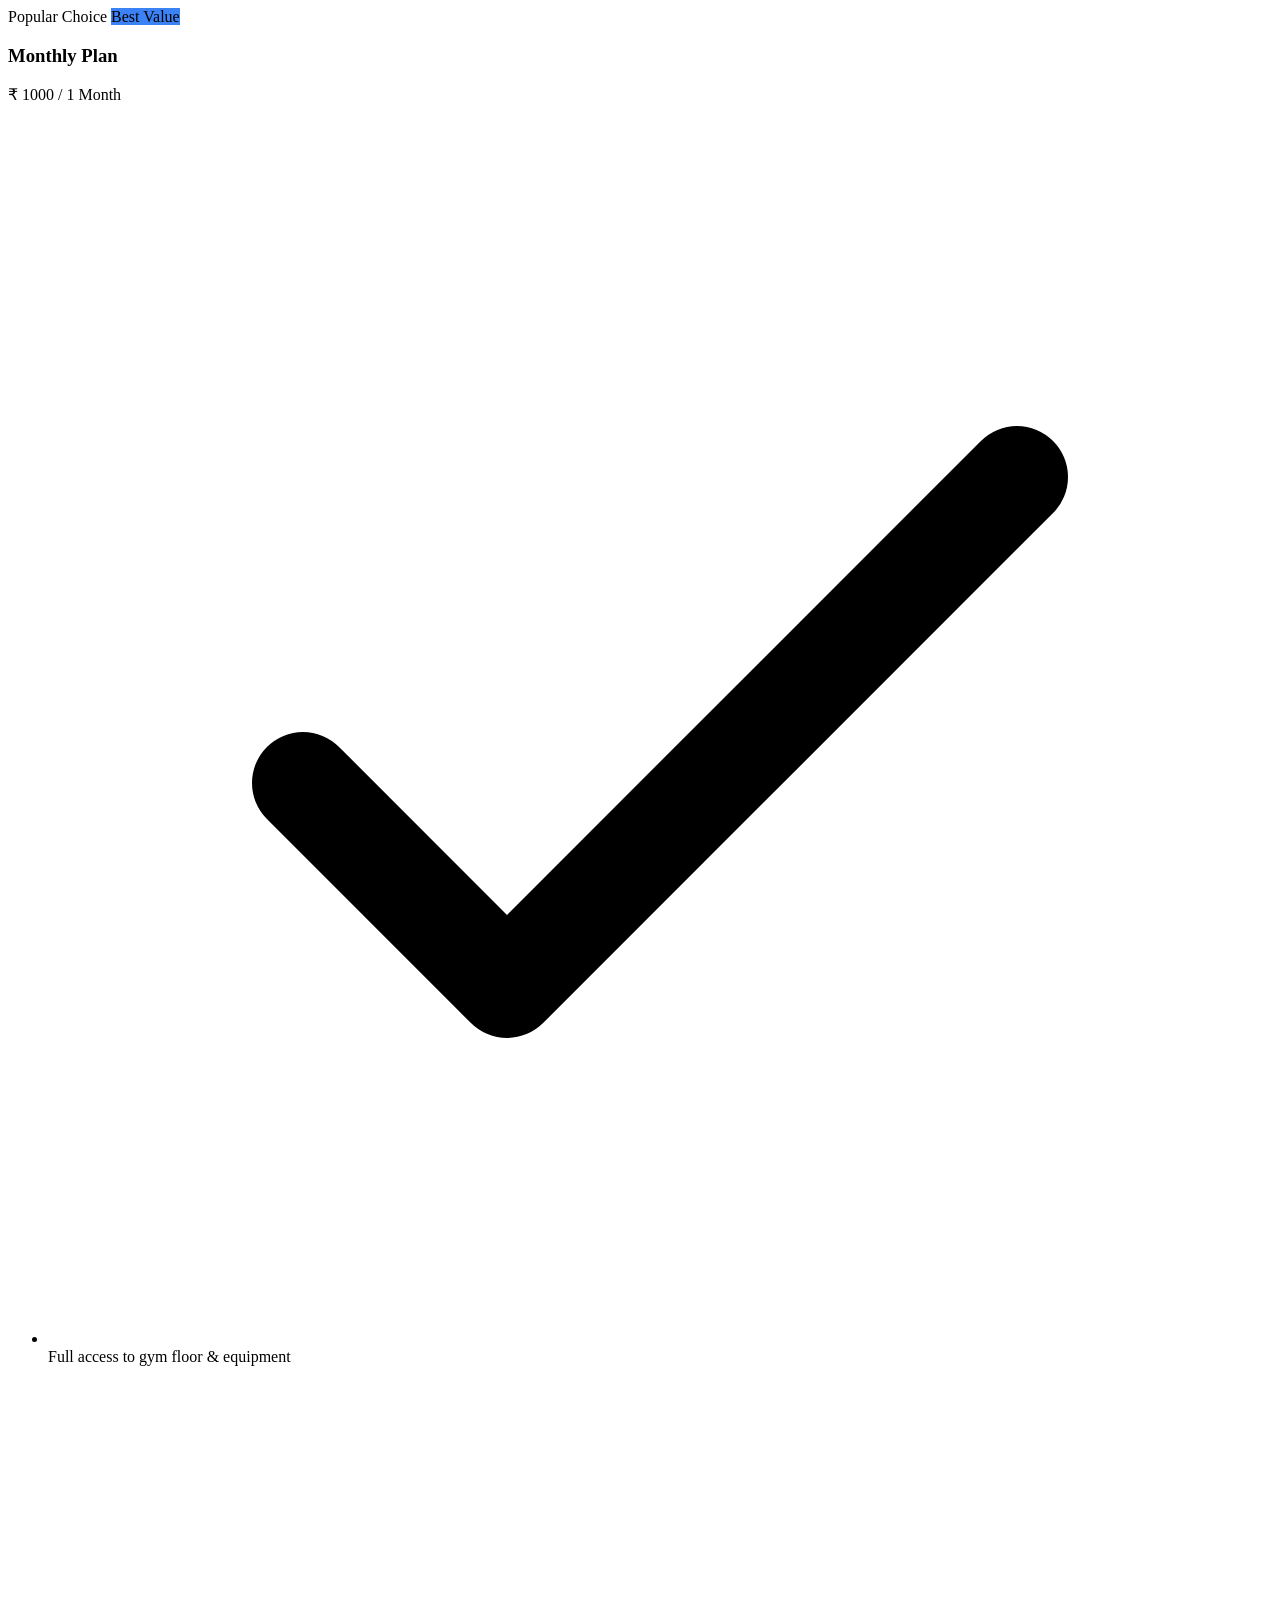
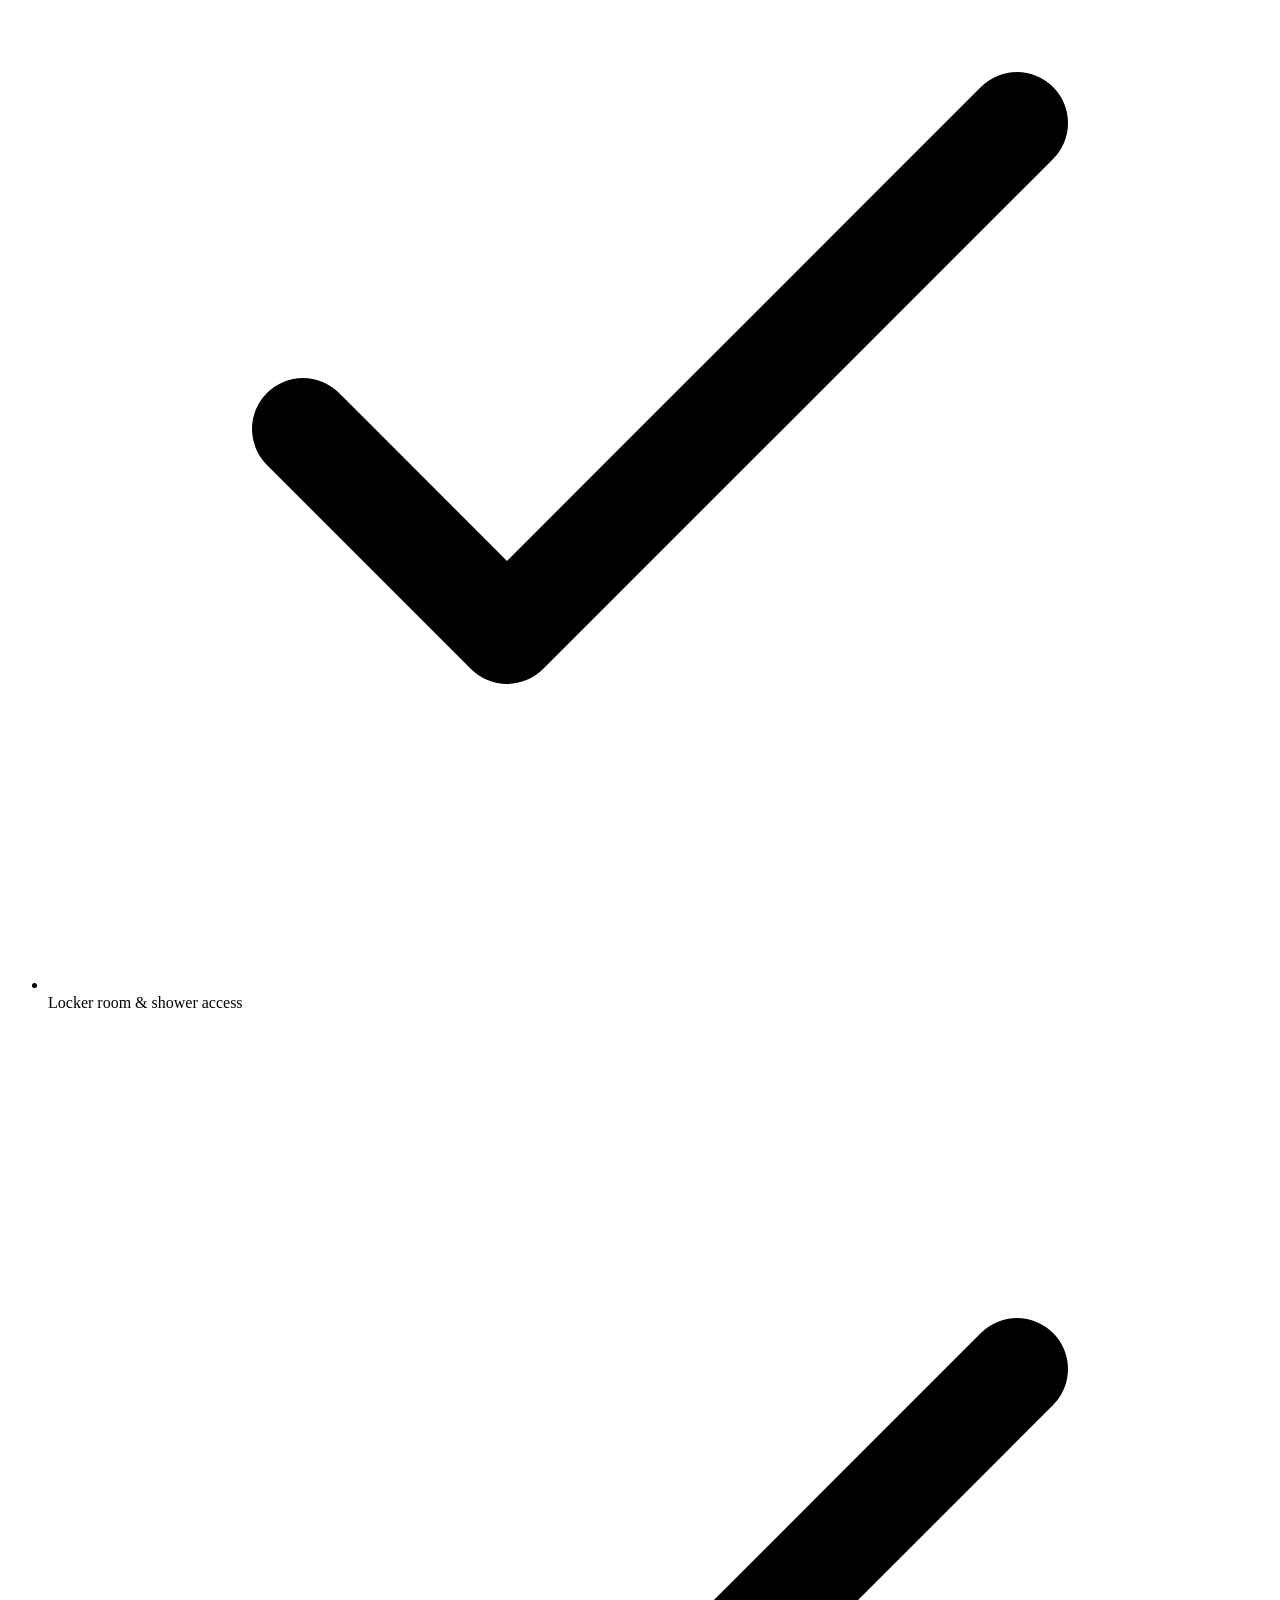
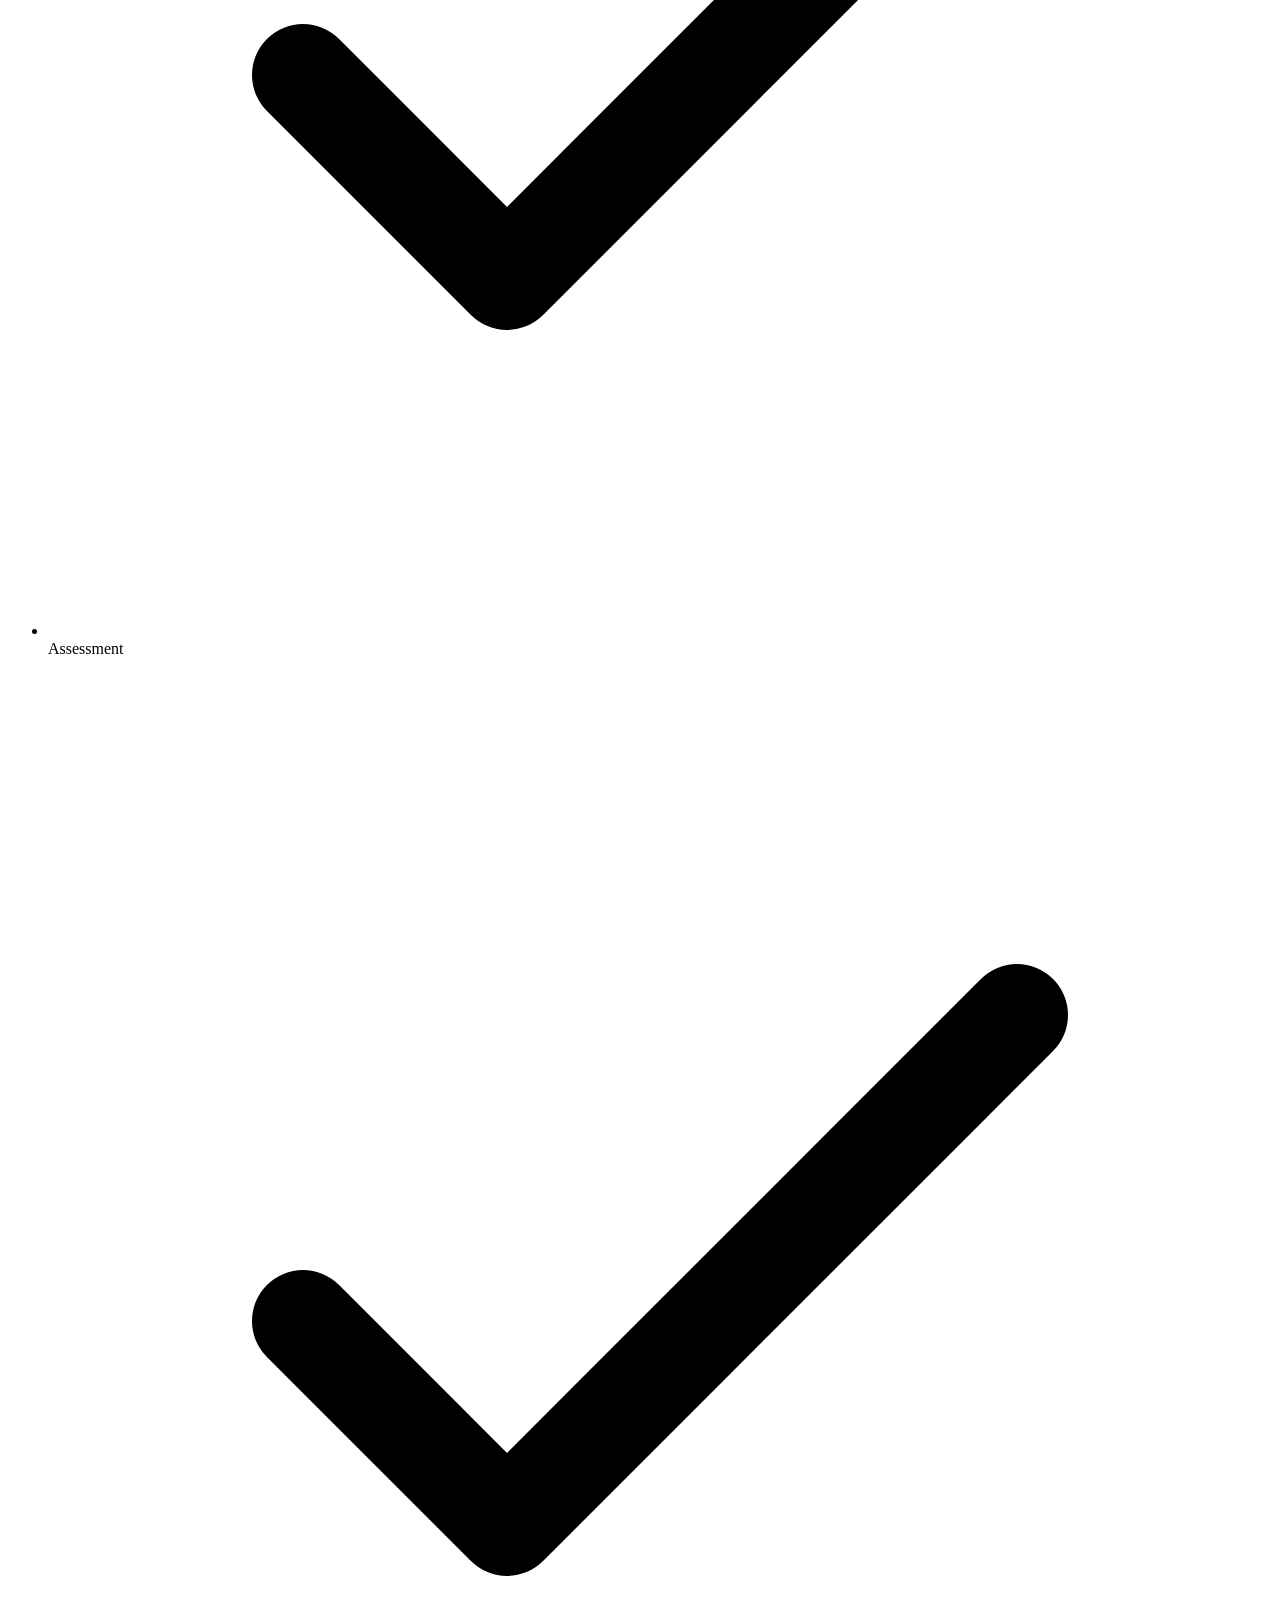
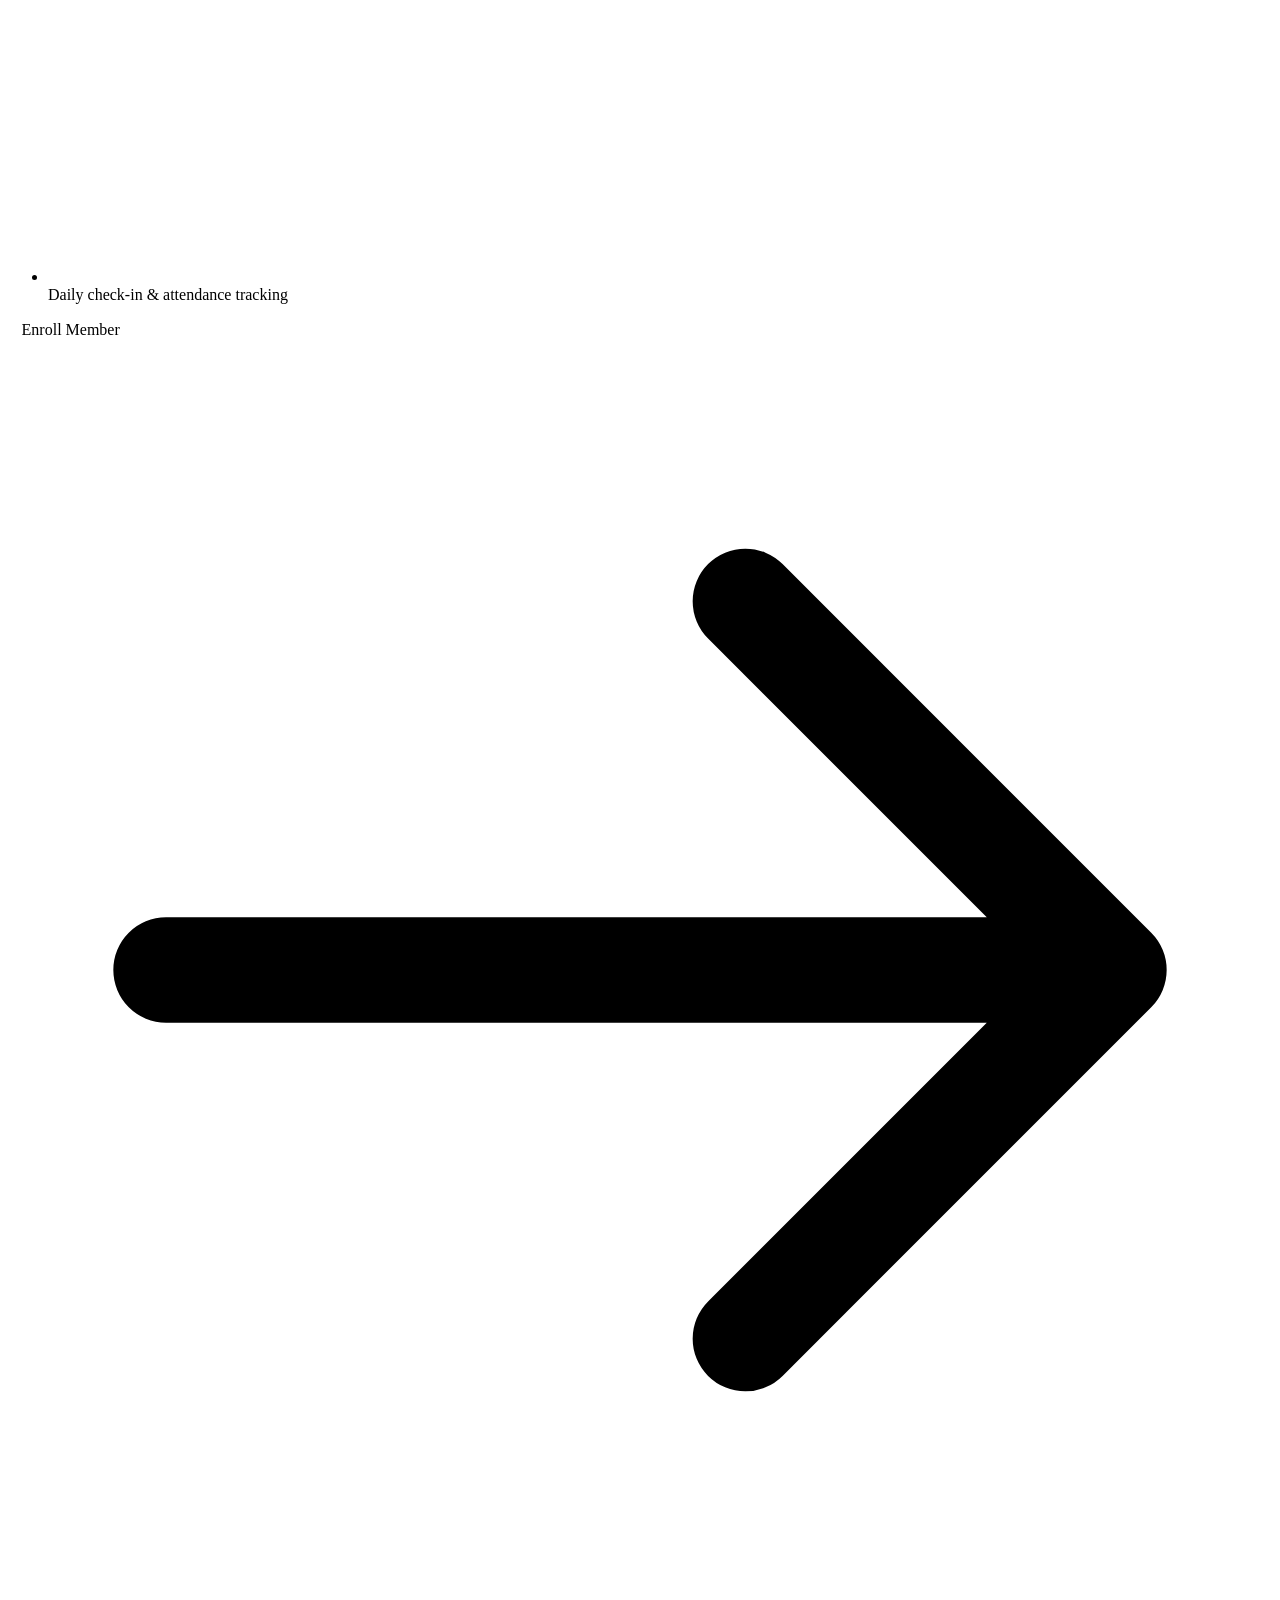
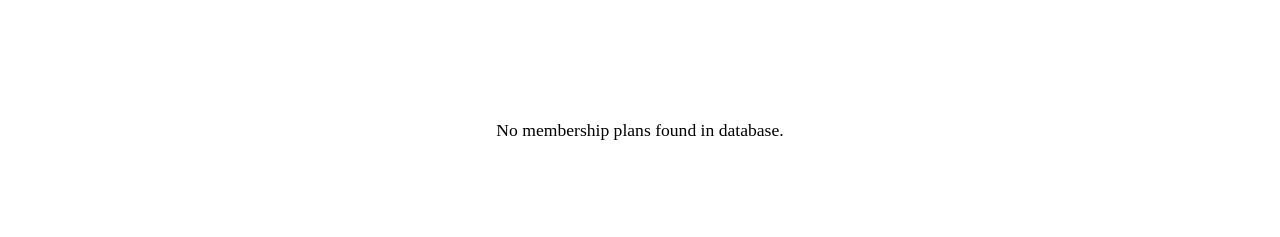
<file: src/main/resources/templates/plans.html>
<!DOCTYPE html>
<html xmlns:th="http://www.thymeleaf.org">
<head>
    <meta charset="UTF-8">
    <meta name="viewport" content="width=device-width, initial-scale=1.0">
    <title>Membership Plans — GymFlex</title>
    <link rel="stylesheet" th:href="@{/css/style.css}">
</head>
<body>

<div class="app-wrapper">
    <!-- Sidebar -->
    <aside th:replace="~{fragments/sidebar :: sidebar}"></aside>

    <!-- Main Content -->
    <div class="main-content">
        <!-- Header -->
        <header th:replace="~{fragments/header :: header('Membership Plans', 'Flexible packages tailored for all fitness goals')}"></header>

        <main class="content-body">
            <!-- Dynamic Plans Grid -->
            <div class="plans-grid">
                <div th:each="plan : ${plans}" class="plan-card" th:classappend="${plan.durationMonths == 3} ? 'featured' : ''">
                    <span th:if="${plan.durationMonths == 3}" class="plan-badge">Popular Choice</span>
                    <span th:if="${plan.durationMonths == 12}" class="plan-badge" style="background:#3b82f6;">Best Value</span>

                    <h3 class="plan-title" th:text="${plan.name}">Monthly Plan</h3>
                    
                    <div class="plan-price-box">
                        <span class="plan-price-currency">₹</span>
                        <span class="plan-price-amount" th:text="${#numbers.formatDecimal(plan.price, 0, 'COMMA', 0, 'POINT')}">1000</span>
                        <span class="plan-duration" th:text="${'/ ' + plan.durationMonths + ' Month' + (plan.durationMonths > 1 ? 's' : '')}">/ 1 Month</span>
                    </div>

                    <ul class="plan-features-list">
                        <li class="plan-feature-item">
                            <svg fill="none" viewBox="0 0 24 24" stroke="currentColor">
                                <path stroke-linecap="round" stroke-linejoin="round" stroke-width="2" d="M5 13l4 4L19 7" />
                            </svg>
                            <span>Full access to gym floor & equipment</span>
                        </li>
                        <li class="plan-feature-item">
                            <svg fill="none" viewBox="0 0 24 24" stroke="currentColor">
                                <path stroke-linecap="round" stroke-linejoin="round" stroke-width="2" d="M5 13l4 4L19 7" />
                            </svg>
                            <span>Locker room & shower access</span>
                        </li>
                        <li class="plan-feature-item">
                            <svg fill="none" viewBox="0 0 24 24" stroke="currentColor">
                                <path stroke-linecap="round" stroke-linejoin="round" stroke-width="2" d="M5 13l4 4L19 7" />
                            </svg>
                            <span th:text="${plan.durationMonths >= 3 ? 'Free initial fitness & BMI assessment' : 'Basic workout orientation'}">Assessment</span>
                        </li>
                        <li class="plan-feature-item">
                            <svg fill="none" viewBox="0 0 24 24" stroke="currentColor">
                                <path stroke-linecap="round" stroke-linejoin="round" stroke-width="2" d="M5 13l4 4L19 7" />
                            </svg>
                            <span>Daily check-in & attendance tracking</span>
                        </li>
                    </ul>

                    <a th:href="@{/members/add}" class="btn btn-primary" style="width: 100%; padding: 0.85rem;">
                        <span>Enroll Member</span>
                        <svg fill="none" viewBox="0 0 24 24" stroke="currentColor">
                            <path stroke-linecap="round" stroke-linejoin="round" stroke-width="2" d="M14 5l7 7m0 0l-7 7m7-7H3" />
                        </svg>
                    </a>
                </div>
            </div>

            <!-- Empty state if database has no plans -->
            <div th:if="${#lists.isEmpty(plans)}" class="gym-card" style="text-align: center; padding: 4rem 2rem; margin-top: 2rem;">
                <p style="color: var(--text-muted); font-size: 1.1rem; margin-bottom: 1.5rem;">No membership plans found in database.</p>
            </div>
        </main>

        <footer th:replace="~{fragments/footer :: footer}"></footer>
    </div>
</div>

<script th:src="@{/js/app.js}"></script>
</body>
</html>
</file>
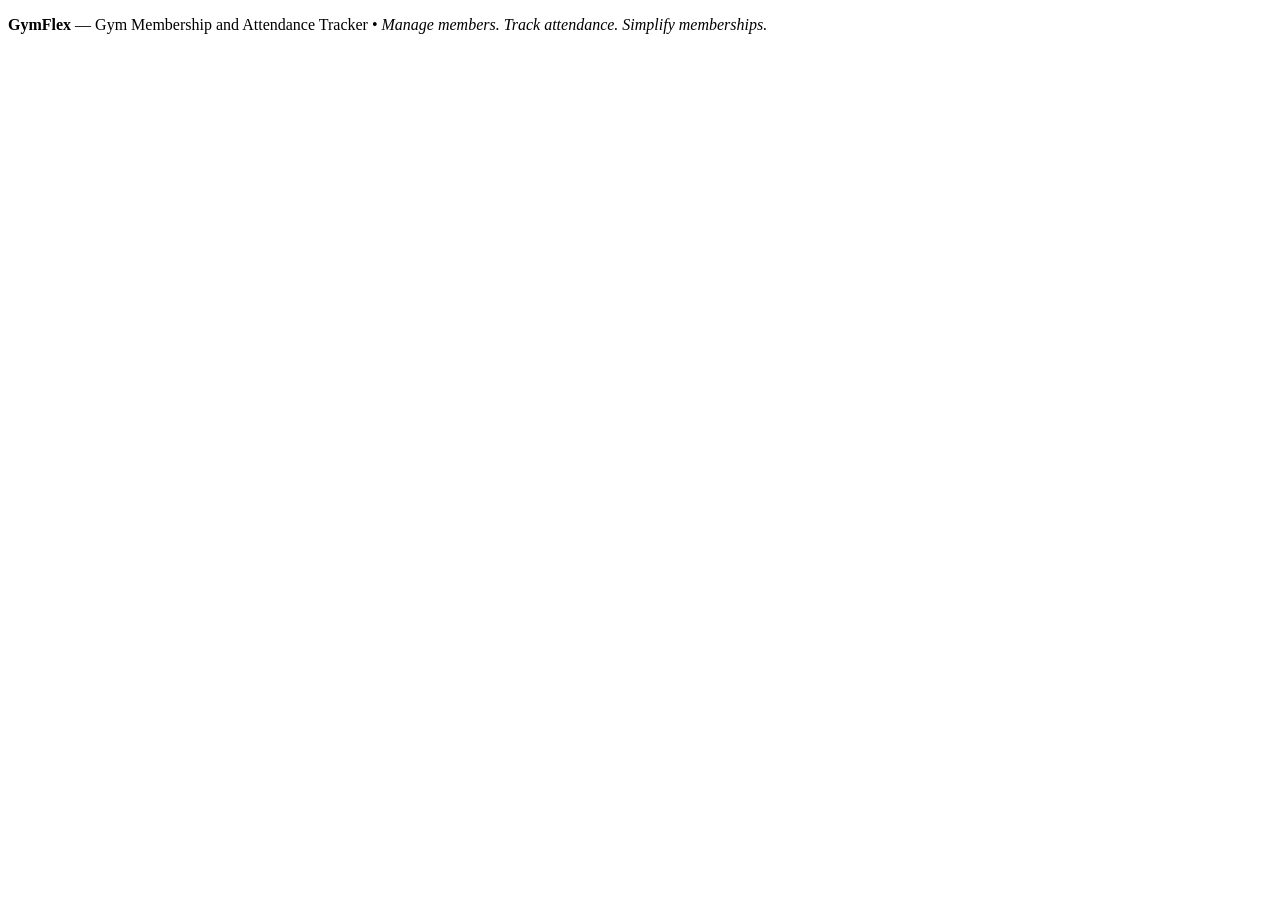
<file: src/main/resources/templates/fragments/footer.html>
<!DOCTYPE html>
<html xmlns:th="http://www.thymeleaf.org">
<head></head>
<body>

<footer th:fragment="footer" class="app-footer">
    <p><strong>GymFlex</strong> — Gym Membership and Attendance Tracker &bull; <em>Manage members. Track attendance. Simplify memberships.</em></p>
</footer>

</body>
</html>
</file>
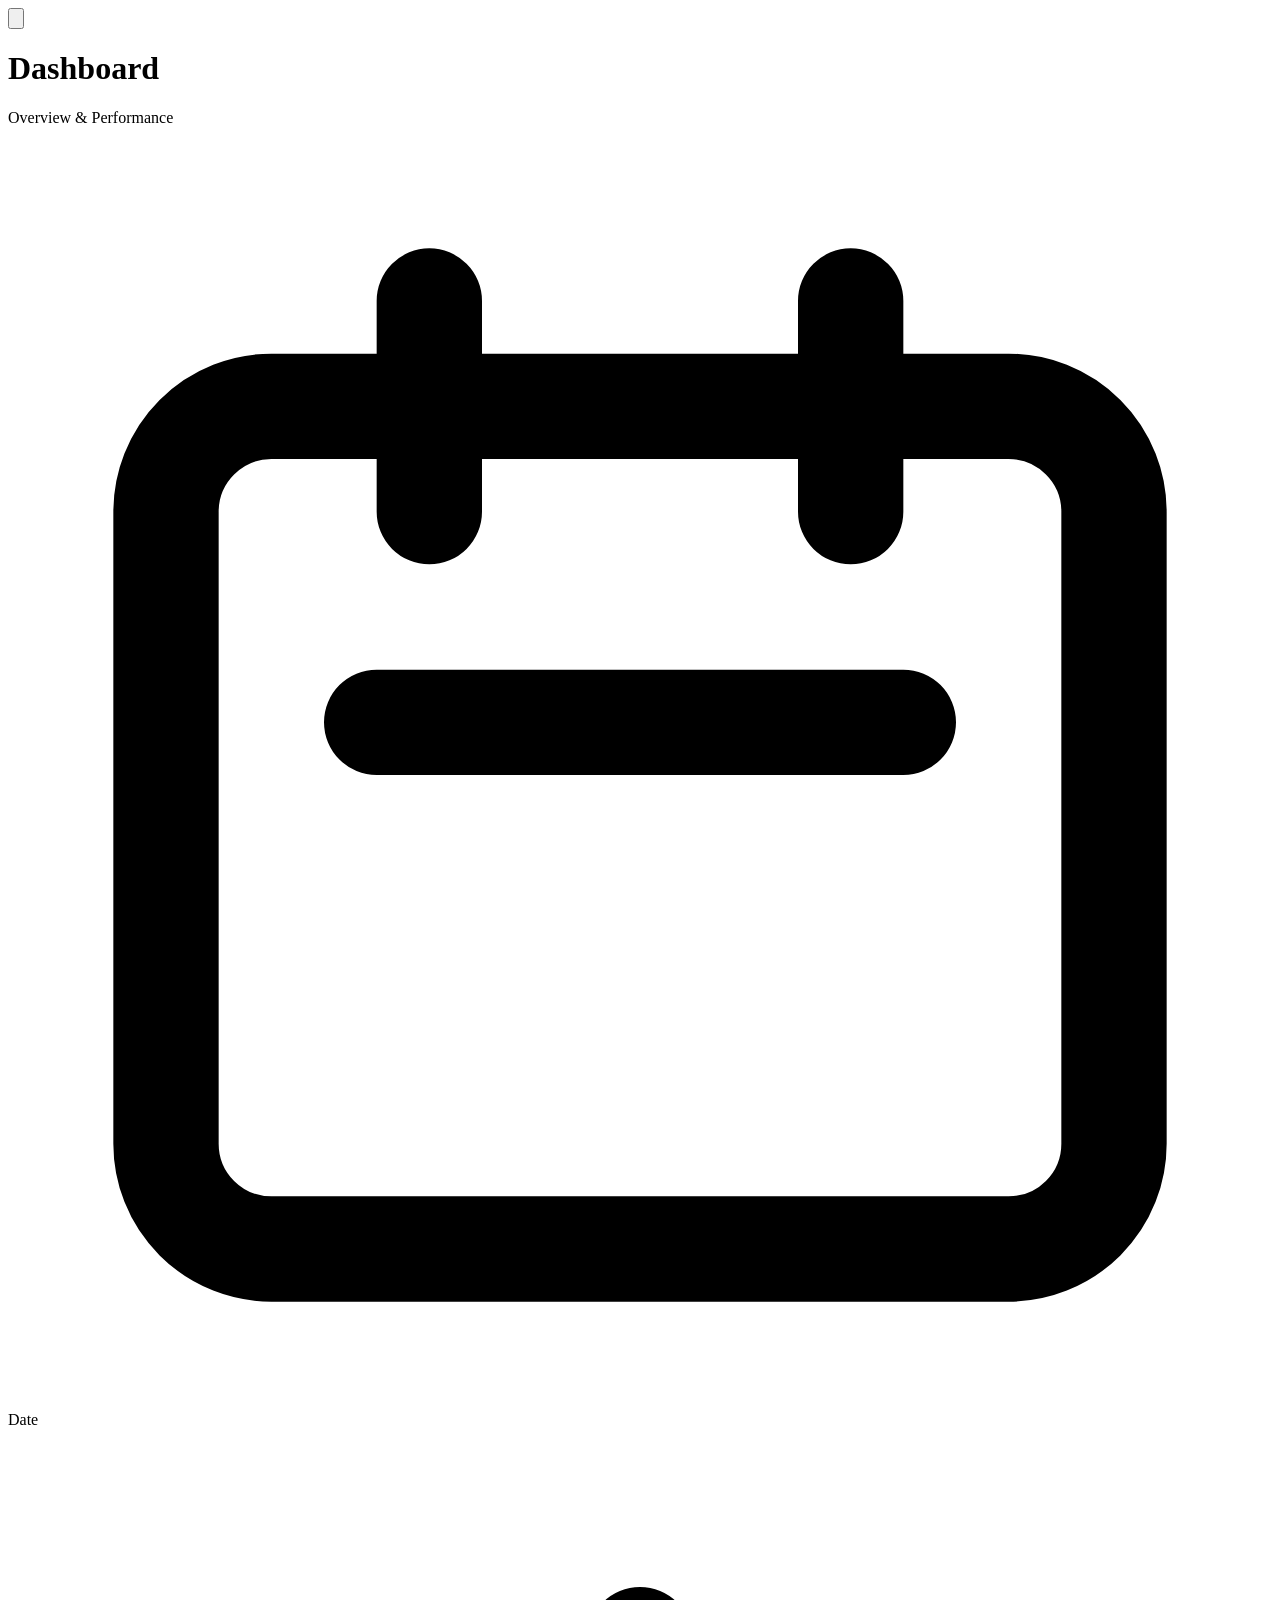
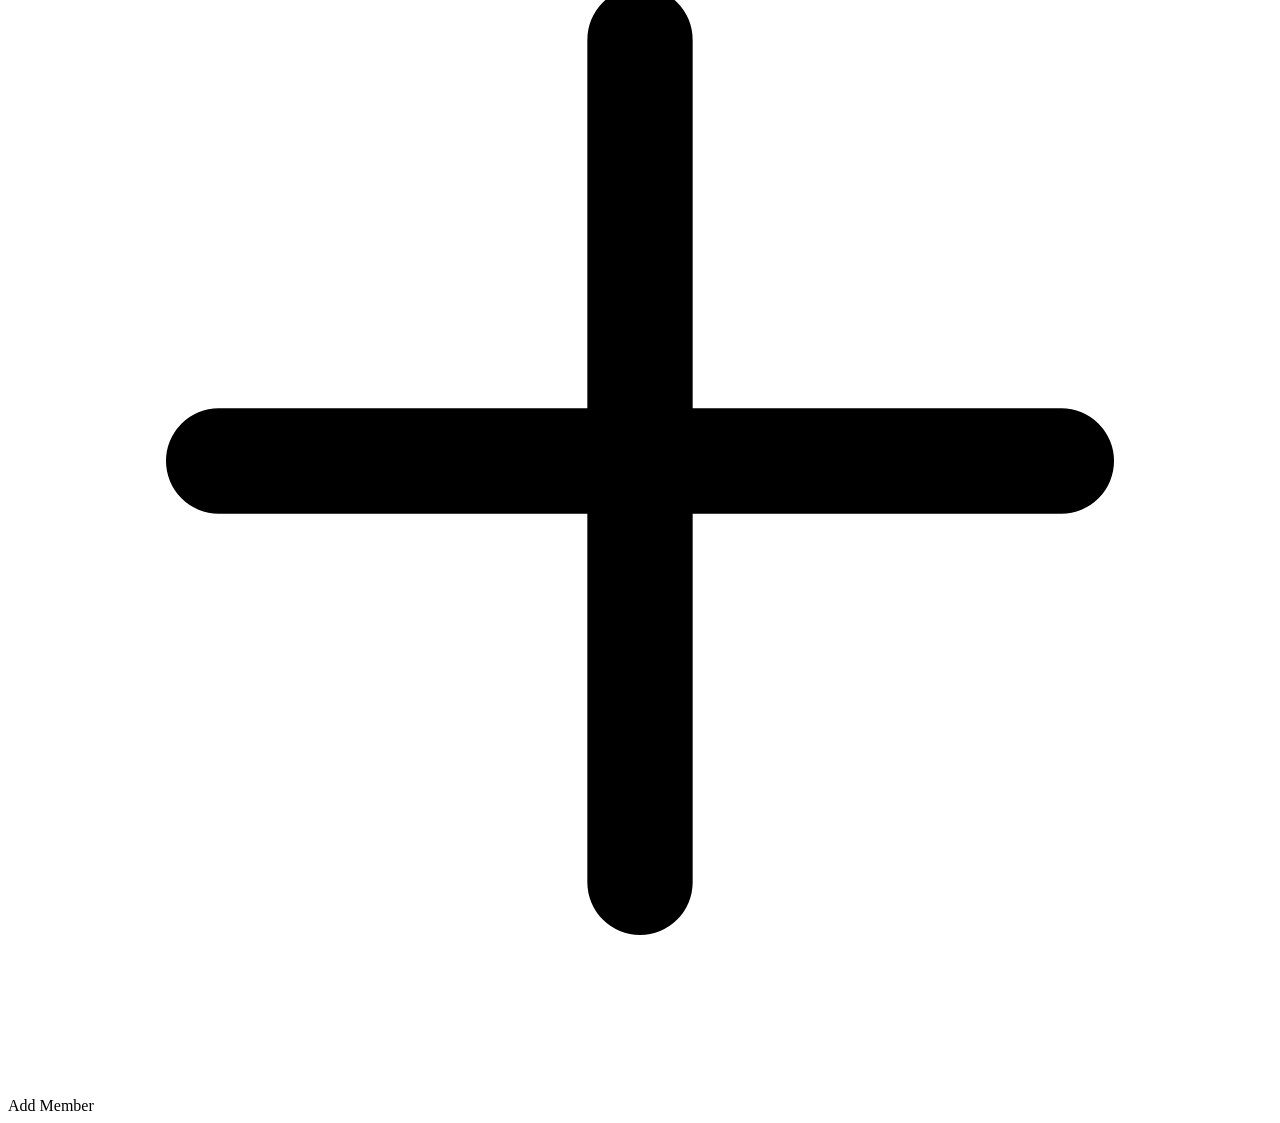
<file: src/main/resources/templates/fragments/header.html>
<!DOCTYPE html>
<html xmlns:th="http://www.thymeleaf.org">
<head></head>
<body>

<header th:fragment="header(title, subtitle)" class="app-header">
    <div class="header-left">
        <button id="mobileMenuToggle" class="mobile-toggle" aria-label="Toggle Navigation">
            <svg xmlns="http://www.w3.org/2000/svg" fill="none" viewBox="0 0 24 24" stroke="currentColor">
                <path stroke-linecap="round" stroke-linejoin="round" stroke-width="2" d="M4 6h16M4 12h16M4 18h16" />
            </svg>
        </button>
        <div class="page-title-box">
            <h1 th:text="${title}">Dashboard</h1>
            <p th:if="${subtitle}" th:text="${subtitle}">Overview & Performance</p>
        </div>
    </div>

    <div class="header-right">
        <div class="header-date-badge">
            <svg xmlns="http://www.w3.org/2000/svg" fill="none" viewBox="0 0 24 24" stroke="currentColor">
                <path stroke-linecap="round" stroke-linejoin="round" stroke-width="2" d="M8 7V3m8 4V3m-9 8h10M5 21h14a2 2 0 002-2V7a2 2 0 00-2-2H5a2 2 0 00-2 2v12a2 2 0 002 2z" />
            </svg>
            <span th:text="${currentDate != null ? currentDate : #temporals.format(#temporals.createNow(), 'EEEE, MMMM d, yyyy')}">Date</span>
        </div>

        <a th:href="@{/members/add}" class="btn btn-primary btn-sm">
            <svg xmlns="http://www.w3.org/2000/svg" fill="none" viewBox="0 0 24 24" stroke="currentColor">
                <path stroke-linecap="round" stroke-linejoin="round" stroke-width="2" d="M12 4v16m8-8H4" />
            </svg>
            <span>Add Member</span>
        </a>
    </div>
</header>

</body>
</html>
</file>
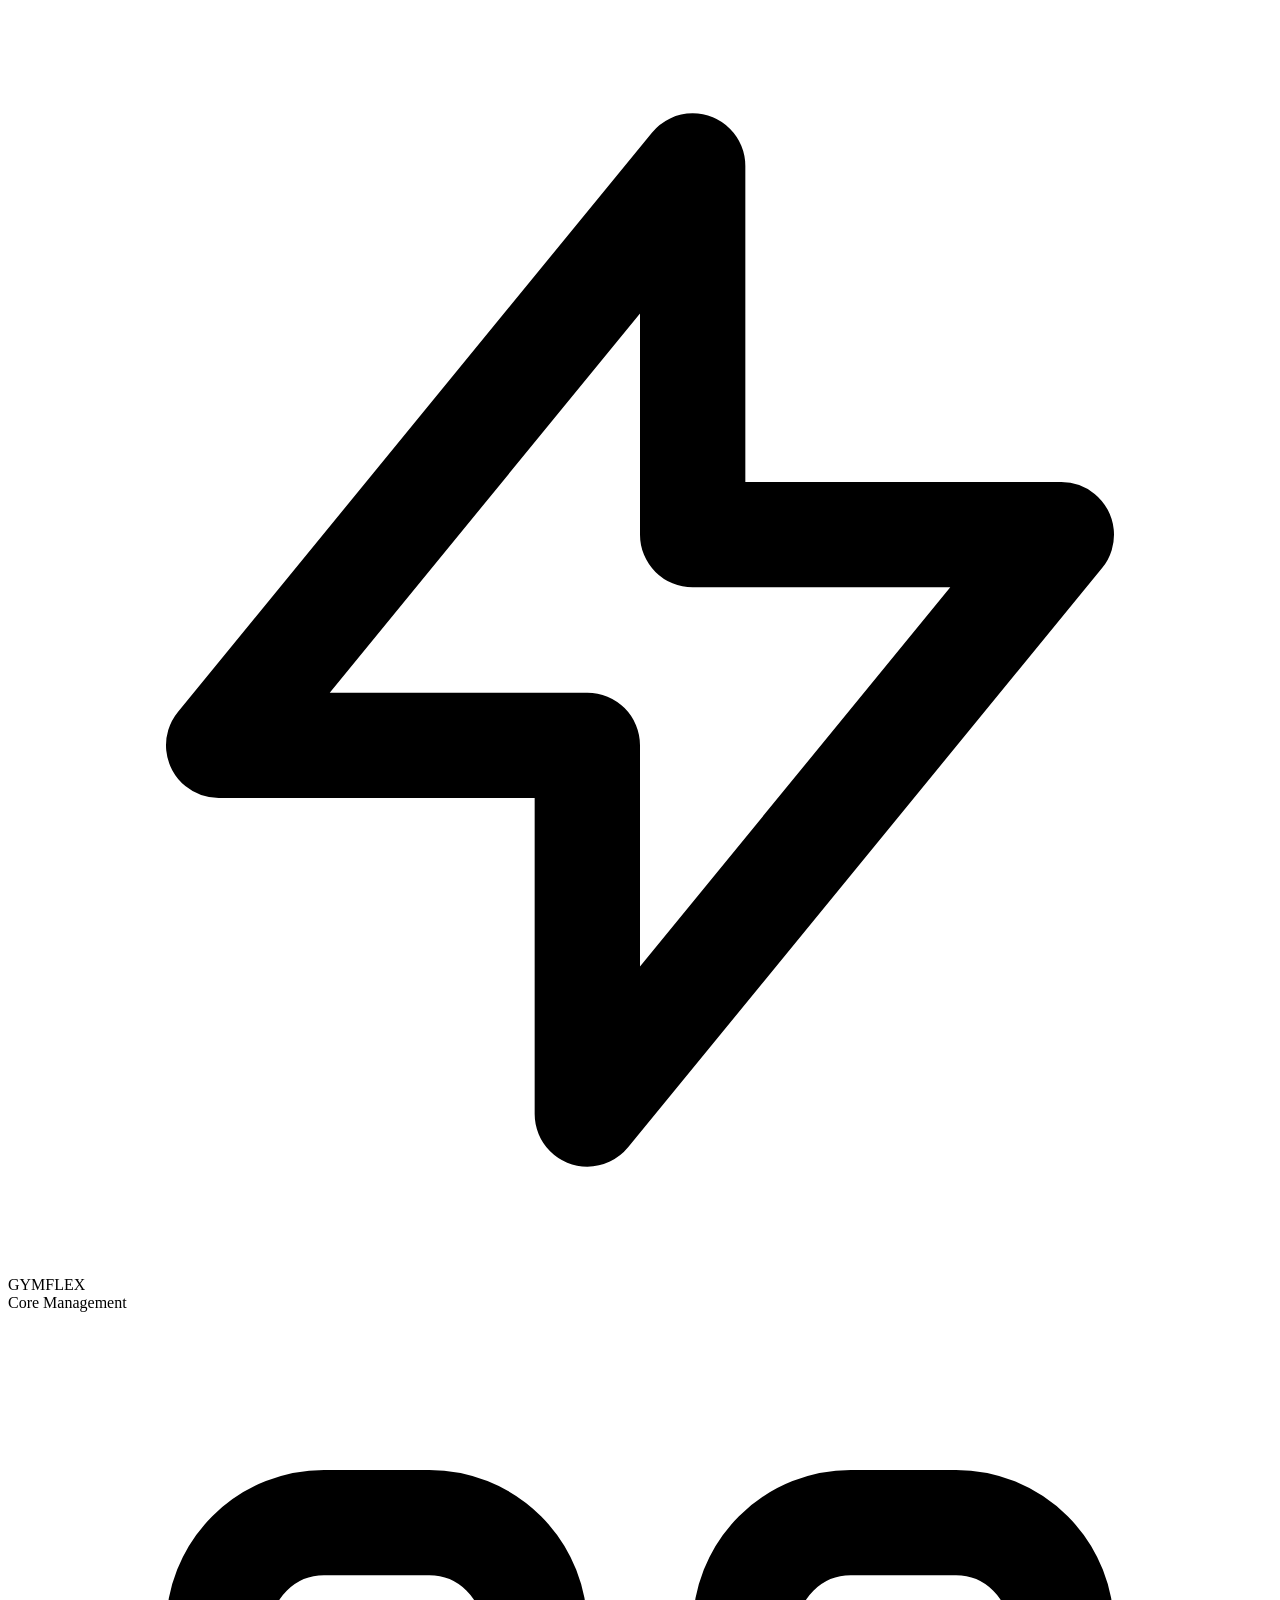
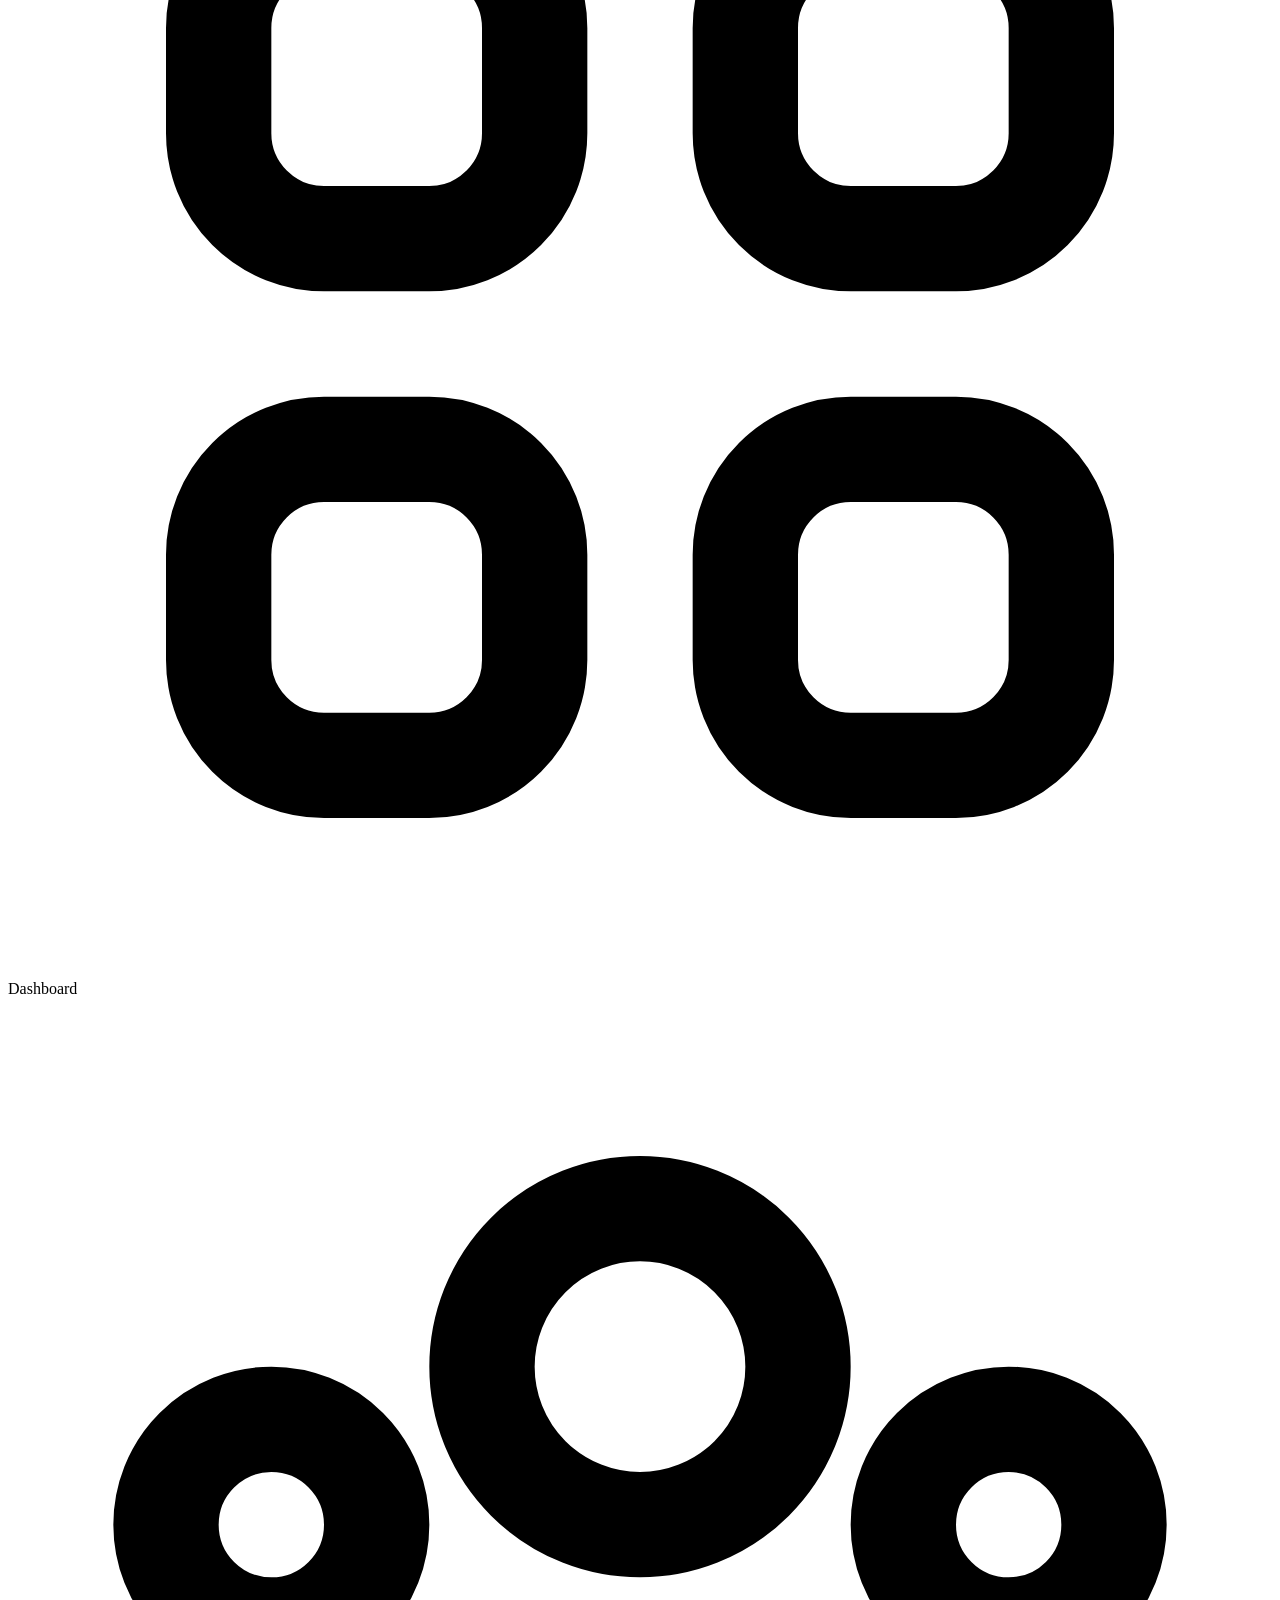
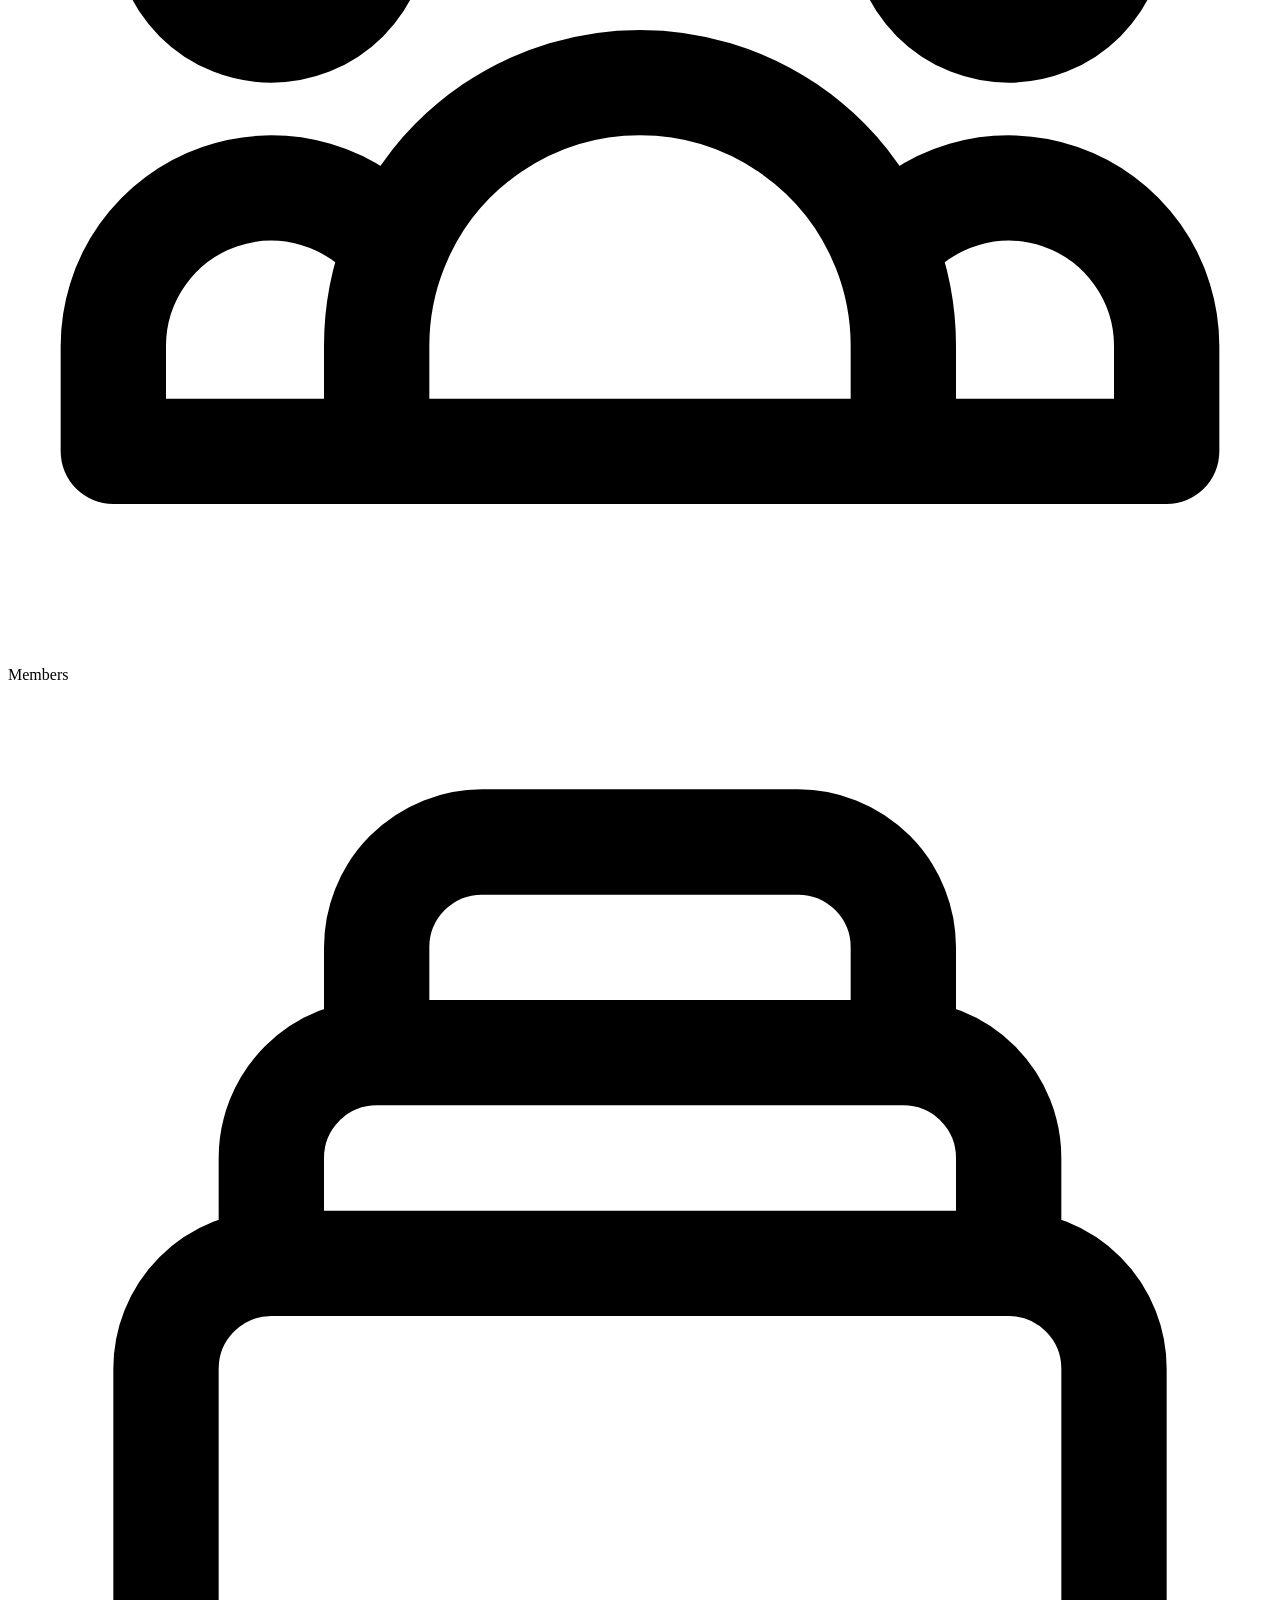
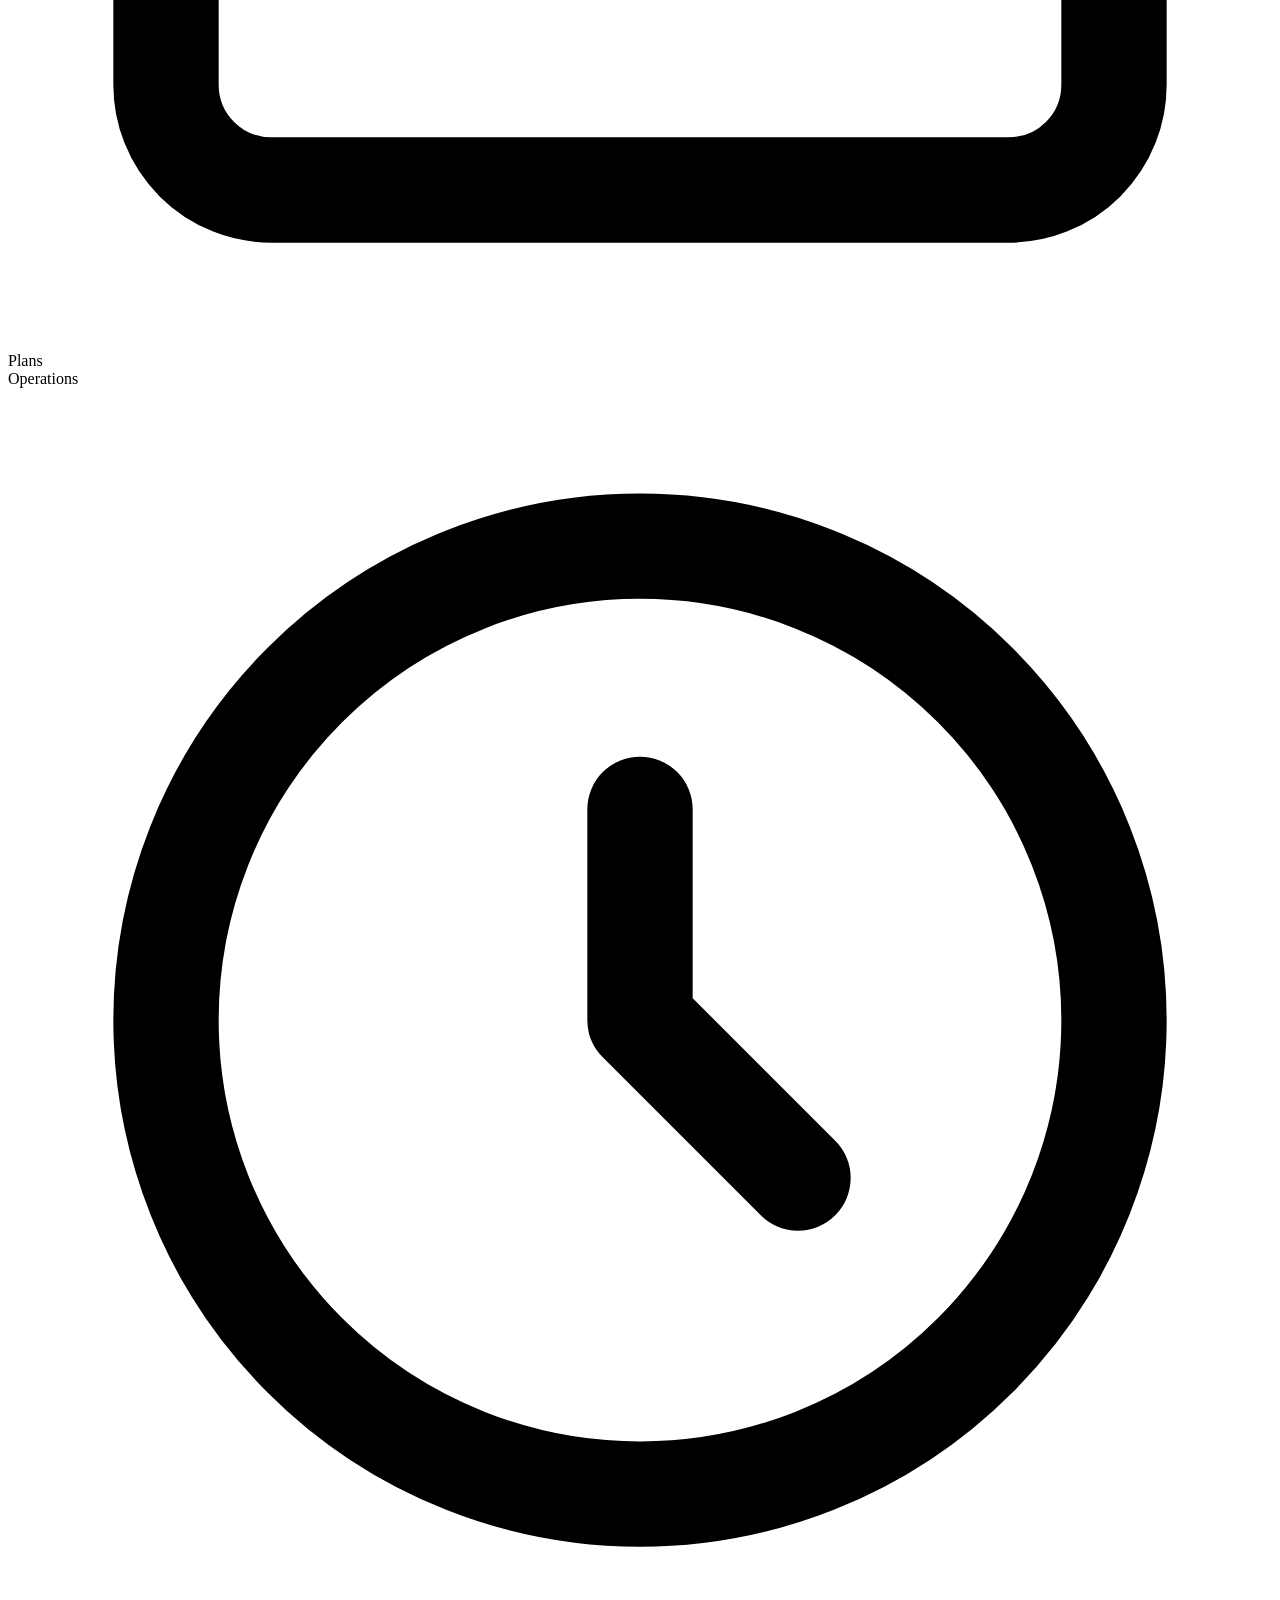
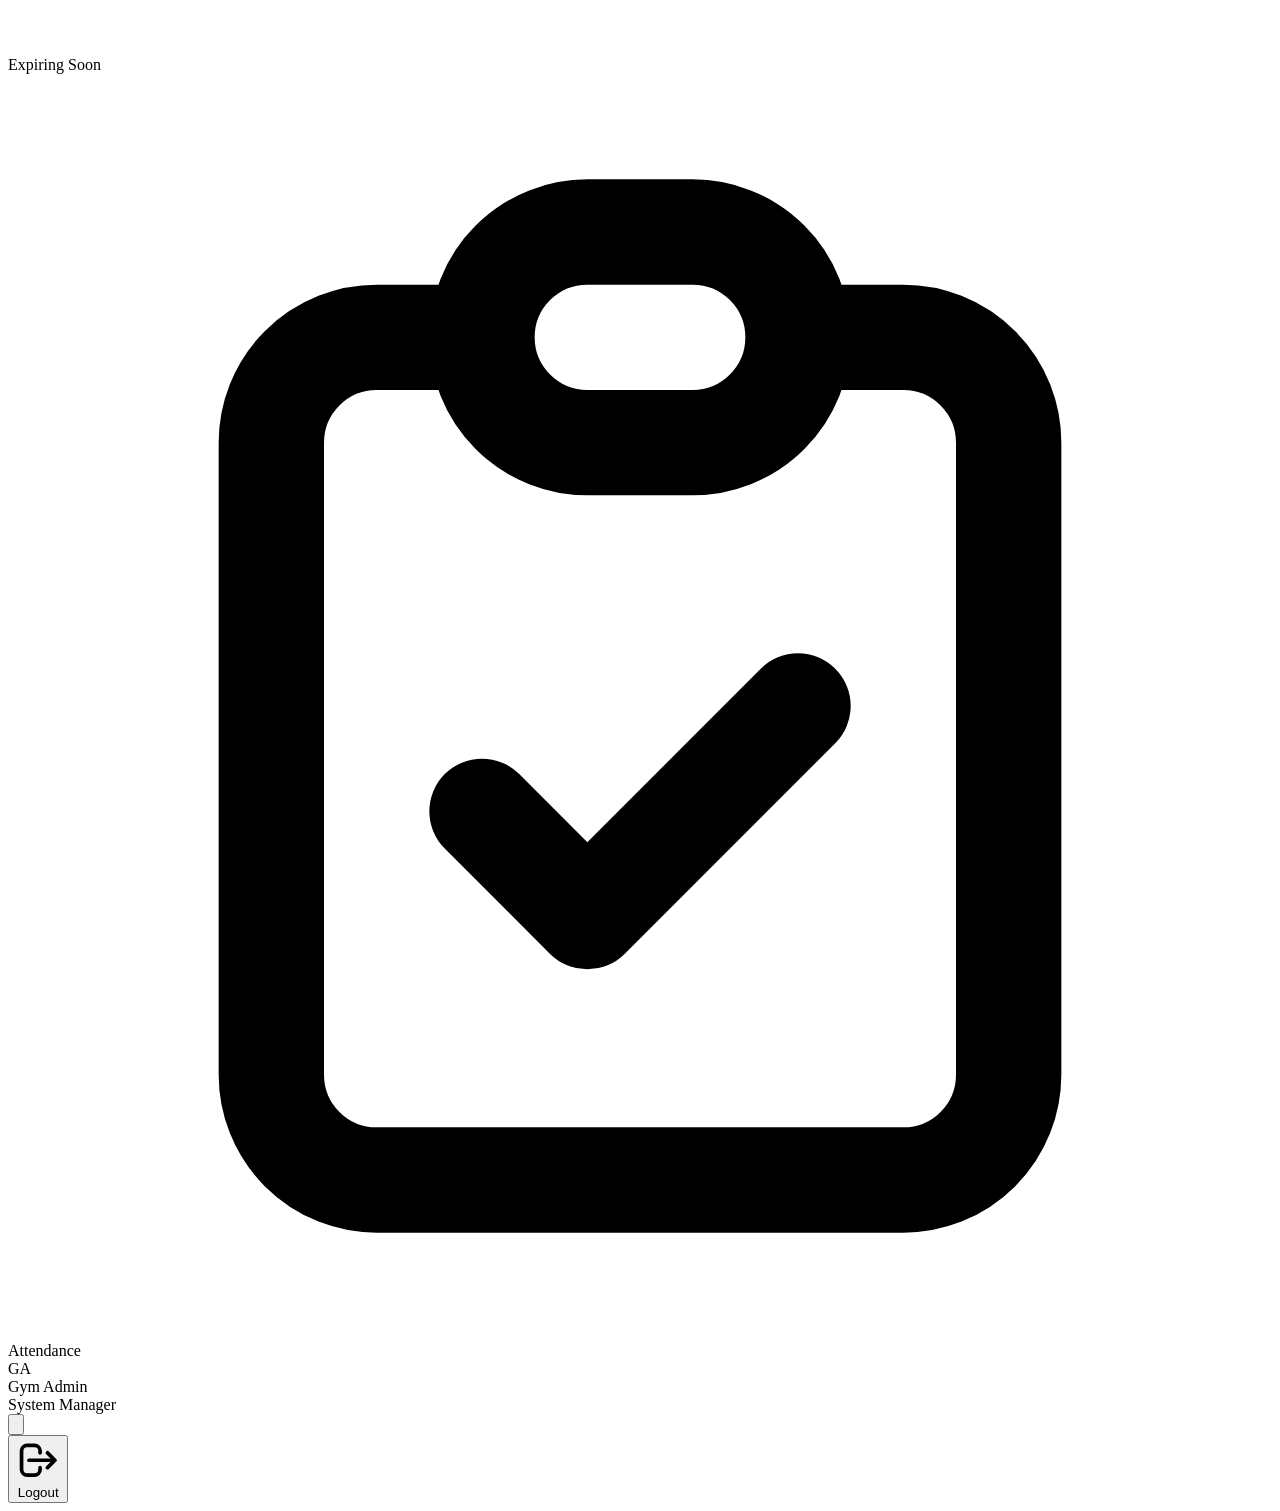
<file: src/main/resources/templates/fragments/sidebar.html>
<!DOCTYPE html>
<html xmlns:th="http://www.thymeleaf.org">
<head></head>
<body>

<aside th:fragment="sidebar" id="mainSidebar" class="sidebar">
    <a th:href="@{/dashboard}" class="sidebar-brand">
        <div class="brand-icon">
            <svg xmlns="http://www.w3.org/2000/svg" fill="none" viewBox="0 0 24 24" stroke="currentColor">
                <path stroke-linecap="round" stroke-linejoin="round" stroke-width="2" d="M13 10V3L4 14h7v7l9-11h-7z" />
            </svg>
        </div>
        <div class="brand-text">GYM<span>FLEX</span></div>
    </a>

    <div class="sidebar-nav">
        <div class="nav-section-title">Core Management</div>
        
        <a th:href="@{/dashboard}" class="nav-item" th:classappend="${activeNav == 'dashboard'} ? 'active' : ''">
            <svg xmlns="http://www.w3.org/2000/svg" fill="none" viewBox="0 0 24 24" stroke="currentColor">
                <path stroke-linecap="round" stroke-linejoin="round" stroke-width="2" d="M4 6a2 2 0 012-2h2a2 2 0 012 2v2a2 2 0 01-2 2H6a2 2 0 01-2-2V6zM14 6a2 2 0 012-2h2a2 2 0 012 2v2a2 2 0 01-2 2h-2a2 2 0 01-2-2V6zM4 16a2 2 0 012-2h2a2 2 0 012 2v2a2 2 0 01-2 2H6a2 2 0 01-2-2v-2zM14 16a2 2 0 012-2h2a2 2 0 012 2v2a2 2 0 01-2 2h-2a2 2 0 01-2-2v-2z" />
            </svg>
            <span>Dashboard</span>
        </a>

        <a th:href="@{/members}" class="nav-item" th:classappend="${activeNav == 'members'} ? 'active' : ''">
            <svg xmlns="http://www.w3.org/2000/svg" fill="none" viewBox="0 0 24 24" stroke="currentColor">
                <path stroke-linecap="round" stroke-linejoin="round" stroke-width="2" d="M17 20h5v-2a3 3 0 00-5.356-1.857M17 20H7m10 0v-2c0-.656-.126-1.283-.356-1.857M7 20H2v-2a3 3 0 015.356-1.857M7 20v-2c0-.656.126-1.283.356-1.857m0 0a5.002 5.002 0 019.288 0M15 7a3 3 0 11-6 0 3 3 0 016 0zm6 3a2 2 0 11-4 0 2 2 0 014 0zM7 10a2 2 0 11-4 0 2 2 0 014 0z" />
            </svg>
            <span>Members</span>
        </a>

        <a th:href="@{/plans}" class="nav-item" th:classappend="${activeNav == 'plans'} ? 'active' : ''">
            <svg xmlns="http://www.w3.org/2000/svg" fill="none" viewBox="0 0 24 24" stroke="currentColor">
                <path stroke-linecap="round" stroke-linejoin="round" stroke-width="2" d="M19 11H5m14 0a2 2 0 012 2v6a2 2 0 01-2 2H5a2 2 0 01-2-2v-6a2 2 0 012-2m14 0V9a2 2 0 00-2-2M5 11V9a2 2 0 012-2m0 0V5a2 2 0 012-2h6a2 2 0 012 2v2M7 7h10" />
            </svg>
            <span>Plans</span>
        </a>

        <div class="nav-section-title">Operations</div>

        <a th:href="@{/members/expiring}" class="nav-item" th:classappend="${activeNav == 'expiring'} ? 'active' : ''">
            <svg xmlns="http://www.w3.org/2000/svg" fill="none" viewBox="0 0 24 24" stroke="currentColor">
                <path stroke-linecap="round" stroke-linejoin="round" stroke-width="2" d="M12 8v4l3 3m6-3a9 9 0 11-18 0 9 9 0 0118 0z" />
            </svg>
            <span>Expiring Soon</span>
        </a>

        <a th:href="@{/attendance}" class="nav-item" th:classappend="${activeNav == 'attendance'} ? 'active' : ''">
            <svg xmlns="http://www.w3.org/2000/svg" fill="none" viewBox="0 0 24 24" stroke="currentColor">
                <path stroke-linecap="round" stroke-linejoin="round" stroke-width="2" d="M9 5H7a2 2 0 00-2 2v12a2 2 0 002 2h10a2 2 0 002-2V7a2 2 0 00-2-2h-2M9 5a2 2 0 002 2h2a2 2 0 002-2M9 5a2 2 0 012-2h2a2 2 0 012 2m-6 9l2 2 4-4" />
            </svg>
            <span>Attendance</span>
        </a>
    </div>

    <div class="sidebar-footer">
        <div class="admin-card">
            <div class="admin-avatar">GA</div>
            <div class="admin-info">
                <div class="admin-name" th:text="${session.loggedInUser ?: 'Gym Admin'}">Gym Admin</div>
                <div class="admin-role" th:text="${session.userRole ?: 'System Manager'}">System Manager</div>
            </div>
            <form th:action="@{/logout}" method="post" style="margin-left: auto;">
                <button type="submit" class="logout-icon-btn" title="Logout" aria-label="Logout">
                    <svg xmlns="http://www.w3.org/2000/svg" fill="none" viewBox="0 0 24 24" stroke="currentColor">
                        <path stroke-linecap="round" stroke-linejoin="round" stroke-width="2" d="M17 16l4-4m0 0l-4-4m4 4H7m6 4v1a3 3 0 01-3 3H6a3 3 0 01-3-3V7a3 3 0 013-3h4a3 3 0 013 3v1" />
                    </svg>
                </button>
            </form>
        </div>
        <form th:action="@{/logout}" method="post" class="sidebar-logout-form">
            <button type="submit" class="sidebar-logout-btn">
                <svg xmlns="http://www.w3.org/2000/svg" fill="none" viewBox="0 0 24 24" stroke="currentColor">
                    <path stroke-linecap="round" stroke-linejoin="round" stroke-width="2" d="M17 16l4-4m0 0l-4-4m4 4H7m6 4v1a3 3 0 01-3 3H6a3 3 0 01-3-3V7a3 3 0 013-3h4a3 3 0 013 3v1" />
                </svg>
                <span>Logout</span>
            </button>
        </form>
    </div>
</aside>

</body>
</html>
</file>
